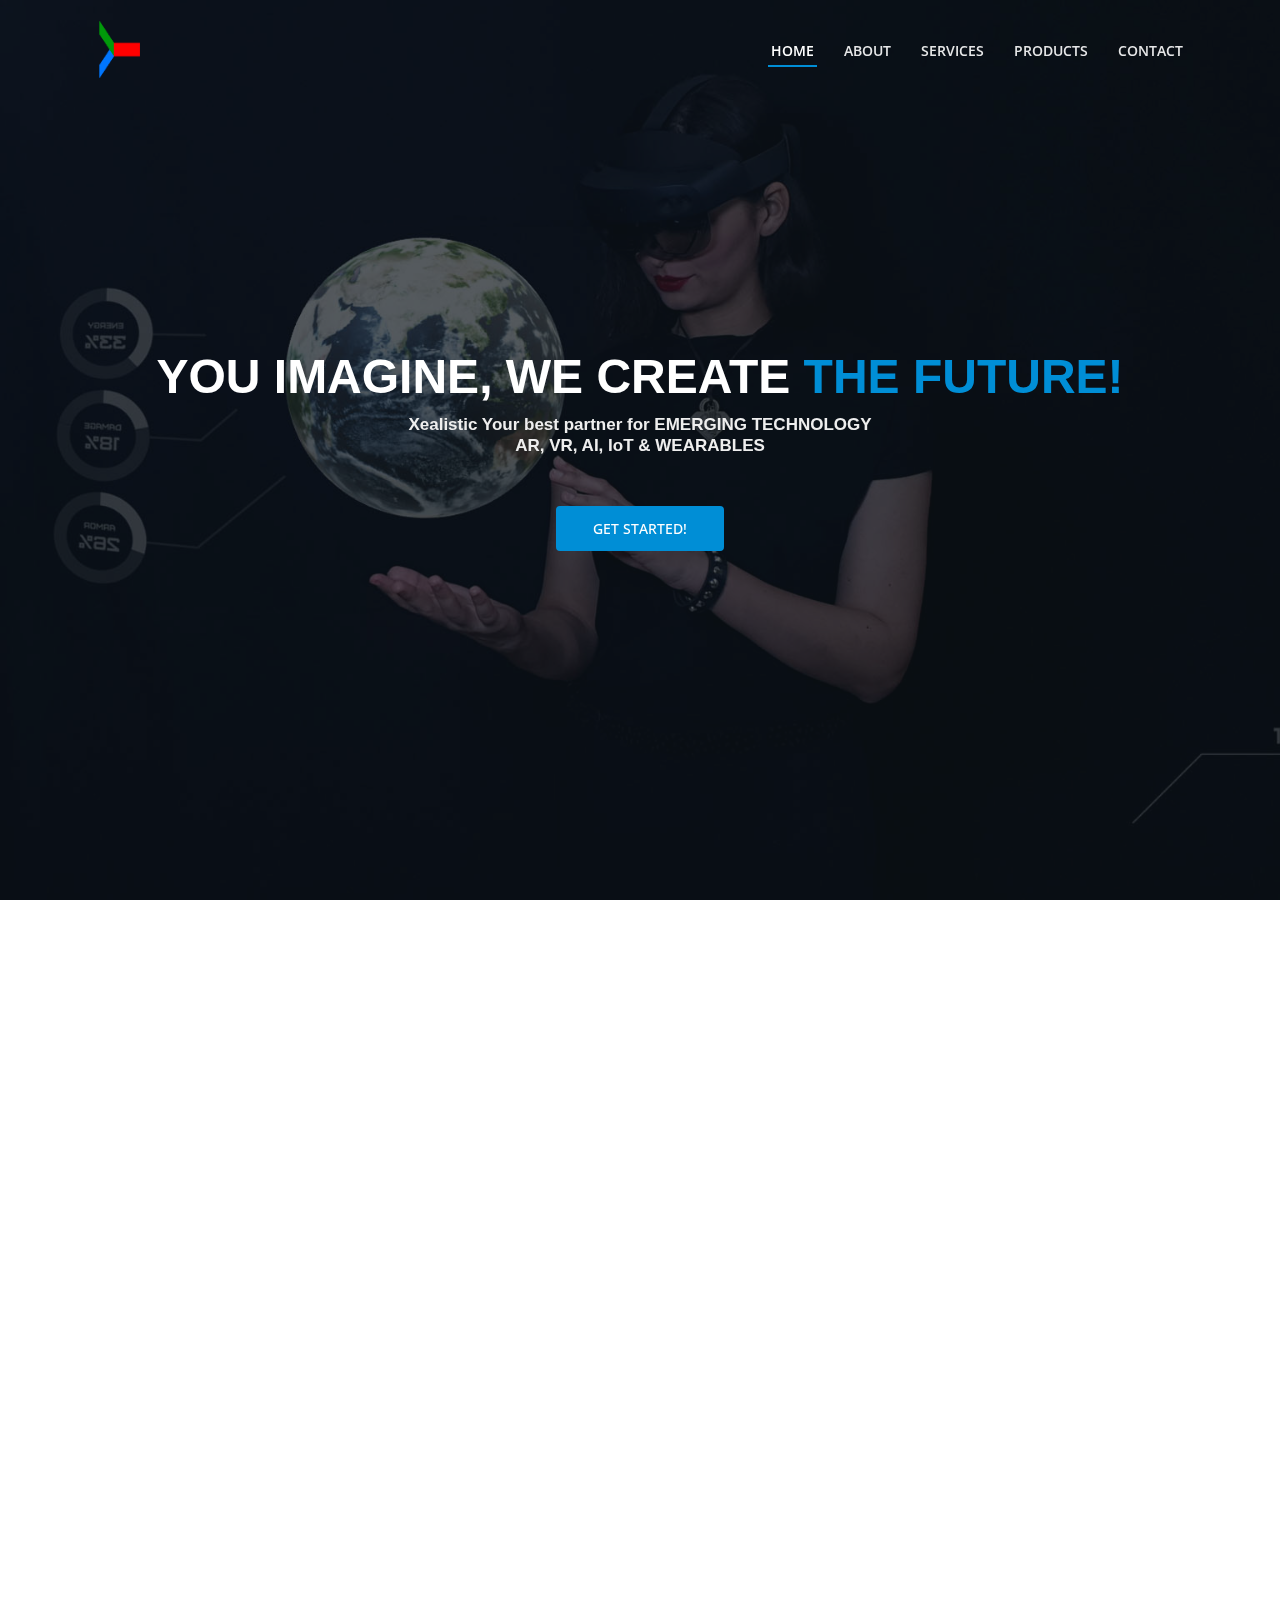
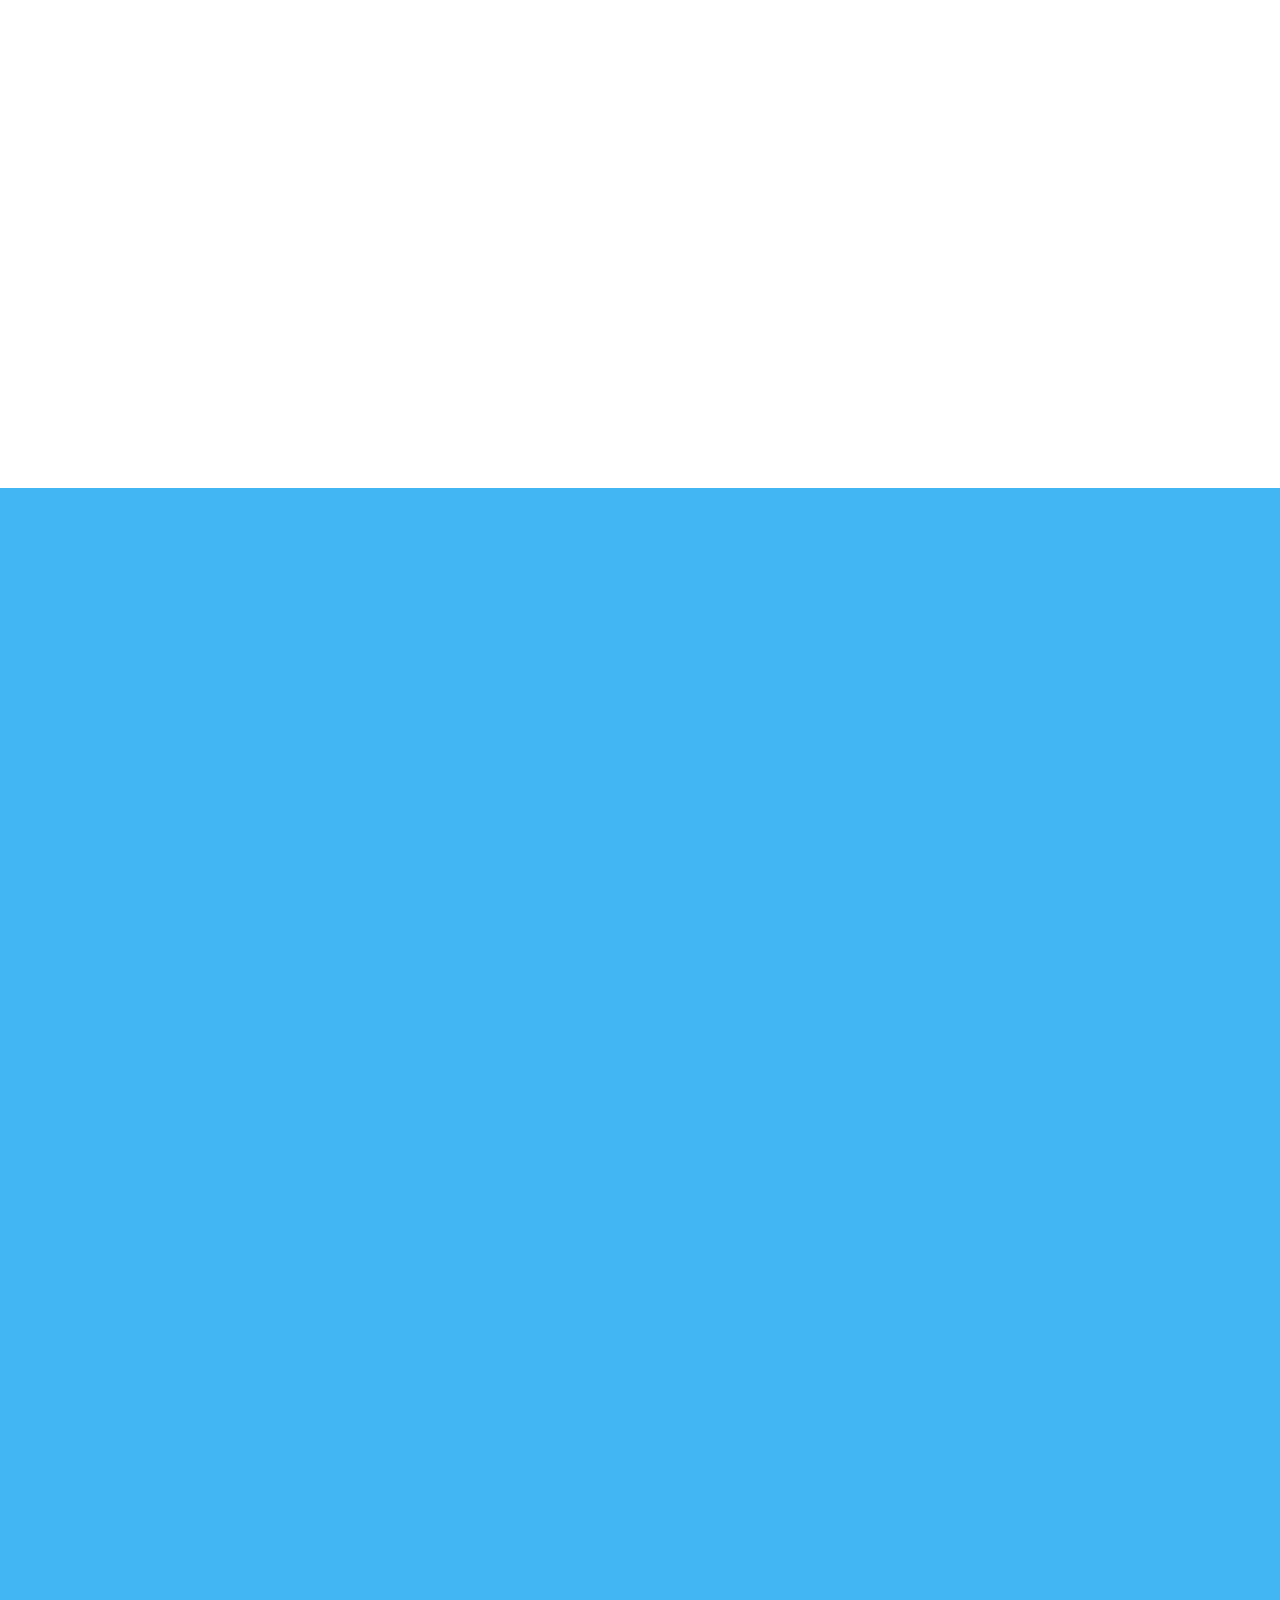
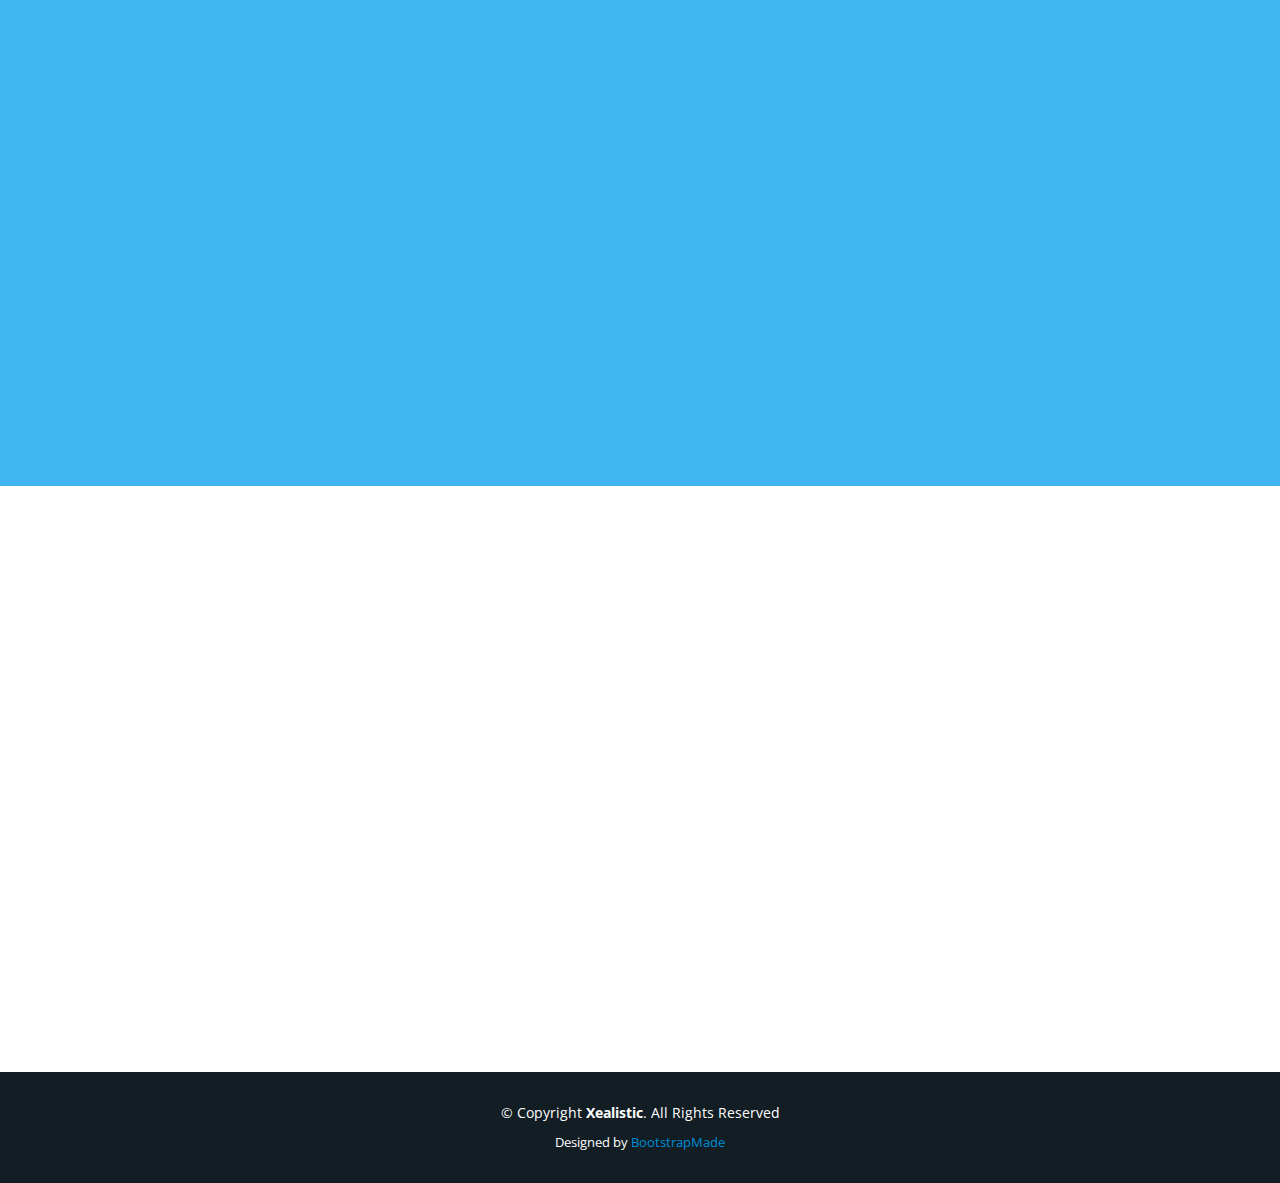
<file: index.html>
<!DOCTYPE html>
<html lang="en">

<head>
  <meta charset="utf-8">
  <meta content="width=device-width, initial-scale=1.0" name="viewport">

  <title>Xealistic | Motion Sensing, Gesture Control, Kinect Development, Augmented Reality, Virtual Trial Room, Kinect Applications, Gesture Controlled Web</title>
  <meta content="" name="description">
  <meta content="" name="keywords">

  <!-- Favicons -->
  <link href="assets/img/gricon.png" rel="icon">
  <link href="assets/img/gricon.png" rel="apple-touch-icon">

  <!-- Google Fonts -->
  <link href="https://fonts.googleapis.com/css?family=Open+Sans:300,300i,400,400i,600,600i,700,700i|Raleway:300,300i,400,400i,500,500i,600,600i,700,700i|Poppins:300,300i,400,400i,500,500i,600,600i,700,700i" rel="stylesheet">

  <!-- Vendor CSS Files -->
  <link href="assets/vendor/aos/aos.css" rel="stylesheet">
  <link href="assets/vendor/bootstrap/css/bootstrap.min.css" rel="stylesheet">
  <link href="assets/vendor/bootstrap-icons/bootstrap-icons.css" rel="stylesheet">
  <link href="assets/vendor/boxicons/css/boxicons.min.css" rel="stylesheet">
  <link href="assets/vendor/glightbox/css/glightbox.min.css" rel="stylesheet">
  <link href="assets/vendor/remixicon/remixicon.css" rel="stylesheet">
  <link href="assets/vendor/swiper/swiper-bundle.min.css" rel="stylesheet">

  <!-- Template Main CSS File -->
  <link href="assets/css/style.css" rel="stylesheet">

  <!-- =======================================================
  * Template Name: Dewi - v4.0.1
  * Template URL: https://bootstrapmade.com/dewi-free-multi-purpose-html-template/
  * Author: BootstrapMade.com
  * License: https://bootstrapmade.com/license/
  ======================================================== -->
</head>

<body>

  <!-- ======= Header ======= -->
  <header id="header" class="fixed-top ">
    <div class="container d-flex align-items-center justify-content-between">
      	  
      <h1 class="logo"> <a href="index.html"> <img src="assets/img/gesture_research_logo.svg" style="width:70px; height:70px" alt="">
	</a></h1>
      <!-- Uncomment below if you prefer to use an image logo -->
      <!-- <a href="index.html" class="logo"><img src="assets/img/logo.png" alt="" class="img-fluid"></a>-->

      <nav id="navbar" class="navbar">
        <ul>
          <li><a class="nav-link scrollto active" href="index.html">Home</a></li>
          <li><a class="nav-link scrollto" href="about.html">About</a></li>
          <li><a class="nav-link scrollto" href="services.html">Services</a></li>
          <li><a class="nav-link scrollto " href="products.html">Products</a></li>
          <li><a class="nav-link scrollto" href="contact.html">Contact</a></li>
         </ul>
        <i class="bi bi-list mobile-nav-toggle"></i>
      </nav><!-- .navbar -->

    </div>
  </header><!-- End Header -->

  <!-- ======= Hero Section ======= -->
  <section id="hero">
    <div class="hero-container" data-aos="fade-up" data-aos-delay="150">
   <h1>You Imagine, We Create <span style="color:#008ED6">The Future!</span></h1>
       <h2>Xealistic Your best partner for EMERGING TECHNOLOGY<br>AR, VR, AI, IoT &amp;  WEARABLES</h2>    
	  <div class="d-flex">
        <a href="contact.html" class="btn-get-started scrollto">Get Started!</a>
      <!--   <a href="https://www.youtube.com/watch?v=jDDaplaOz7Q" class="glightbox btn-watch-video"><i class="bi bi-play-circle"></i><span>Watch Video</span></a> -->
      </div>
	  
    </div>
  </section><!-- End Hero -->
	
  <main id="main">
   <!-- ======= Team Section ======= -->
    <section id="team" class="team section-bg-white" >
      <div class="container" data-aos="fade-up">

        <div class="section-title">
          <p>"Products And Solutions Engineered To Take You To The Next Level. <br/>And The One After That."</p>
        </div>

        <div class="row">

          <div class="col-lg-4 col-md-6">
            <div class="member" >
			<a href = "products.html#industry">
              <div class="pic"><img src="assets/img/Industry-40-1.jpg" class="img-fluid" alt=""></div>
              <div class="member-info">
                <h4>INDUSTRY 4.0</h4>
                <span>LEARN HOW IMMERSIVE VIRTUAL REALITY TRAININGS CAN UPGRADE EFFICIENCY & REDUCE HAZARDS FOR MANUFACTURING INDUSTRY</span>
               </div>
			 </a>
            </div>
          </div>

		  <div class="col-lg-4 col-md-6">
            <div class="member">
			<a href = "products.html#HEALTHCARE">
              <div class="pic"><img src="assets/img/Emerging-Tech-Surgery-Assistance-1.jpg" class="img-fluid" alt=""></div>
              <div class="member-info">
                <h4>HEALTHCARE</h4>
                <span>GESTURE INTERACTIVE & MIXED REALITY TOOLS, ASSISTING SURGEONS FOR BETTER SURGERY PLANNING & EXECUTION</span>
                           </div>
						   </a>
            </div>
          </div>
		  
		  <div class="col-lg-4 col-md-6">
            <div class="member">
			
				<a href = "products.html#EXPERIENTIALMARKETING">
              <div class="pic"><img src="assets/img/Experiential-Marketing.jpg" class="img-fluid" alt=""></div>
              <div class="member-info">
                <h4>EXPERIENTIAL MARKETING	</h4>
                <span>IMAGINE AND CREATE IMPACTFUL, MEMORABLE USER EXPERIENCES WITH EMERGING TECHNOLOGY FOR EXPERIENTIAL MARKETING</span>
                           </div>
						   </a>
            </div>
          </div>
		  
		  <div class="col-lg-4 col-md-6">
            <div class="member" >
				<a href = "products.html#SMARTCITIES">
              <div class="pic"><img src="assets/img/VR-Smart-City-Home-1.jpg" class="img-fluid" alt=""></div>
              <div class="member-info">
                <h4>SMART CITIES</h4>
                <span>ADDING DIGITAL REALITY TO COMMAND CENTERS OR USING IT FOR PLANNING. WE ARE SERVING MANY USE CASES FOR SMART CITIES</span>
                           </div>
						   </a>
            </div>
          </div>
		  
		  <div class="col-lg-4 col-md-6">
            <div class="member">
				<a href = "products.html#VIRTUALTRAINING">
              <div class="pic"><img src="assets/img/VR-Learning-And-Development-Home-1.jpg" class="img-fluid" alt=""></div>
              <div class="member-info">
                <h4>VIRTUAL TRAININGS</h4>
                <span>GET THE FIRST HAND LIKE EXPERIENCE WHILE DRIVING YOUR TRAINING WITH THE POWER OF DIGITAL REALITY IMMERSION</span>
                           </div>
						   </a>
            </div>
          </div>
		  
		  <div class="col-lg-4 col-md-6">
            <div class="member" >
				<a href = "products.html#IMMERSIVEEDUCATION">
              <div class="pic"><img src="assets/img/VR-Immersive-Education-Home-2.jpg" class="img-fluid" alt=""></div>
              <div class="member-info">
                <h4>IMMERSIVE EDUCATION</h4>
                <span>LEARNING THROUGH INTERACTIVE AND IMMERSIVE EXPERIENCES. SEE HOW WE ARE MAKING DIGITAL EDUCATION HEALTHY?</span>
                           </div>
						   </a>
            </div>
          </div>
		  
		 
      
        </div>

      </div>
    </section><!-- End Team Section -->

	 <!-- ======= Clients Section ======= -->
    <section id="clients" class="clients">
      <div class="container" data-aos="zoom-in">
 
        <div class="section-title">
          <p>"Trusted By"</p>
        </div>
        <div class="row">
		

          <div class="col-lg-2 col-md-4 col-6 d-flex align-items-center justify-content-center">
            <img src="assets/img/clients/client-1.png" alt="">
          </div>

          <div class="col-lg-2 col-md-4 col-6 d-flex align-items-center justify-content-center">
            <img src="assets/img/clients/client-2.png" class="img-fluid" alt="">
          </div>

          <div class="col-lg-2 col-md-4 col-6 d-flex align-items-center justify-content-center">
            <img src="assets/img/clients/client-3.png" class="img-fluid" alt="">
          </div>

          <div class="col-lg-2 col-md-4 col-6 d-flex align-items-center justify-content-center">
            <img src="assets/img/clients/client-4.png" class="img-fluid" alt="">
          </div>

          <div class="col-lg-2 col-md-4 col-6 d-flex align-items-center justify-content-center">
            <img src="assets/img/clients/client-5.png" class="img-fluid" alt="">
          </div>

          <div class="col-lg-2 col-md-4 col-6 d-flex align-items-center justify-content-center">
            <img src="assets/img/clients/client-6.png" class="img-fluid" alt="">
          </div>
		  
		   <div class="col-lg-2 col-md-4 col-6 d-flex align-items-center justify-content-center">
            <img src="assets/img/clients/client-7.png" class="img-fluid" alt="">
          </div>

          <div class="col-lg-2 col-md-4 col-6 d-flex align-items-center justify-content-center">
            <img src="assets/img/clients/client-8.png" class="img-fluid" alt="">
          </div>

          <div class="col-lg-2 col-md-4 col-6 d-flex align-items-center justify-content-center">
            <img src="assets/img/clients/client-9.png" class="img-fluid" alt="">
          </div>

          <div class="col-lg-2 col-md-4 col-6 d-flex align-items-center justify-content-center">
            <img src="assets/img/clients/client-10.png" class="img-fluid" alt="">
          </div>

          <div class="col-lg-2 col-md-4 col-6 d-flex align-items-center justify-content-center">
            <img src="assets/img/clients/client-11.png" class="img-fluid" alt="">
          </div>

          <div class="col-lg-2 col-md-4 col-6 d-flex align-items-center justify-content-center">
            <img src="assets/img/clients/National-Geographic.jpg" class="img-fluid" alt="">
          </div>

        </div>

      </div>
    </section><!-- End Clients Section -->
<!-- ======= Services Section ======= -->
    <section id="services" class="services section-bg">
      <div class="container" data-aos="fade-up">

        <div class="section-title">
          <p style="color:white">"Our Awesome Services"</p>
        </div>

        <div class="row" style="margin-left:5%; margin-right:5%" data-aos="fade-up" data-aos-delay="200">
          <div class="col-md-6">
		  
		   <img src="assets/img/Artificial-Intelligence-1.jpg" style="width:100%" alt="">
		   <br/><br/>
           <h4 class="servHead">ARTIFICIAL INTELLIGENCE APPLICATION DEVELOPMENT</h4>
           <p class="servDet">WITH OUR EXPERTISE IN ARTIFICIAL INTELLIGENCE YOU WILL HAVE A VERY SMOOTH TRANSITION TO AI BASED SYSTEMS. WE NOT ONLY BUILD, BUT EXPERTS ALSO HANDHOLD YOU DURING THE PROCESS TRANSFORMATION.</p>
          </div>
		  
		  <div class="col-md-6">
		  
		   <img src="assets/img/HoloLens-1.jpg" style="width:100%" alt="">
		   <br/><br/>
           <h4 class="servHead">VIRTUAL REALITY, MIXED REALITY, AUGMENTED REALITY APPS</h4>
           <p class="servDet">USING DEVICES LIKE HOLOLENS, OCULUS AND HTC VIVE WE ARE AMONGST THE FIST FEW COMPANIES WHO SUCCESSFULLY EXECUTED SOME OF THE MOST FAR THINKING INTERNATIONALLY RECOGNISED DIGITAL REALITY PROJECTS.</p>
          </div>
         
		   <div class="col-md-6">
		  
		   <img src="assets/img/Gesture-Control-1.jpg" style="width:100%" alt="">
		   <br/><br/>
           <h4 class="servHead">GESTURE INTERACTIVE EXPERIENCES</h4>
           <p class="servDet">PASSIVE VIDEO WALLS ARE NO MORE ENOUGH TO ATTRACT THE ATTENTION OF GEN-Y CUSTOMERS. OUR INTERACTIVE VIDEO WALLS/DISPLAYS SOLUTIONS CAN BRING LIFE TO THESE PASSIVE DISPLAYS</p>
          </div>
		  
		  <div class="col-md-6">
		  
		   <img src="assets/img/Touch-Table-1.jpg" style="width:100%" alt="">
		   <br/><br/>
           <h4 class="servHead">TANGIBLE MARKER/TOUCH TABLE APPS</h4>
           <p class="servDet">OUR EXPERT DESIGN AND DEVELOPMENT TEAM CAN MAKE EXTREMELY FLUID TANGIBLE TOUCHSCREEN OBJECT RECOGNITION / DETECTION FOR INTERACTIVE DISPLAYS, TABLES & INFORMATION KIOSKS WITH MULTI-TOUCH</p>
          </div>
		  
		  <div class="col-md-6">
		  
		   <img src="assets/img/3D-Scanning-and-VR-Walkthroughs-2.jpg" style="width:100%" alt="">
		   <br/><br/>
           <h4 class="servHead">MATTERPORT 3D SCANNING AND VIRTUAL WALKTHROUGHS</h4>
           <p class="servDet">CAPTURE, CREATE AND DISTRIBUTE BEAUTIFUL, INTERACTIVE 3D MODELS OF YOUR BUSINESS SITES/PROPERTIES EASY AND FAST WITH OUR 3D SCANNING AND MODELLING SERVICES</p>
          </div>
		  
		  <div class="col-md-6">
		  
		   <img src="assets/img/Digital-Events-2.jpg" style="width:100%" alt="">
		   <br/><br/>
           <h4 class="servHead">ONLINE/DIGITAL CORPORATE EVENT HOSTING SOLUTION</h4>
           <p class="servDet">MEASURE THE ROI, ENGAGEMENT, AND RETENTION TO GET THE BEST OUT OF YOUR EVENTS. EXECUTE YOUR PRODUCT LAUNCHES AND CONFERENCES WITH A DIGITAL TOOL FOR PRESENTING, ASSESSING AND REPORTING</p>
          </div>
		  
		  <div class="col-md-6">
		  
		   <img src="assets/img/Wearables-1.jpg" style="width:100%" alt="">
		   <br/><br/>
           <h4 class="servHead">WEARABLES & HARDWARE APPLICATION DEVELOPMENT</h4>
           <p class="servDet">WE DEVELOP CUSTOMIZED AND CUSTOMER-CENTRIC WEARABLE APPLICATIONS RUNNING FLAWLESSLY ON WEARABLE DEVICES COMPRISING OF BANDS, SMARTWATCHES, GLASSES & MORE.</p>
          </div>
		  
		  <div class="col-md-6">
		  
		   <img src="assets/img/AR-Gesture-Research-1.jpg" style="width:100%" alt="">
		   <br/><br/>
           <h4 class="servHead">LARGE SCREEN AUGMENTED REALITY SOLUTIONS</h4>
           <p class="servDet">LEARNING THROUGH INTERACTIVE AND IMMERSIVE EXPERIENCES. SEE HOW WE ARE MAKING DIGITAL EDUCATION HEALTHY?</p>
          </div>
		 
		 
          </div>
        </div>

      </div>
    </section><!-- End Services Section -->


    <!-- ======= Contact Section ======= -->
    <section id="contact" class="contact">
      <div class="container" data-aos="fade-up"">

    <div class=" section-title">
        <p>Contact Us</p>
		We are excited to hear our next technological challenge statement from you. From idea to implementation, Our experts will be happy to engage with you to elaborate, plan and firmly execute your thoughts to reality.
      </div>

      <div class="row">

        <div class="col-lg-6">

          <div class="row">
            <div class="col-md-12">
              <div class="info-box">
                <i class="bx bx-map"></i>
                <h3>Our Address</h3>
                <p>Plot No. 1, Udyog Vihar 1, Gurugram, India<br/>Pin: 122016</p>
              </div>
            </div>
            <div class="col-md-6">
              <div class="info-box mt-4">
                <i class="bx bx-envelope"></i>
                <h3>Email Us</h3>
                <p>info@xealistic.com<br>contact@xealistic.com</p>
              </div>
            </div>
            <div class="col-md-6">
              <div class="info-box mt-4">
                <i class="bx bx-phone-call"></i>
                <h3>Call Us</h3>
                <p>+91-844-706-9840</p>
              </div>
            </div>
          </div>

        </div>

        <div class="col-lg-6 mt-4 mt-lg-0">
        <img src="assets/img/contact-img.jpg" style="width:100%" alt="">
		  
   	    </div>

      </div>

      </div>
    </section><!-- End Contact Section -->

  </main><!-- End #main -->

  <!-- ======= Footer ======= -->
  <footer id="footer">
       <div class="container">
      <div class="copyright">
        &copy; Copyright <strong><span>Xealistic</span></strong>. All Rights Reserved
      </div>
      <div class="credits">
        <!-- All the links in the footer should remain intact. -->
        <!-- You can delete the links only if you purchased the pro version. -->
        <!-- Licensing information: https://bootstrapmade.com/license/ -->
        <!-- Purchase the pro version with working PHP/AJAX contact form: https://bootstrapmade.com/dewi-free-multi-purpose-html-template/ -->
        Designed by <a href="https://bootstrapmade.com/">BootstrapMade</a>
      </div>
    </div>
  </footer><!-- End Footer -->

  <div id="preloader"></div>
  <a href="#" class="back-to-top d-flex align-items-center justify-content-center"><i class="bi bi-arrow-up-short"></i></a>

  <!-- Vendor JS Files -->
  <script src="assets/vendor/aos/aos.js"></script>
  <script src="assets/vendor/bootstrap/js/bootstrap.bundle.min.js"></script>
  <script src="assets/vendor/glightbox/js/glightbox.min.js"></script>
  <script src="assets/vendor/isotope-layout/isotope.pkgd.min.js"></script>
  <script src="assets/vendor/php-email-form/validate.js"></script>
  <script src="assets/vendor/purecounter/purecounter.js"></script>
  <script src="assets/vendor/swiper/swiper-bundle.min.js"></script>

  <!-- Template Main JS File -->
  <script src="assets/js/main.js"></script>

</body>

</html>
</file>
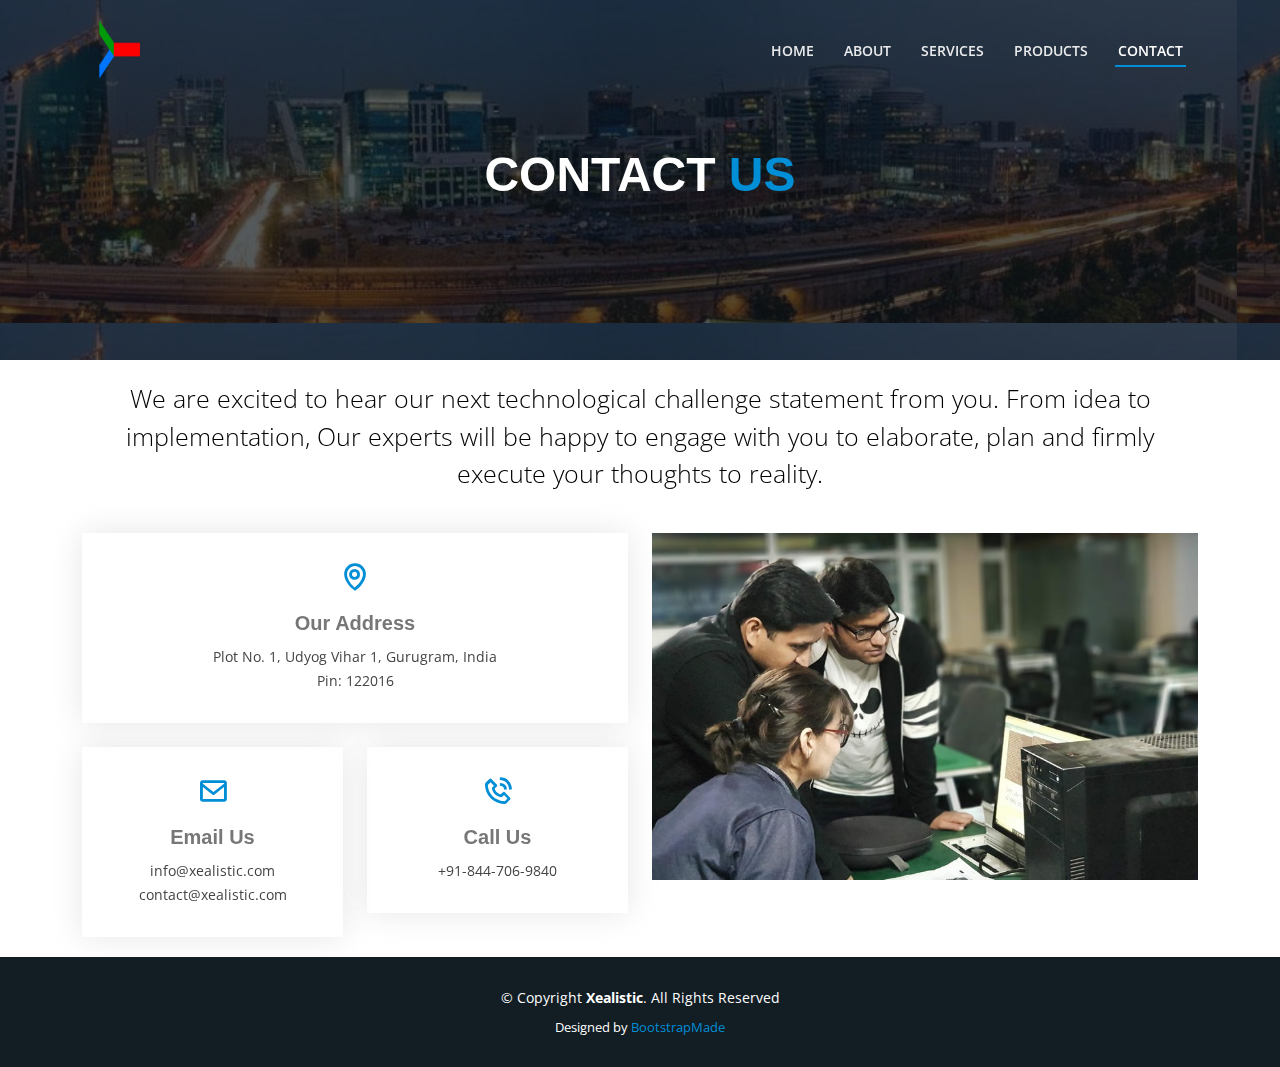
<file: contact.html>
<!DOCTYPE html>
<html lang="en">

<head>
  <meta charset="utf-8">
  <meta content="width=device-width, initial-scale=1.0" name="viewport">

  <title>Xealistic | Motion Sensing, Gesture Control, Kinect Development, Augmented Reality, Virtual Trial Room, Kinect Applications, Gesture Controlled Web</title>
  <meta content="" name="description">
  <meta content="" name="keywords">

  <!-- Favicons -->
  <link href="assets/img/gricon.png" rel="icon">
  <link href="assets/img/gricon.png" rel="apple-touch-icon">

  <!-- Google Fonts -->
  <link href="https://fonts.googleapis.com/css?family=Open+Sans:300,300i,400,400i,600,600i,700,700i|Raleway:300,300i,400,400i,500,500i,600,600i,700,700i|Poppins:300,300i,400,400i,500,500i,600,600i,700,700i" rel="stylesheet">

  <!-- Vendor CSS Files -->
  <link href="assets/vendor/aos/aos.css" rel="stylesheet">
  <link href="assets/vendor/bootstrap/css/bootstrap.min.css" rel="stylesheet">
  <link href="assets/vendor/bootstrap-icons/bootstrap-icons.css" rel="stylesheet">
  <link href="assets/vendor/boxicons/css/boxicons.min.css" rel="stylesheet">
  <link href="assets/vendor/glightbox/css/glightbox.min.css" rel="stylesheet">
  <link href="assets/vendor/remixicon/remixicon.css" rel="stylesheet">
  <link href="assets/vendor/swiper/swiper-bundle.min.css" rel="stylesheet">

  <!-- Template Main CSS File -->
  <link href="assets/css/style.css" rel="stylesheet">

  <!-- =======================================================
  * Template Name: Dewi - v4.0.1
  * Template URL: https://bootstrapmade.com/dewi-free-multi-purpose-html-template/
  * Author: BootstrapMade.com
  * License: https://bootstrapmade.com/license/
  ======================================================== -->
</head>

<body>

  <!-- ======= Header ======= -->
  <header id="header" class="fixed-top ">
    <div class="container d-flex align-items-center justify-content-between">
      	  
           <h1 class="logo"> <a href="index.html"> <img src="assets/img/gesture_research_logo.svg" style="width:70px; height:70px" alt="">
	</a></h1>
      <!-- Uncomment below if you prefer to use an image logo -->
      <!-- <a href="index.html" class="logo"><img src="assets/img/logo.png" alt="" class="img-fluid"></a>-->

      <nav id="navbar" class="navbar">
        <ul>
          <li><a class="nav-link scrollto" href="index.html">Home</a></li>
          <li><a class="nav-link scrollto" href="about.html">About</a></li>
          <li><a class="nav-link scrollto" href="services.html">Services</a></li>
          <li><a class="nav-link scrollto" href="products.html">Products</a></li>
          <li><a class="nav-link scrollto active" href="contact.html">Contact</a></li>
         </ul>
        <i class="bi bi-list mobile-nav-toggle"></i>
      </nav><!-- .navbar -->

    </div>
  </header><!-- End Header -->

  <!-- ======= Hero Section ======= -->
  <section id="hero" style="height: 40vh; background: url(assets/img/ContactBanner.jpg)">
    <div class="hero-container" data-aos="fade-up" data-aos-delay="150">
   <h1>Contact<span style="color:#008ED6"> Us</span></h1>
      
    </div>
  </section><!-- End Hero -->
	
  <main id="main">
  
  
    <!-- ======= Contact Section ======= -->
    <section id="contact" class="contact">
      <div class="container" data-aos="fade-up"">

    <div class=" section-title">
        <p style="font-size:25px">
		We are excited to hear our next technological challenge statement from you. From idea to implementation, Our experts will be happy to engage with you to elaborate, plan and firmly execute your thoughts to reality.
        </p>
	  </div>

      <div class="row">

        <div class="col-lg-6">

          <div class="row">
            <div class="col-md-12">
              <div class="info-box">
                <i class="bx bx-map"></i>
                <h3>Our Address</h3>
                <p>Plot No. 1, Udyog Vihar 1, Gurugram, India<br/>Pin: 122016</p>
              </div>
            </div>
            <div class="col-md-6">
              <div class="info-box mt-4">
                <i class="bx bx-envelope"></i>
                <h3>Email Us</h3>
                <p>info@xealistic.com<br>contact@xealistic.com</p>
              </div>
            </div>
            <div class="col-md-6">
              <div class="info-box mt-4">
                <i class="bx bx-phone-call"></i>
                <h3>Call Us</h3>
                <p>+91-844-706-9840</p>
              </div>
            </div>
          </div>

        </div>

        <div class="col-lg-6 mt-4 mt-lg-0">
        <img src="assets/img/contact-img.jpg" style="width:100%" alt="">
		  
   	    </div>

      </div>

      </div>
    </section><!-- End Contact Section -->

  </main><!-- End #main -->

  <!-- ======= Footer ======= -->
  <footer id="footer">
       <div class="container">
      <div class="copyright">
        &copy; Copyright <strong><span>Xealistic</span></strong>. All Rights Reserved
      </div>
      <div class="credits">
        <!-- All the links in the footer should remain intact. -->
        <!-- You can delete the links only if you purchased the pro version. -->
        <!-- Licensing information: https://bootstrapmade.com/license/ -->
        <!-- Purchase the pro version with working PHP/AJAX contact form: https://bootstrapmade.com/dewi-free-multi-purpose-html-template/ -->
        Designed by <a href="https://bootstrapmade.com/">BootstrapMade</a>
      </div>
    </div>
  </footer><!-- End Footer -->

  <div id="preloader"></div>
  <a href="#" class="back-to-top d-flex align-items-center justify-content-center"><i class="bi bi-arrow-up-short"></i></a>

  <!-- Vendor JS Files -->
  <script src="assets/vendor/aos/aos.js"></script>
  <script src="assets/vendor/bootstrap/js/bootstrap.bundle.min.js"></script>
  <script src="assets/vendor/glightbox/js/glightbox.min.js"></script>
  <script src="assets/vendor/isotope-layout/isotope.pkgd.min.js"></script>
  <script src="assets/vendor/php-email-form/validate.js"></script>
  <script src="assets/vendor/purecounter/purecounter.js"></script>
  <script src="assets/vendor/swiper/swiper-bundle.min.js"></script>

  <!-- Template Main JS File -->
  <script src="assets/js/main.js"></script>

</body>

</html>
</file>
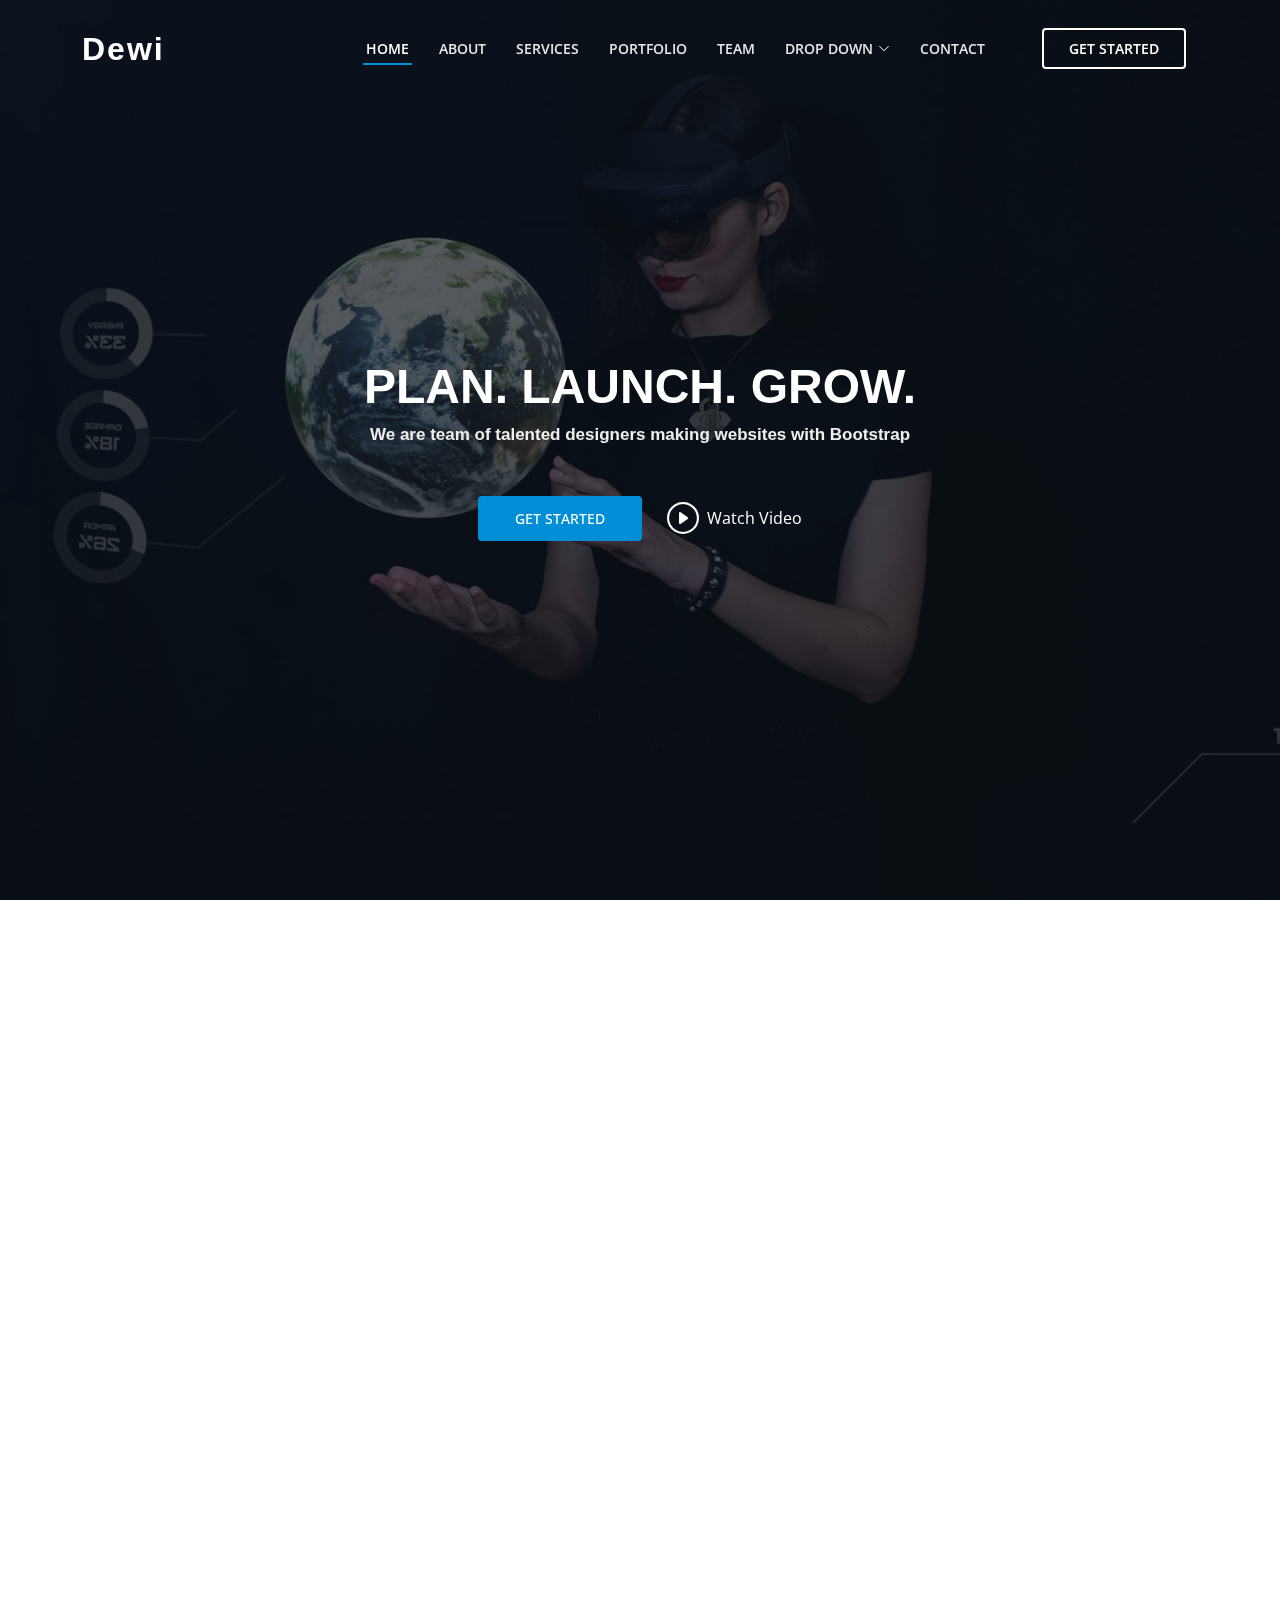
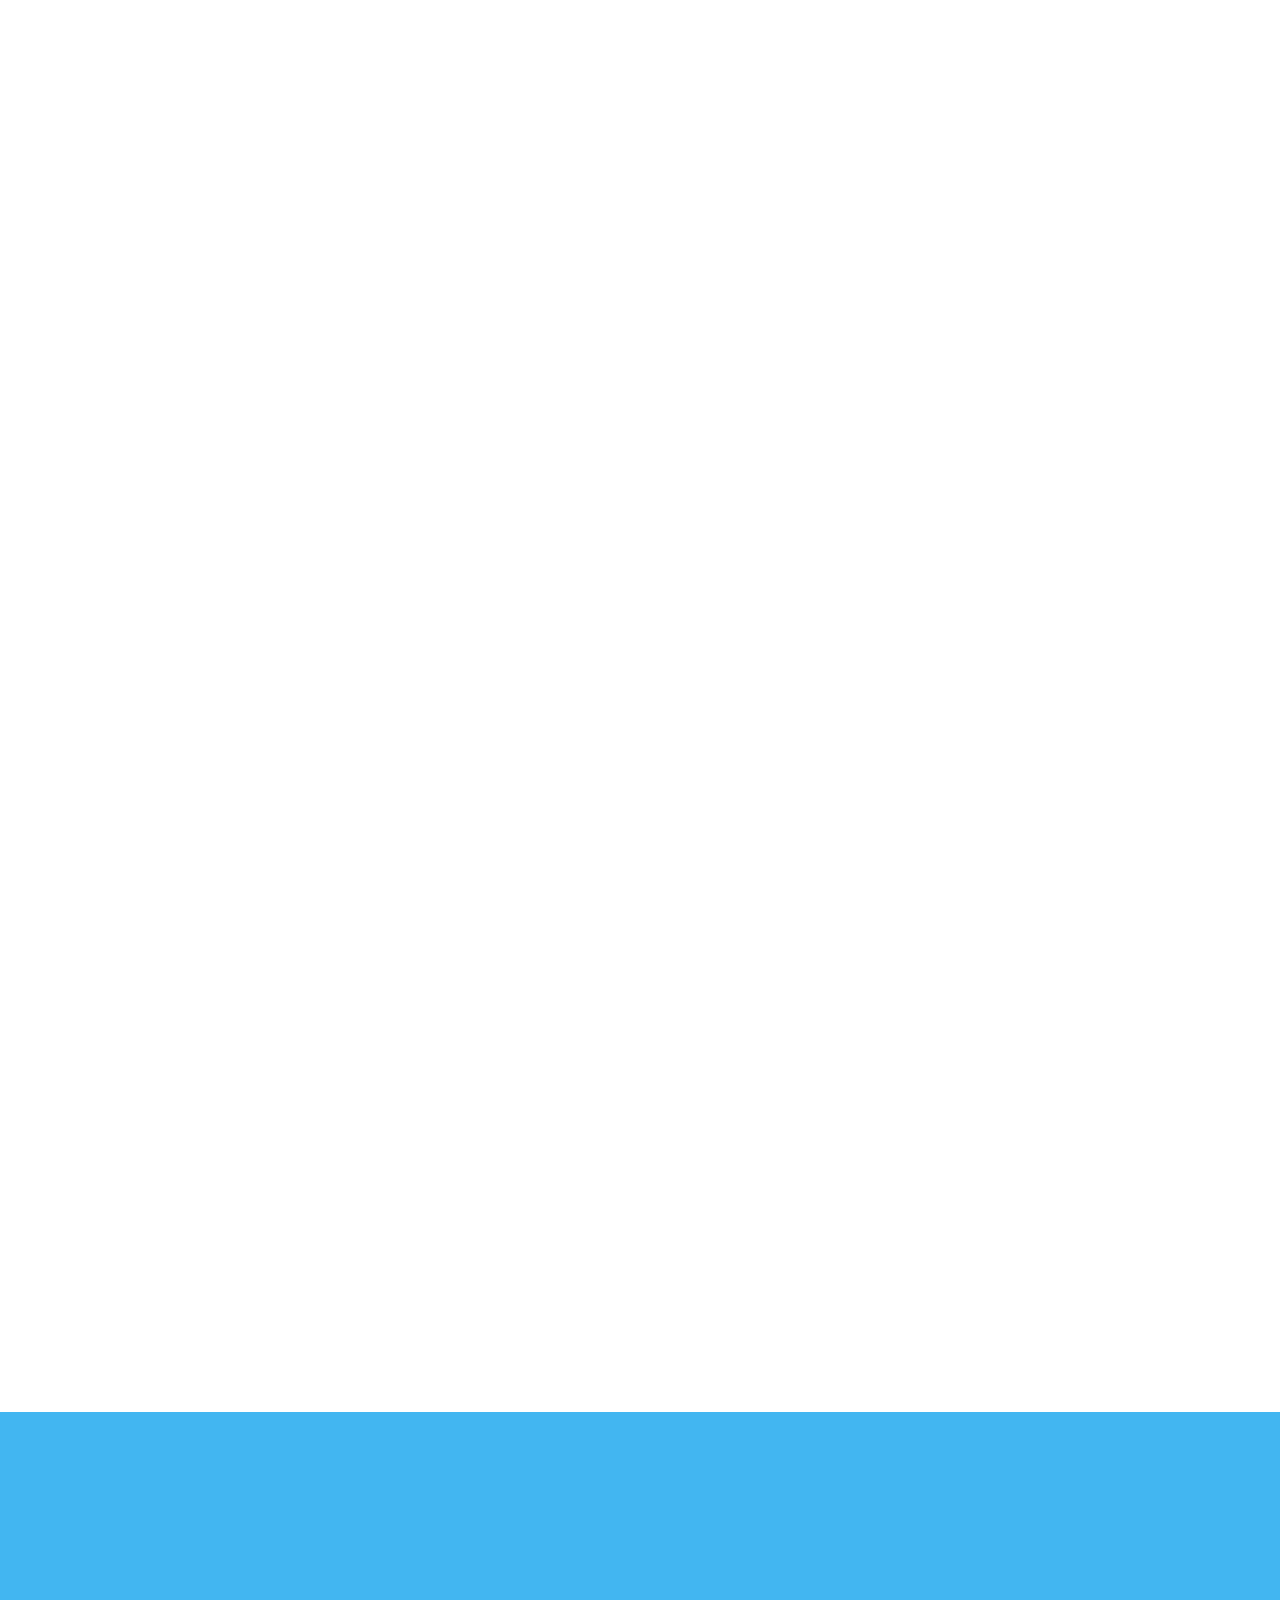
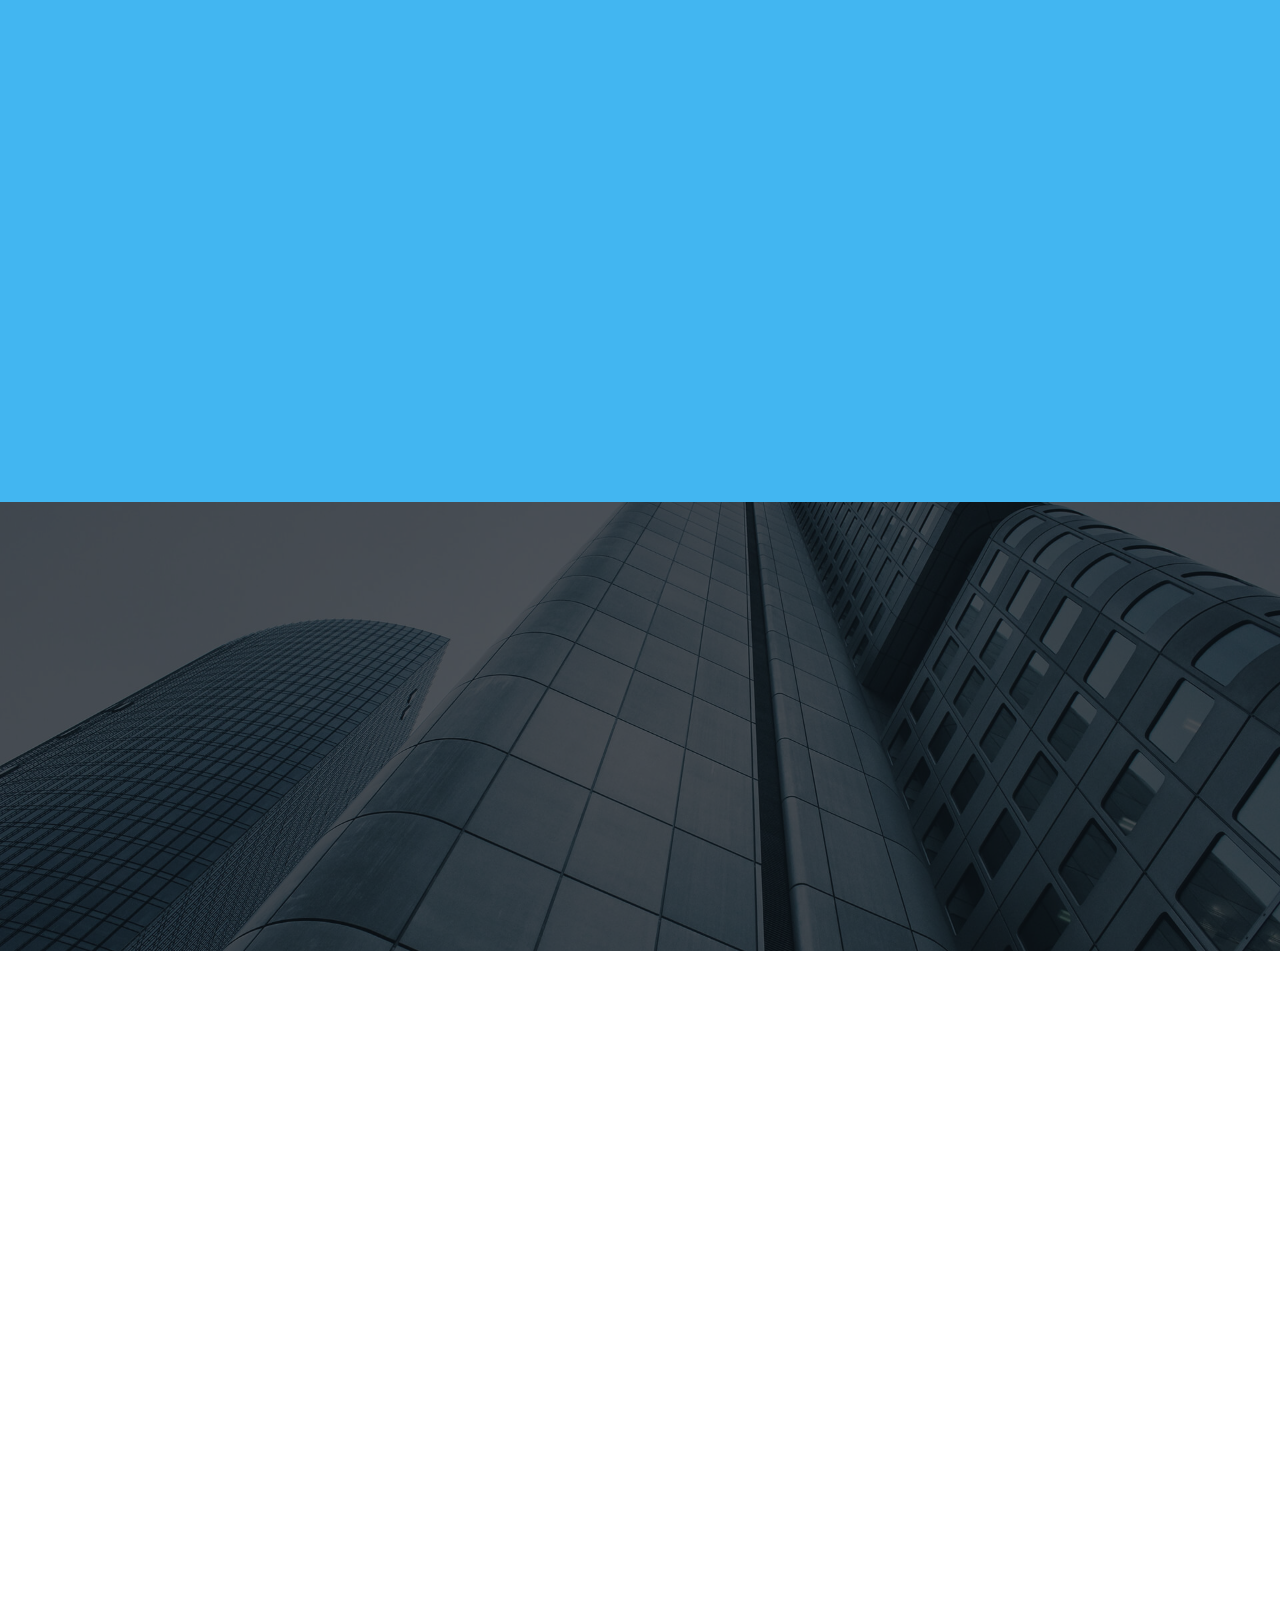
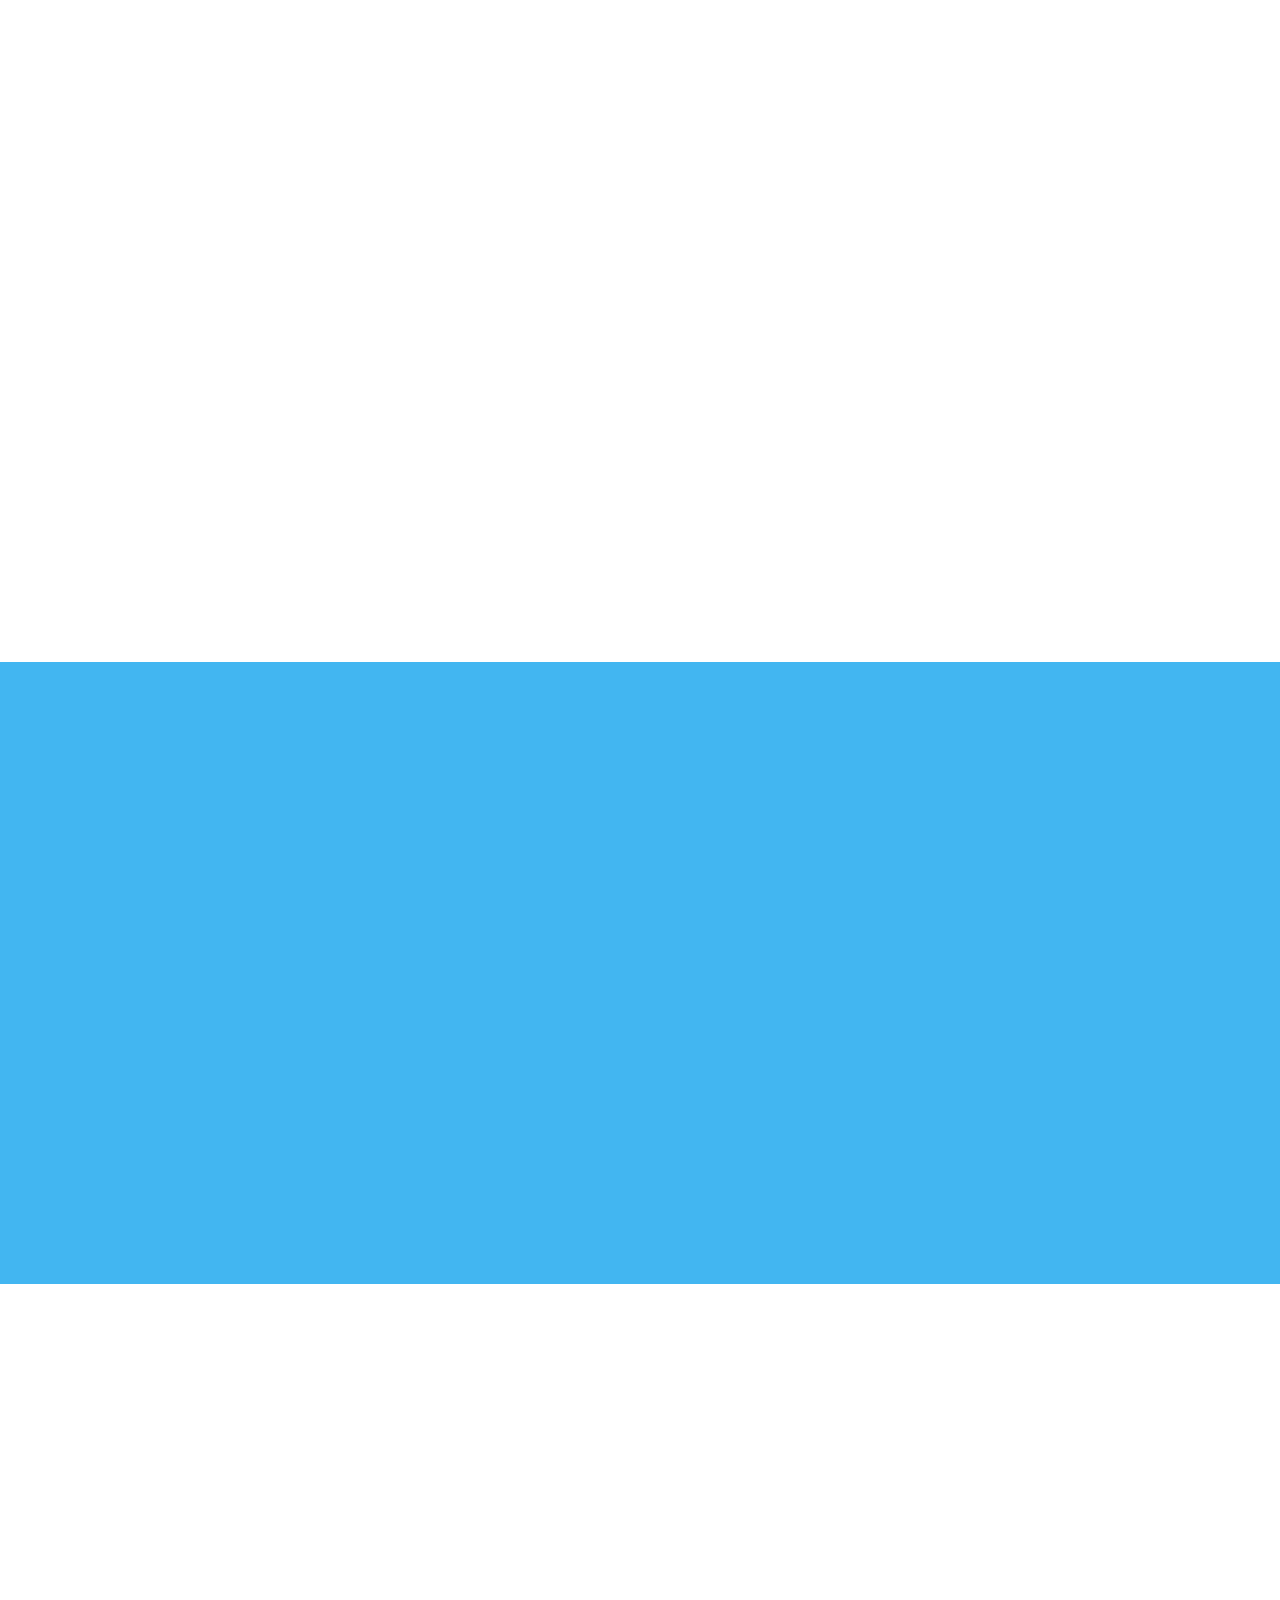
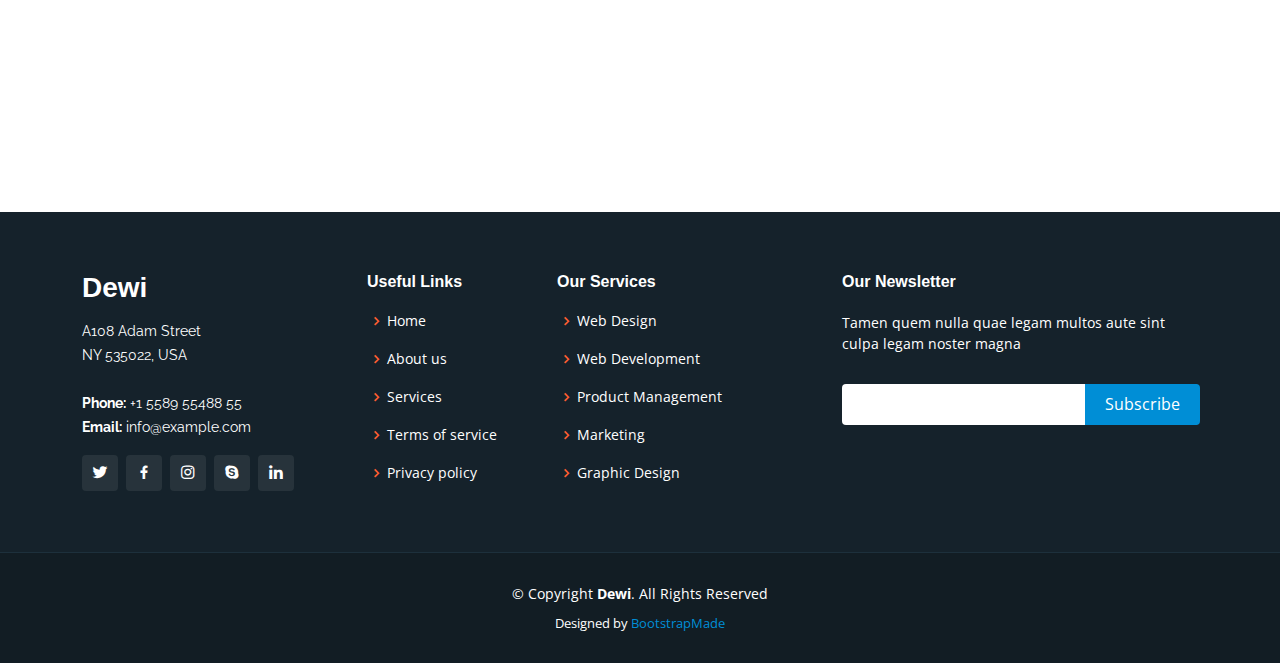
<file: indexORIG.html>
<!DOCTYPE html>
<html lang="en">

<head>
  <meta charset="utf-8">
  <meta content="width=device-width, initial-scale=1.0" name="viewport">

  <title>Dewi Bootstrap Template - Index</title>
  <meta content="" name="description">
  <meta content="" name="keywords">

  <!-- Favicons -->
  <link href="assets/img/favicon.png" rel="icon">
  <link href="assets/img/apple-touch-icon.png" rel="apple-touch-icon">

  <!-- Google Fonts -->
  <link href="https://fonts.googleapis.com/css?family=Open+Sans:300,300i,400,400i,600,600i,700,700i|Raleway:300,300i,400,400i,500,500i,600,600i,700,700i|Poppins:300,300i,400,400i,500,500i,600,600i,700,700i" rel="stylesheet">

  <!-- Vendor CSS Files -->
  <link href="assets/vendor/aos/aos.css" rel="stylesheet">
  <link href="assets/vendor/bootstrap/css/bootstrap.min.css" rel="stylesheet">
  <link href="assets/vendor/bootstrap-icons/bootstrap-icons.css" rel="stylesheet">
  <link href="assets/vendor/boxicons/css/boxicons.min.css" rel="stylesheet">
  <link href="assets/vendor/glightbox/css/glightbox.min.css" rel="stylesheet">
  <link href="assets/vendor/remixicon/remixicon.css" rel="stylesheet">
  <link href="assets/vendor/swiper/swiper-bundle.min.css" rel="stylesheet">

  <!-- Template Main CSS File -->
  <link href="assets/css/style.css" rel="stylesheet">

  <!-- =======================================================
  * Template Name: Dewi - v4.0.1
  * Template URL: https://bootstrapmade.com/dewi-free-multi-purpose-html-template/
  * Author: BootstrapMade.com
  * License: https://bootstrapmade.com/license/
  ======================================================== -->
</head>

<body>

  <!-- ======= Header ======= -->
  <header id="header" class="fixed-top ">
    <div class="container d-flex align-items-center justify-content-between">

      <h1 class="logo"><a href="index.html">Dewi</a></h1>
      <!-- Uncomment below if you prefer to use an image logo -->
      <!-- <a href="index.html" class="logo"><img src="assets/img/logo.png" alt="" class="img-fluid"></a>-->

      <nav id="navbar" class="navbar">
        <ul>
          <li><a class="nav-link scrollto active" href="#hero">Home</a></li>
          <li><a class="nav-link scrollto" href="#about">About</a></li>
          <li><a class="nav-link scrollto" href="#services">Services</a></li>
          <li><a class="nav-link scrollto " href="#portfolio">Portfolio</a></li>
          <li><a class="nav-link scrollto" href="#team">Team</a></li>
          <li class="dropdown"><a href="#"><span>Drop Down</span> <i class="bi bi-chevron-down"></i></a>
            <ul>
              <li><a href="#">Drop Down 1</a></li>
              <li class="dropdown"><a href="#"><span>Deep Drop Down</span> <i class="bi bi-chevron-right"></i></a>
                <ul>
                  <li><a href="#">Deep Drop Down 1</a></li>
                  <li><a href="#">Deep Drop Down 2</a></li>
                  <li><a href="#">Deep Drop Down 3</a></li>
                  <li><a href="#">Deep Drop Down 4</a></li>
                  <li><a href="#">Deep Drop Down 5</a></li>
                </ul>
              </li>
              <li><a href="#">Drop Down 2</a></li>
              <li><a href="#">Drop Down 3</a></li>
              <li><a href="#">Drop Down 4</a></li>
            </ul>
          </li>
          <li><a class="nav-link scrollto" href="#contact">Contact</a></li>
          <li><a class="getstarted scrollto" href="#about">Get Started</a></li>
        </ul>
        <i class="bi bi-list mobile-nav-toggle"></i>
      </nav><!-- .navbar -->

    </div>
  </header><!-- End Header -->

  <!-- ======= Hero Section ======= -->
  <section id="hero">
    <div class="hero-container" data-aos="fade-up" data-aos-delay="150">
      <h1>Plan. Launch. Grow.</h1>
      <h2>We are team of talented designers making websites with Bootstrap</h2>
      <div class="d-flex">
        <a href="#about" class="btn-get-started scrollto">Get Started</a>
        <a href="https://www.youtube.com/watch?v=jDDaplaOz7Q" class="glightbox btn-watch-video"><i class="bi bi-play-circle"></i><span>Watch Video</span></a>
      </div>
    </div>
  </section><!-- End Hero -->

  <main id="main">

    <!-- ======= About Section ======= -->
    <section id="about" class="about">
      <div class="container" data-aos="fade-up">

        <div class="row justify-content-end">
          <div class="col-lg-11">
            <div class="row justify-content-end">

              <div class="col-lg-3 col-md-5 col-6 d-md-flex align-items-md-stretch">
                <div class="count-box">
                  <i class="bi bi-emoji-smile"></i>
                  <span data-purecounter-start="0" data-purecounter-end="125" data-purecounter-duration="1" class="purecounter"></span>
                  <p>Happy Clients</p>
                </div>
              </div>

              <div class="col-lg-3 col-md-5 col-6 d-md-flex align-items-md-stretch">
                <div class="count-box">
                  <i class="bi bi-journal-richtext"></i>
                  <span data-purecounter-start="0" data-purecounter-end="85" data-purecounter-duration="1" class="purecounter"></span>
                  <p>Projects</p>
                </div>
              </div>

              <div class="col-lg-3 col-md-5 col-6 d-md-flex align-items-md-stretch">
                <div class="count-box">
                  <i class="bi bi-clock"></i>
                  <span data-purecounter-start="0" data-purecounter-end="35" data-purecounter-duration="1" class="purecounter"></span>
                  <p>Years of experience</p>
                </div>
              </div>

              <div class="col-lg-3 col-md-5 col-6 d-md-flex align-items-md-stretch">
                <div class="count-box">
                  <i class="bi bi-award"></i>
                  <span data-purecounter-start="0" data-purecounter-end="48" data-purecounter-duration="1" class="purecounter"></span>
                  <p>Awards</p>
                </div>
              </div>

            </div>
          </div>
        </div>

        <div class="row">

          <div class="col-lg-6 video-box align-self-baseline" data-aos="zoom-in" data-aos-delay="100">
            <img src="assets/img/about.jpg" class="img-fluid" alt="">
            <a href="https://www.youtube.com/watch?v=jDDaplaOz7Q" class="glightbox play-btn mb-4"></a>
          </div>

          <div class="col-lg-6 pt-3 pt-lg-0 content">
            <h3>Voluptatem dignissimos provident quasi corporis voluptates sit assumenda.</h3>
            <p class="font-italic">
              Lorem ipsum dolor sit amet, consectetur adipiscing elit, sed do eiusmod tempor incididunt ut labore et dolore
              magna aliqua.
            </p>
            <ul>
              <li><i class="bx bx-check-double"></i> Ullamco laboris nisi ut aliquip ex ea commodo consequat.</li>
              <li><i class="bx bx-check-double"></i> Duis aute irure dolor in reprehenderit in voluptate velit.</li>
              <li><i class="bx bx-check-double"></i> Voluptate repellendus pariatur reprehenderit corporis sint.</li>
              <li><i class="bx bx-check-double"></i> Ullamco laboris nisi ut aliquip ex ea commodo consequat. Duis aute irure dolor in reprehenderit in voluptate trideta storacalaperda mastiro dolore eu fugiat nulla pariatur.</li>
            </ul>
            <p>
              Ullamco laboris nisi ut aliquip ex ea commodo consequat. Duis aute irure dolor in reprehenderit in voluptate
              velit esse cillum dolore eu fugiat nulla pariatur. Excepteur sint occaecat cupidatat non proident, sunt in
              culpa qui officia deserunt mollit anim id est laborum
            </p>
          </div>

        </div>

      </div>
    </section><!-- End About Section -->

    <!-- ======= About Boxes Section ======= -->
    <section id="about-boxes" class="about-boxes">
      <div class="container" data-aos="fade-up">

        <div class="row">
          <div class="col-lg-4 col-md-6 d-flex align-items-stretch" data-aos="fade-up" data-aos-delay="100">
            <div class="card">
              <img src="assets/img/about-boxes-1.jpg" class="card-img-top" alt="...">
              <div class="card-icon">
                <i class="ri-brush-4-line"></i>
              </div>
              <div class="card-body">
                <h5 class="card-title"><a href="">Our Mission</a></h5>
                <p class="card-text">Lorem ipsum dolor sit amet, consectetur elit, sed do eiusmod tempor ut labore et dolore magna aliqua. Ut enim ad minim veniam, quis nostrud exercitation ullamco laboris nisi ut aliquip ex ea commodo consequat. </p>
              </div>
            </div>
          </div>
          <div class="col-lg-4 col-md-6 d-flex align-items-stretch" data-aos="fade-up" data-aos-delay="200">
            <div class="card">
              <img src="assets/img/about-boxes-2.jpg" class="card-img-top" alt="...">
              <div class="card-icon">
                <i class="ri-calendar-check-line"></i>
              </div>
              <div class="card-body">
                <h5 class="card-title"><a href="">Our Plan</a></h5>
                <p class="card-text">Sed ut perspiciatis unde omnis iste natus error sit voluptatem doloremque laudantium, totam rem aperiam, eaque ipsa quae ab illo inventore veritatis et quasi architecto beatae vitae dicta sunt explicabo. </p>
              </div>
            </div>
          </div>
          <div class="col-lg-4 col-md-6 d-flex align-items-stretch" data-aos="fade-up" data-aos-delay="300">
            <div class="card">
              <img src="assets/img/about-boxes-3.jpg" class="card-img-top" alt="...">
              <div class="card-icon">
                <i class="ri-movie-2-line"></i>
              </div>
              <div class="card-body">
                <h5 class="card-title"><a href="">Our Vision</a></h5>
                <p class="card-text">Nemo enim ipsam voluptatem quia voluptas sit aut odit aut fugit, sed quia magni dolores eos qui ratione voluptatem sequi nesciunt Neque porro quisquam est, qui dolorem ipsum quia dolor sit amet. </p>
              </div>
            </div>
          </div>
        </div>

      </div>
    </section><!-- End About Boxes Section -->

    <!-- ======= Clients Section ======= -->
    <section id="clients" class="clients">
      <div class="container" data-aos="zoom-in">

        <div class="row">

          <div class="col-lg-2 col-md-4 col-6 d-flex align-items-center justify-content-center">
            <img src="assets/img/clients/client-1.png" class="img-fluid" alt="">
          </div>

          <div class="col-lg-2 col-md-4 col-6 d-flex align-items-center justify-content-center">
            <img src="assets/img/clients/client-2.png" class="img-fluid" alt="">
          </div>

          <div class="col-lg-2 col-md-4 col-6 d-flex align-items-center justify-content-center">
            <img src="assets/img/clients/client-3.png" class="img-fluid" alt="">
          </div>

          <div class="col-lg-2 col-md-4 col-6 d-flex align-items-center justify-content-center">
            <img src="assets/img/clients/client-4.png" class="img-fluid" alt="">
          </div>

          <div class="col-lg-2 col-md-4 col-6 d-flex align-items-center justify-content-center">
            <img src="assets/img/clients/client-5.png" class="img-fluid" alt="">
          </div>

          <div class="col-lg-2 col-md-4 col-6 d-flex align-items-center justify-content-center">
            <img src="assets/img/clients/client-6.png" class="img-fluid" alt="">
          </div>

        </div>

      </div>
    </section><!-- End Clients Section -->

    <!-- ======= Features Section ======= -->
    <section id="features" class="features">
      <div class="container" data-aos="fade-up">

        <ul class="nav nav-tabs row d-flex">
          <li class="nav-item col-3">
            <a class="nav-link active show" data-bs-toggle="tab" href="#tab-1">
              <i class="ri-gps-line"></i>
              <h4 class="d-none d-lg-block">Modi sit est dela pireda nest</h4>
            </a>
          </li>
          <li class="nav-item col-3">
            <a class="nav-link" data-bs-toggle="tab" href="#tab-2">
              <i class="ri-body-scan-line"></i>
              <h4 class="d-none d-lg-block">Unde praesenti mara setra le</h4>
            </a>
          </li>
          <li class="nav-item col-3">
            <a class="nav-link" data-bs-toggle="tab" href="#tab-3">
              <i class="ri-sun-line"></i>
              <h4 class="d-none d-lg-block">Pariatur explica nitro dela</h4>
            </a>
          </li>
          <li class="nav-item col-3">
            <a class="nav-link" data-bs-toggle="tab" href="#tab-4">
              <i class="ri-store-line"></i>
              <h4 class="d-none d-lg-block">Nostrum qui dile node</h4>
            </a>
          </li>
        </ul>

        <div class="tab-content">
          <div class="tab-pane active show" id="tab-1">
            <div class="row">
              <div class="col-lg-6 order-2 order-lg-1 mt-3 mt-lg-0">
                <h3>Voluptatem dignissimos provident quasi corporis voluptates sit assumenda.</h3>
                <p class="font-italic">
                  Lorem ipsum dolor sit amet, consectetur adipiscing elit, sed do eiusmod tempor incididunt ut labore et dolore
                  magna aliqua.
                </p>
                <ul>
                  <li><i class="ri-check-double-line"></i> Ullamco laboris nisi ut aliquip ex ea commodo consequat.</li>
                  <li><i class="ri-check-double-line"></i> Duis aute irure dolor in reprehenderit in voluptate velit.</li>
                  <li><i class="ri-check-double-line"></i> Ullamco laboris nisi ut aliquip ex ea commodo consequat. Duis aute irure dolor in reprehenderit in voluptate trideta storacalaperda mastiro dolore eu fugiat nulla pariatur.</li>
                </ul>
                <p>
                  Ullamco laboris nisi ut aliquip ex ea commodo consequat. Duis aute irure dolor in reprehenderit in voluptate
                  velit esse cillum dolore eu fugiat nulla pariatur. Excepteur sint occaecat cupidatat non proident, sunt in
                  culpa qui officia deserunt mollit anim id est laborum
                </p>
              </div>
              <div class="col-lg-6 order-1 order-lg-2 text-center">
                <img src="assets/img/features-1.png" alt="" class="img-fluid">
              </div>
            </div>
          </div>
          <div class="tab-pane" id="tab-2">
            <div class="row">
              <div class="col-lg-6 order-2 order-lg-1 mt-3 mt-lg-0">
                <h3>Neque exercitationem debitis soluta quos debitis quo mollitia officia est</h3>
                <p>
                  Ullamco laboris nisi ut aliquip ex ea commodo consequat. Duis aute irure dolor in reprehenderit in voluptate
                  velit esse cillum dolore eu fugiat nulla pariatur. Excepteur sint occaecat cupidatat non proident, sunt in
                  culpa qui officia deserunt mollit anim id est laborum
                </p>
                <p class="font-italic">
                  Lorem ipsum dolor sit amet, consectetur adipiscing elit, sed do eiusmod tempor incididunt ut labore et dolore
                  magna aliqua.
                </p>
                <ul>
                  <li><i class="ri-check-double-line"></i> Ullamco laboris nisi ut aliquip ex ea commodo consequat.</li>
                  <li><i class="ri-check-double-line"></i> Duis aute irure dolor in reprehenderit in voluptate velit.</li>
                  <li><i class="ri-check-double-line"></i> Provident mollitia neque rerum asperiores dolores quos qui a. Ipsum neque dolor voluptate nisi sed.</li>
                  <li><i class="ri-check-double-line"></i> Ullamco laboris nisi ut aliquip ex ea commodo consequat. Duis aute irure dolor in reprehenderit in voluptate trideta storacalaperda mastiro dolore eu fugiat nulla pariatur.</li>
                </ul>
              </div>
              <div class="col-lg-6 order-1 order-lg-2 text-center">
                <img src="assets/img/features-2.png" alt="" class="img-fluid">
              </div>
            </div>
          </div>
          <div class="tab-pane" id="tab-3">
            <div class="row">
              <div class="col-lg-6 order-2 order-lg-1 mt-3 mt-lg-0">
                <h3>Voluptatibus commodi ut accusamus ea repudiandae ut autem dolor ut assumenda</h3>
                <p>
                  Ullamco laboris nisi ut aliquip ex ea commodo consequat. Duis aute irure dolor in reprehenderit in voluptate
                  velit esse cillum dolore eu fugiat nulla pariatur. Excepteur sint occaecat cupidatat non proident, sunt in
                  culpa qui officia deserunt mollit anim id est laborum
                </p>
                <ul>
                  <li><i class="ri-check-double-line"></i> Ullamco laboris nisi ut aliquip ex ea commodo consequat.</li>
                  <li><i class="ri-check-double-line"></i> Duis aute irure dolor in reprehenderit in voluptate velit.</li>
                  <li><i class="ri-check-double-line"></i> Provident mollitia neque rerum asperiores dolores quos qui a. Ipsum neque dolor voluptate nisi sed.</li>
                </ul>
                <p class="font-italic">
                  Lorem ipsum dolor sit amet, consectetur adipiscing elit, sed do eiusmod tempor incididunt ut labore et dolore
                  magna aliqua.
                </p>
              </div>
              <div class="col-lg-6 order-1 order-lg-2 text-center">
                <img src="assets/img/features-3.png" alt="" class="img-fluid">
              </div>
            </div>
          </div>
          <div class="tab-pane" id="tab-4">
            <div class="row">
              <div class="col-lg-6 order-2 order-lg-1 mt-3 mt-lg-0">
                <h3>Omnis fugiat ea explicabo sunt dolorum asperiores sequi inventore rerum</h3>
                <p>
                  Ullamco laboris nisi ut aliquip ex ea commodo consequat. Duis aute irure dolor in reprehenderit in voluptate
                  velit esse cillum dolore eu fugiat nulla pariatur. Excepteur sint occaecat cupidatat non proident, sunt in
                  culpa qui officia deserunt mollit anim id est laborum
                </p>
                <p class="font-italic">
                  Lorem ipsum dolor sit amet, consectetur adipiscing elit, sed do eiusmod tempor incididunt ut labore et dolore
                  magna aliqua.
                </p>
                <ul>
                  <li><i class="ri-check-double-line"></i> Ullamco laboris nisi ut aliquip ex ea commodo consequat.</li>
                  <li><i class="ri-check-double-line"></i> Duis aute irure dolor in reprehenderit in voluptate velit.</li>
                  <li><i class="ri-check-double-line"></i> Ullamco laboris nisi ut aliquip ex ea commodo consequat. Duis aute irure dolor in reprehenderit in voluptate trideta storacalaperda mastiro dolore eu fugiat nulla pariatur.</li>
                </ul>
              </div>
              <div class="col-lg-6 order-1 order-lg-2 text-center">
                <img src="assets/img/features-4.png" alt="" class="img-fluid">
              </div>
            </div>
          </div>
        </div>

      </div>
    </section><!-- End Features Section -->

    <!-- ======= Services Section ======= -->
    <section id="services" class="services section-bg">
      <div class="container" data-aos="fade-up">

        <div class="section-title">
          <h2>Services</h2>
          <p>Check our Services</p>
        </div>

        <div class="row" data-aos="fade-up" data-aos-delay="200">
          <div class="col-md-6">
            <div class="icon-box">
              <i class="bi bi-laptop"></i>
              <h4><a href="#">Lorem Ipsum</a></h4>
              <p>Voluptatum deleniti atque corrupti quos dolores et quas molestias excepturi sint occaecati cupiditate non provident</p>
            </div>
          </div>
          <div class="col-md-6 mt-4 mt-md-0">
            <div class="icon-box">
              <i class="bi bi-bar-chart"></i>
              <h4><a href="#">Dolor Sitema</a></h4>
              <p>Minim veniam, quis nostrud exercitation ullamco laboris nisi ut aliquip ex ea commodo consequat tarad limino ata</p>
            </div>
          </div>
          <div class="col-md-6 mt-4 mt-md-0">
            <div class="icon-box">
              <i class="bi bi-brightness-high"></i>
              <h4><a href="#">Sed ut perspiciatis</a></h4>
              <p>Duis aute irure dolor in reprehenderit in voluptate velit esse cillum dolore eu fugiat nulla pariatur</p>
            </div>
          </div>
          <div class="col-md-6 mt-4 mt-md-0">
            <div class="icon-box">
              <i class="bi bi-briefcase"></i>
              <h4><a href="#">Nemo Enim</a></h4>
              <p>Excepteur sint occaecat cupidatat non proident, sunt in culpa qui officia deserunt mollit anim id est laborum</p>
            </div>
          </div>
          <div class="col-md-6 mt-4 mt-md-0">
            <div class="icon-box">
              <i class="bi bi-card-checklist"></i>
              <h4><a href="#">Magni Dolore</a></h4>
              <p>At vero eos et accusamus et iusto odio dignissimos ducimus qui blanditiis praesentium voluptatum deleniti atque</p>
            </div>
          </div>
          <div class="col-md-6 mt-4 mt-md-0">
            <div class="icon-box">
              <i class="bi bi-clock"></i>
              <h4><a href="#">Eiusmod Tempor</a></h4>
              <p>Et harum quidem rerum facilis est et expedita distinctio. Nam libero tempore, cum soluta nobis est eligendi</p>
            </div>
          </div>
        </div>

      </div>
    </section><!-- End Services Section -->

    <!-- ======= Testimonials Section ======= -->
    <section id="testimonials" class="testimonials">
      <div class="container" data-aos="zoom-in">

        <div class="testimonials-slider swiper-container" data-aos="fade-up" data-aos-delay="100">
          <div class="swiper-wrapper">

            <div class="swiper-slide">
              <div class="testimonial-item">
                <img src="assets/img/testimonials/testimonials-1.jpg" class="testimonial-img" alt="">
                <h3>Saul Goodman</h3>
                <h4>Ceo &amp; Founder</h4>
                <p>
                  <i class="bx bxs-quote-alt-left quote-icon-left"></i>
                  Proin iaculis purus consequat sem cure digni ssim donec porttitora entum suscipit rhoncus. Accusantium quam, ultricies eget id, aliquam eget nibh et. Maecen aliquam, risus at semper.
                  <i class="bx bxs-quote-alt-right quote-icon-right"></i>
                </p>
              </div>
            </div><!-- End testimonial item -->

            <div class="swiper-slide">
              <div class="testimonial-item">
                <img src="assets/img/testimonials/testimonials-2.jpg" class="testimonial-img" alt="">
                <h3>Sara Wilsson</h3>
                <h4>Designer</h4>
                <p>
                  <i class="bx bxs-quote-alt-left quote-icon-left"></i>
                  Export tempor illum tamen malis malis eram quae irure esse labore quem cillum quid cillum eram malis quorum velit fore eram velit sunt aliqua noster fugiat irure amet legam anim culpa.
                  <i class="bx bxs-quote-alt-right quote-icon-right"></i>
                </p>
              </div>
            </div><!-- End testimonial item -->

            <div class="swiper-slide">
              <div class="testimonial-item">
                <img src="assets/img/testimonials/testimonials-3.jpg" class="testimonial-img" alt="">
                <h3>Jena Karlis</h3>
                <h4>Store Owner</h4>
                <p>
                  <i class="bx bxs-quote-alt-left quote-icon-left"></i>
                  Enim nisi quem export duis labore cillum quae magna enim sint quorum nulla quem veniam duis minim tempor labore quem eram duis noster aute amet eram fore quis sint minim.
                  <i class="bx bxs-quote-alt-right quote-icon-right"></i>
                </p>
              </div>
            </div><!-- End testimonial item -->

            <div class="swiper-slide">
              <div class="testimonial-item">
                <img src="assets/img/testimonials/testimonials-4.jpg" class="testimonial-img" alt="">
                <h3>Matt Brandon</h3>
                <h4>Freelancer</h4>
                <p>
                  <i class="bx bxs-quote-alt-left quote-icon-left"></i>
                  Fugiat enim eram quae cillum dolore dolor amet nulla culpa multos export minim fugiat minim velit minim dolor enim duis veniam ipsum anim magna sunt elit fore quem dolore labore illum veniam.
                  <i class="bx bxs-quote-alt-right quote-icon-right"></i>
                </p>
              </div>
            </div><!-- End testimonial item -->

            <div class="swiper-slide">
              <div class="testimonial-item">
                <img src="assets/img/testimonials/testimonials-5.jpg" class="testimonial-img" alt="">
                <h3>John Larson</h3>
                <h4>Entrepreneur</h4>
                <p>
                  <i class="bx bxs-quote-alt-left quote-icon-left"></i>
                  Quis quorum aliqua sint quem legam fore sunt eram irure aliqua veniam tempor noster veniam enim culpa labore duis sunt culpa nulla illum cillum fugiat legam esse veniam culpa fore nisi cillum quid.
                  <i class="bx bxs-quote-alt-right quote-icon-right"></i>
                </p>
              </div>
            </div><!-- End testimonial item -->

          </div>
          <div class="swiper-pagination"></div>
        </div>

      </div>
    </section><!-- End Testimonials Section -->

    <!-- ======= Portfolio Section ======= -->
    <section id="portfolio" class="portfolio">
      <div class="container" data-aos="fade-up">

        <div class="section-title">
          <h2>Portfolio</h2>
          <p>Check our Portfolio</p>
        </div>

        <div class="row" data-aos="fade-up" data-aos-delay="100">
          <div class="col-lg-12 d-flex justify-content-center">
            <ul id="portfolio-flters">
              <li data-filter="*" class="filter-active">All</li>
              <li data-filter=".filter-app">App</li>
              <li data-filter=".filter-card">Card</li>
              <li data-filter=".filter-web">Web</li>
            </ul>
          </div>
        </div>

        <div class="row portfolio-container" data-aos="fade-up" data-aos-delay="200">

          <div class="col-lg-4 col-md-6 portfolio-item filter-app">
            <img src="assets/img/portfolio/portfolio-1.jpg" class="img-fluid" alt="">
            <div class="portfolio-info">
              <h4>App 1</h4>
              <p>App</p>
              <a href="assets/img/portfolio/portfolio-1.jpg" data-gallery="portfolioGallery" class="portfolio-lightbox preview-link" title="App 1"><i class="bx bx-plus"></i></a>
              <a href="portfolio-details.html" class="details-link" title="More Details"><i class="bx bx-link"></i></a>
            </div>
          </div>

          <div class="col-lg-4 col-md-6 portfolio-item filter-web">
            <img src="assets/img/portfolio/portfolio-2.jpg" class="img-fluid" alt="">
            <div class="portfolio-info">
              <h4>Web 3</h4>
              <p>Web</p>
              <a href="assets/img/portfolio/portfolio-2.jpg" data-gallery="portfolioGallery" class="portfolio-lightbox preview-link" title="Web 3"><i class="bx bx-plus"></i></a>
              <a href="portfolio-details.html" class="details-link" title="More Details"><i class="bx bx-link"></i></a>
            </div>
          </div>

          <div class="col-lg-4 col-md-6 portfolio-item filter-app">
            <img src="assets/img/portfolio/portfolio-3.jpg" class="img-fluid" alt="">
            <div class="portfolio-info">
              <h4>App 2</h4>
              <p>App</p>
              <a href="assets/img/portfolio/portfolio-3.jpg" data-gallery="portfolioGallery" class="portfolio-lightbox preview-link" title="App 2"><i class="bx bx-plus"></i></a>
              <a href="portfolio-details.html" class="details-link" title="More Details"><i class="bx bx-link"></i></a>
            </div>
          </div>

          <div class="col-lg-4 col-md-6 portfolio-item filter-card">
            <img src="assets/img/portfolio/portfolio-4.jpg" class="img-fluid" alt="">
            <div class="portfolio-info">
              <h4>Card 2</h4>
              <p>Card</p>
              <a href="assets/img/portfolio/portfolio-4.jpg" data-gallery="portfolioGallery" class="portfolio-lightbox preview-link" title="Card 2"><i class="bx bx-plus"></i></a>
              <a href="portfolio-details.html" class="details-link" title="More Details"><i class="bx bx-link"></i></a>
            </div>
          </div>

          <div class="col-lg-4 col-md-6 portfolio-item filter-web">
            <img src="assets/img/portfolio/portfolio-5.jpg" class="img-fluid" alt="">
            <div class="portfolio-info">
              <h4>Web 2</h4>
              <p>Web</p>
              <a href="assets/img/portfolio/portfolio-5.jpg" data-gallery="portfolioGallery" class="portfolio-lightbox preview-link" title="Web 2"><i class="bx bx-plus"></i></a>
              <a href="portfolio-details.html" class="details-link" title="More Details"><i class="bx bx-link"></i></a>
            </div>
          </div>

          <div class="col-lg-4 col-md-6 portfolio-item filter-app">
            <img src="assets/img/portfolio/portfolio-6.jpg" class="img-fluid" alt="">
            <div class="portfolio-info">
              <h4>App 3</h4>
              <p>App</p>
              <a href="assets/img/portfolio/portfolio-6.jpg" data-gallery="portfolioGallery" class="portfolio-lightbox preview-link" title="App 3"><i class="bx bx-plus"></i></a>
              <a href="portfolio-details.html" class="details-link" title="More Details"><i class="bx bx-link"></i></a>
            </div>
          </div>

          <div class="col-lg-4 col-md-6 portfolio-item filter-card">
            <img src="assets/img/portfolio/portfolio-7.jpg" class="img-fluid" alt="">
            <div class="portfolio-info">
              <h4>Card 1</h4>
              <p>Card</p>
              <a href="assets/img/portfolio/portfolio-7.jpg" data-gallery="portfolioGallery" class="portfolio-lightbox preview-link" title="Card 1"><i class="bx bx-plus"></i></a>
              <a href="portfolio-details.html" class="details-link" title="More Details"><i class="bx bx-link"></i></a>
            </div>
          </div>

          <div class="col-lg-4 col-md-6 portfolio-item filter-card">
            <img src="assets/img/portfolio/portfolio-8.jpg" class="img-fluid" alt="">
            <div class="portfolio-info">
              <h4>Card 3</h4>
              <p>Card</p>
              <a href="assets/img/portfolio/portfolio-8.jpg" data-gallery="portfolioGallery" class="portfolio-lightbox preview-link" title="Card 3"><i class="bx bx-plus"></i></a>
              <a href="portfolio-details.html" class="details-link" title="More Details"><i class="bx bx-link"></i></a>
            </div>
          </div>

          <div class="col-lg-4 col-md-6 portfolio-item filter-web">
            <img src="assets/img/portfolio/portfolio-9.jpg" class="img-fluid" alt="">
            <div class="portfolio-info">
              <h4>Web 3</h4>
              <p>Web</p>
              <a href="assets/img/portfolio/portfolio-9.jpg" data-gallery="portfolioGallery" class="portfolio-lightbox preview-link" title="Web 3"><i class="bx bx-plus"></i></a>
              <a href="portfolio-details.html" class="details-link" title="More Details"><i class="bx bx-link"></i></a>
            </div>
          </div>

        </div>

      </div>
    </section><!-- End Portfolio Section -->

    <!-- ======= Team Section ======= -->
    <section id="team" class="team section-bg">
      <div class="container" data-aos="fade-up">

        <div class="section-title">
          <h2>Team</h2>
          <p>Check our Team</p>
        </div>

        <div class="row">

          <div class="col-lg-4 col-md-6">
            <div class="member" data-aos="fade-up" data-aos-delay="100">
              <div class="pic"><img src="assets/img/team/team-1.jpg" class="img-fluid" alt=""></div>
              <div class="member-info">
                <h4>Walter White</h4>
                <span>Chief Executive Officer</span>
                <div class="social">
                  <a href=""><i class="bi bi-twitter"></i></a>
                  <a href=""><i class="bi bi-facebook"></i></a>
                  <a href=""><i class="bi bi-instagram"></i></a>
                  <a href=""><i class="bi bi-linkedin"></i></a>
                </div>
              </div>
            </div>
          </div>

          <div class="col-lg-4 col-md-6" data-aos="fade-up" data-aos-delay="200">
            <div class="member">
              <div class="pic"><img src="assets/img/team/team-2.jpg" class="img-fluid" alt=""></div>
              <div class="member-info">
                <h4>Sarah Jhonson</h4>
                <span>Product Manager</span>
                <div class="social">
                  <a href=""><i class="bi bi-twitter"></i></a>
                  <a href=""><i class="bi bi-facebook"></i></a>
                  <a href=""><i class="bi bi-instagram"></i></a>
                  <a href=""><i class="bi bi-linkedin"></i></a>
                </div>
              </div>
            </div>
          </div>

          <div class="col-lg-4 col-md-6" data-aos="fade-up" data-aos-delay="300">
            <div class="member">
              <div class="pic"><img src="assets/img/team/team-3.jpg" class="img-fluid" alt=""></div>
              <div class="member-info">
                <h4>William Anderson</h4>
                <span>CTO</span>
                <div class="social">
                  <a href=""><i class="bi bi-twitter"></i></a>
                  <a href=""><i class="bi bi-facebook"></i></a>
                  <a href=""><i class="bi bi-instagram"></i></a>
                  <a href=""><i class="bi bi-linkedin"></i></a>
                </div>
              </div>
            </div>
          </div>

        </div>

      </div>
    </section><!-- End Team Section -->

    <!-- ======= Contact Section ======= -->
    <section id="contact" class="contact">
      <div class="container" data-aos="fade-up"">

    <div class=" section-title">
        <h2>Contact</h2>
        <p>Contact Us</p>
      </div>

      <div class="row">

        <div class="col-lg-6">

          <div class="row">
            <div class="col-md-12">
              <div class="info-box">
                <i class="bx bx-map"></i>
                <h3>Our Address</h3>
                <p>A108 Adam Street, New York, NY 535022</p>
              </div>
            </div>
            <div class="col-md-6">
              <div class="info-box mt-4">
                <i class="bx bx-envelope"></i>
                <h3>Email Us</h3>
                <p>info@example.com<br>contact@example.com</p>
              </div>
            </div>
            <div class="col-md-6">
              <div class="info-box mt-4">
                <i class="bx bx-phone-call"></i>
                <h3>Call Us</h3>
                <p>+1 5589 55488 55<br>+1 6678 254445 41</p>
              </div>
            </div>
          </div>

        </div>

        <div class="col-lg-6 mt-4 mt-lg-0">
          <form action="forms/contact.php" method="post" role="form" class="php-email-form">
            <div class="row">
              <div class="col-md-6 form-group">
                <input type="text" name="name" class="form-control" id="name" placeholder="Your Name" required>
              </div>
              <div class="col-md-6 form-group mt-3 mt-md-0">
                <input type="email" class="form-control" name="email" id="email" placeholder="Your Email" required>
              </div>
            </div>
            <div class="form-group mt-3">
              <input type="text" class="form-control" name="subject" id="subject" placeholder="Subject" required>
            </div>
            <div class="form-group mt-3">
              <textarea class="form-control" name="message" rows="5" placeholder="Message" required></textarea>
            </div>
            <div class="my-3">
              <div class="loading">Loading</div>
              <div class="error-message"></div>
              <div class="sent-message">Your message has been sent. Thank you!</div>
            </div>
            <div class="text-center"><button type="submit">Send Message</button></div>
          </form>
        </div>

      </div>

      </div>
    </section><!-- End Contact Section -->

  </main><!-- End #main -->

  <!-- ======= Footer ======= -->
  <footer id="footer">
    <div class="footer-top">
      <div class="container">
        <div class="row">

          <div class="col-lg-3 col-md-6">
            <div class="footer-info">
              <h3>Dewi</h3>
              <p>
                A108 Adam Street <br>
                NY 535022, USA<br><br>
                <strong>Phone:</strong> +1 5589 55488 55<br>
                <strong>Email:</strong> info@example.com<br>
              </p>
              <div class="social-links mt-3">
                <a href="#" class="twitter"><i class="bx bxl-twitter"></i></a>
                <a href="#" class="facebook"><i class="bx bxl-facebook"></i></a>
                <a href="#" class="instagram"><i class="bx bxl-instagram"></i></a>
                <a href="#" class="google-plus"><i class="bx bxl-skype"></i></a>
                <a href="#" class="linkedin"><i class="bx bxl-linkedin"></i></a>
              </div>
            </div>
          </div>

          <div class="col-lg-2 col-md-6 footer-links">
            <h4>Useful Links</h4>
            <ul>
              <li><i class="bx bx-chevron-right"></i> <a href="#">Home</a></li>
              <li><i class="bx bx-chevron-right"></i> <a href="#">About us</a></li>
              <li><i class="bx bx-chevron-right"></i> <a href="#">Services</a></li>
              <li><i class="bx bx-chevron-right"></i> <a href="#">Terms of service</a></li>
              <li><i class="bx bx-chevron-right"></i> <a href="#">Privacy policy</a></li>
            </ul>
          </div>

          <div class="col-lg-3 col-md-6 footer-links">
            <h4>Our Services</h4>
            <ul>
              <li><i class="bx bx-chevron-right"></i> <a href="#">Web Design</a></li>
              <li><i class="bx bx-chevron-right"></i> <a href="#">Web Development</a></li>
              <li><i class="bx bx-chevron-right"></i> <a href="#">Product Management</a></li>
              <li><i class="bx bx-chevron-right"></i> <a href="#">Marketing</a></li>
              <li><i class="bx bx-chevron-right"></i> <a href="#">Graphic Design</a></li>
            </ul>
          </div>

          <div class="col-lg-4 col-md-6 footer-newsletter">
            <h4>Our Newsletter</h4>
            <p>Tamen quem nulla quae legam multos aute sint culpa legam noster magna</p>
            <form action="" method="post">
              <input type="email" name="email"><input type="submit" value="Subscribe">
            </form>

          </div>

        </div>
      </div>
    </div>

    <div class="container">
      <div class="copyright">
        &copy; Copyright <strong><span>Dewi</span></strong>. All Rights Reserved
      </div>
      <div class="credits">
        <!-- All the links in the footer should remain intact. -->
        <!-- You can delete the links only if you purchased the pro version. -->
        <!-- Licensing information: https://bootstrapmade.com/license/ -->
        <!-- Purchase the pro version with working PHP/AJAX contact form: https://bootstrapmade.com/dewi-free-multi-purpose-html-template/ -->
        Designed by <a href="https://bootstrapmade.com/">BootstrapMade</a>
      </div>
    </div>
  </footer><!-- End Footer -->

  <div id="preloader"></div>
  <a href="#" class="back-to-top d-flex align-items-center justify-content-center"><i class="bi bi-arrow-up-short"></i></a>

  <!-- Vendor JS Files -->
  <script src="assets/vendor/aos/aos.js"></script>
  <script src="assets/vendor/bootstrap/js/bootstrap.bundle.min.js"></script>
  <script src="assets/vendor/glightbox/js/glightbox.min.js"></script>
  <script src="assets/vendor/isotope-layout/isotope.pkgd.min.js"></script>
  <script src="assets/vendor/php-email-form/validate.js"></script>
  <script src="assets/vendor/purecounter/purecounter.js"></script>
  <script src="assets/vendor/swiper/swiper-bundle.min.js"></script>

  <!-- Template Main JS File -->
  <script src="assets/js/main.js"></script>

</body>

</html>
</file>
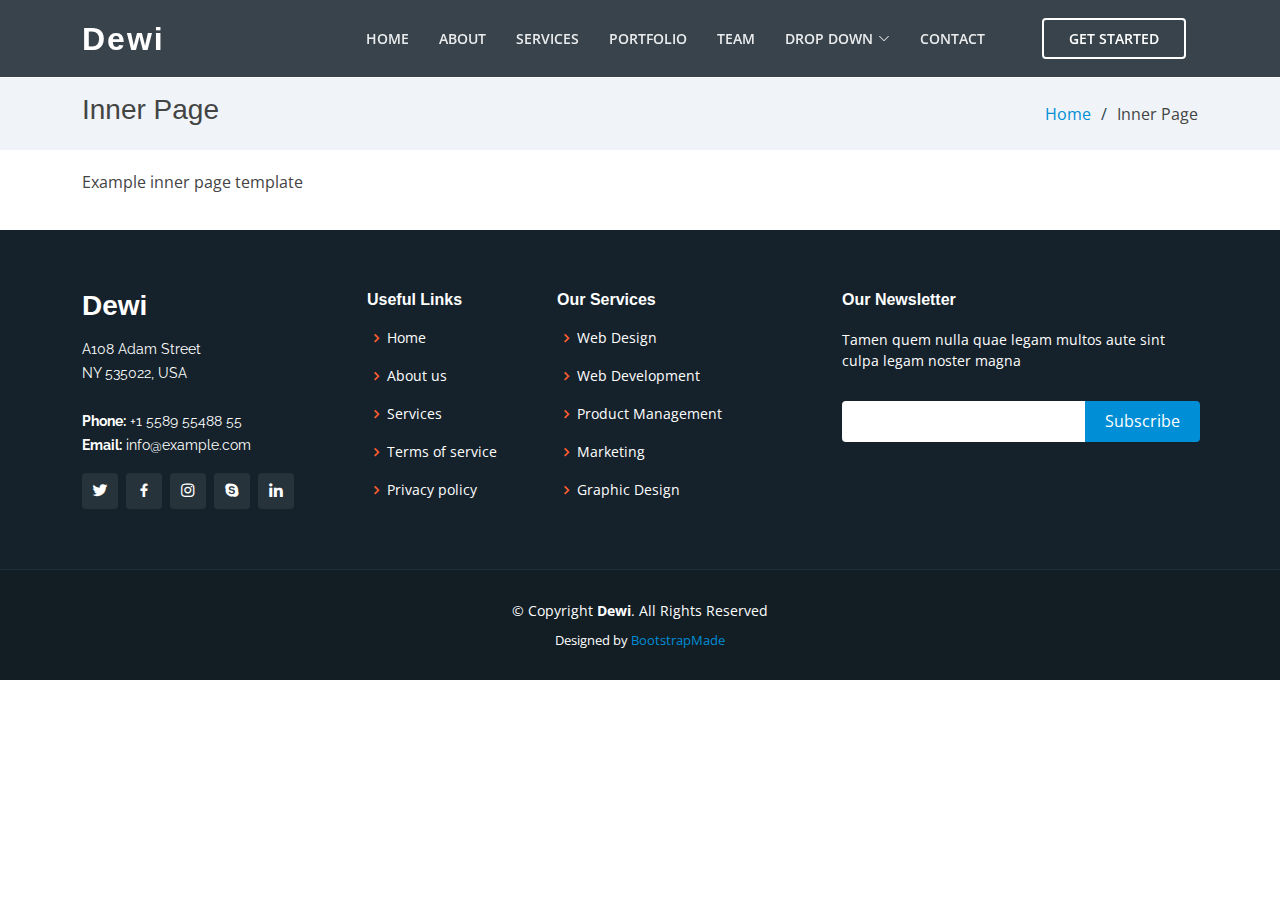
<file: inner-page.html>
<!DOCTYPE html>
<html lang="en">

<head>
  <meta charset="utf-8">
  <meta content="width=device-width, initial-scale=1.0" name="viewport">

  <title>Inner Page - Dewi Bootstrap Template</title>
  <meta content="" name="description">
  <meta content="" name="keywords">

  <!-- Favicons -->
  <link href="assets/img/favicon.png" rel="icon">
  <link href="assets/img/apple-touch-icon.png" rel="apple-touch-icon">

  <!-- Google Fonts -->
  <link href="https://fonts.googleapis.com/css?family=Open+Sans:300,300i,400,400i,600,600i,700,700i|Raleway:300,300i,400,400i,500,500i,600,600i,700,700i|Poppins:300,300i,400,400i,500,500i,600,600i,700,700i" rel="stylesheet">

  <!-- Vendor CSS Files -->
  <link href="assets/vendor/aos/aos.css" rel="stylesheet">
  <link href="assets/vendor/bootstrap/css/bootstrap.min.css" rel="stylesheet">
  <link href="assets/vendor/bootstrap-icons/bootstrap-icons.css" rel="stylesheet">
  <link href="assets/vendor/boxicons/css/boxicons.min.css" rel="stylesheet">
  <link href="assets/vendor/glightbox/css/glightbox.min.css" rel="stylesheet">
  <link href="assets/vendor/remixicon/remixicon.css" rel="stylesheet">
  <link href="assets/vendor/swiper/swiper-bundle.min.css" rel="stylesheet">

  <!-- Template Main CSS File -->
  <link href="assets/css/style.css" rel="stylesheet">

  <!-- =======================================================
  * Template Name: Dewi - v4.0.1
  * Template URL: https://bootstrapmade.com/dewi-free-multi-purpose-html-template/
  * Author: BootstrapMade.com
  * License: https://bootstrapmade.com/license/
  ======================================================== -->
</head>

<body>

  <!-- ======= Header ======= -->
  <header id="header" class="fixed-top header-inner-pages">
    <div class="container d-flex align-items-center justify-content-between">

      <h1 class="logo"><a href="index.html">Dewi</a></h1>
      <!-- Uncomment below if you prefer to use an image logo -->
      <!-- <a href="index.html" class="logo"><img src="assets/img/logo.png" alt="" class="img-fluid"></a>-->

      <nav id="navbar" class="navbar">
        <ul>
          <li><a class="nav-link scrollto " href="#hero">Home</a></li>
          <li><a class="nav-link scrollto" href="#about">About</a></li>
          <li><a class="nav-link scrollto" href="#services">Services</a></li>
          <li><a class="nav-link scrollto " href="#portfolio">Portfolio</a></li>
          <li><a class="nav-link scrollto" href="#team">Team</a></li>
          <li class="dropdown"><a href="#"><span>Drop Down</span> <i class="bi bi-chevron-down"></i></a>
            <ul>
              <li><a href="#">Drop Down 1</a></li>
              <li class="dropdown"><a href="#"><span>Deep Drop Down</span> <i class="bi bi-chevron-right"></i></a>
                <ul>
                  <li><a href="#">Deep Drop Down 1</a></li>
                  <li><a href="#">Deep Drop Down 2</a></li>
                  <li><a href="#">Deep Drop Down 3</a></li>
                  <li><a href="#">Deep Drop Down 4</a></li>
                  <li><a href="#">Deep Drop Down 5</a></li>
                </ul>
              </li>
              <li><a href="#">Drop Down 2</a></li>
              <li><a href="#">Drop Down 3</a></li>
              <li><a href="#">Drop Down 4</a></li>
            </ul>
          </li>
          <li><a class="nav-link scrollto" href="#contact">Contact</a></li>
          <li><a class="getstarted scrollto" href="#about">Get Started</a></li>
        </ul>
        <i class="bi bi-list mobile-nav-toggle"></i>
      </nav><!-- .navbar -->

    </div>
  </header><!-- End Header -->

  <main id="main">

    <!-- ======= Breadcrumbs ======= -->
    <section class="breadcrumbs">
      <div class="container">

        <div class="d-flex justify-content-between align-items-center">
          <h2>Inner Page</h2>
          <ol>
            <li><a href="index.html">Home</a></li>
            <li>Inner Page</li>
          </ol>
        </div>

      </div>
    </section><!-- End Breadcrumbs -->

    <section class="inner-page">
      <div class="container">
        <p>
          Example inner page template
        </p>
      </div>
    </section>

  </main><!-- End #main -->

  <!-- ======= Footer ======= -->
  <footer id="footer">
    <div class="footer-top">
      <div class="container">
        <div class="row">

          <div class="col-lg-3 col-md-6">
            <div class="footer-info">
              <h3>Dewi</h3>
              <p>
                A108 Adam Street <br>
                NY 535022, USA<br><br>
                <strong>Phone:</strong> +1 5589 55488 55<br>
                <strong>Email:</strong> info@example.com<br>
              </p>
              <div class="social-links mt-3">
                <a href="#" class="twitter"><i class="bx bxl-twitter"></i></a>
                <a href="#" class="facebook"><i class="bx bxl-facebook"></i></a>
                <a href="#" class="instagram"><i class="bx bxl-instagram"></i></a>
                <a href="#" class="google-plus"><i class="bx bxl-skype"></i></a>
                <a href="#" class="linkedin"><i class="bx bxl-linkedin"></i></a>
              </div>
            </div>
          </div>

          <div class="col-lg-2 col-md-6 footer-links">
            <h4>Useful Links</h4>
            <ul>
              <li><i class="bx bx-chevron-right"></i> <a href="#">Home</a></li>
              <li><i class="bx bx-chevron-right"></i> <a href="#">About us</a></li>
              <li><i class="bx bx-chevron-right"></i> <a href="#">Services</a></li>
              <li><i class="bx bx-chevron-right"></i> <a href="#">Terms of service</a></li>
              <li><i class="bx bx-chevron-right"></i> <a href="#">Privacy policy</a></li>
            </ul>
          </div>

          <div class="col-lg-3 col-md-6 footer-links">
            <h4>Our Services</h4>
            <ul>
              <li><i class="bx bx-chevron-right"></i> <a href="#">Web Design</a></li>
              <li><i class="bx bx-chevron-right"></i> <a href="#">Web Development</a></li>
              <li><i class="bx bx-chevron-right"></i> <a href="#">Product Management</a></li>
              <li><i class="bx bx-chevron-right"></i> <a href="#">Marketing</a></li>
              <li><i class="bx bx-chevron-right"></i> <a href="#">Graphic Design</a></li>
            </ul>
          </div>

          <div class="col-lg-4 col-md-6 footer-newsletter">
            <h4>Our Newsletter</h4>
            <p>Tamen quem nulla quae legam multos aute sint culpa legam noster magna</p>
            <form action="" method="post">
              <input type="email" name="email"><input type="submit" value="Subscribe">
            </form>

          </div>

        </div>
      </div>
    </div>

    <div class="container">
      <div class="copyright">
        &copy; Copyright <strong><span>Dewi</span></strong>. All Rights Reserved
      </div>
      <div class="credits">
        <!-- All the links in the footer should remain intact. -->
        <!-- You can delete the links only if you purchased the pro version. -->
        <!-- Licensing information: https://bootstrapmade.com/license/ -->
        <!-- Purchase the pro version with working PHP/AJAX contact form: https://bootstrapmade.com/dewi-free-multi-purpose-html-template/ -->
        Designed by <a href="https://bootstrapmade.com/">BootstrapMade</a>
      </div>
    </div>
  </footer><!-- End Footer -->

  <div id="preloader"></div>
  <a href="#" class="back-to-top d-flex align-items-center justify-content-center"><i class="bi bi-arrow-up-short"></i></a>

  <!-- Vendor JS Files -->
  <script src="assets/vendor/aos/aos.js"></script>
  <script src="assets/vendor/bootstrap/js/bootstrap.bundle.min.js"></script>
  <script src="assets/vendor/glightbox/js/glightbox.min.js"></script>
  <script src="assets/vendor/isotope-layout/isotope.pkgd.min.js"></script>
  <script src="assets/vendor/php-email-form/validate.js"></script>
  <script src="assets/vendor/purecounter/purecounter.js"></script>
  <script src="assets/vendor/swiper/swiper-bundle.min.js"></script>

  <!-- Template Main JS File -->
  <script src="assets/js/main.js"></script>

</body>

</html>
</file>
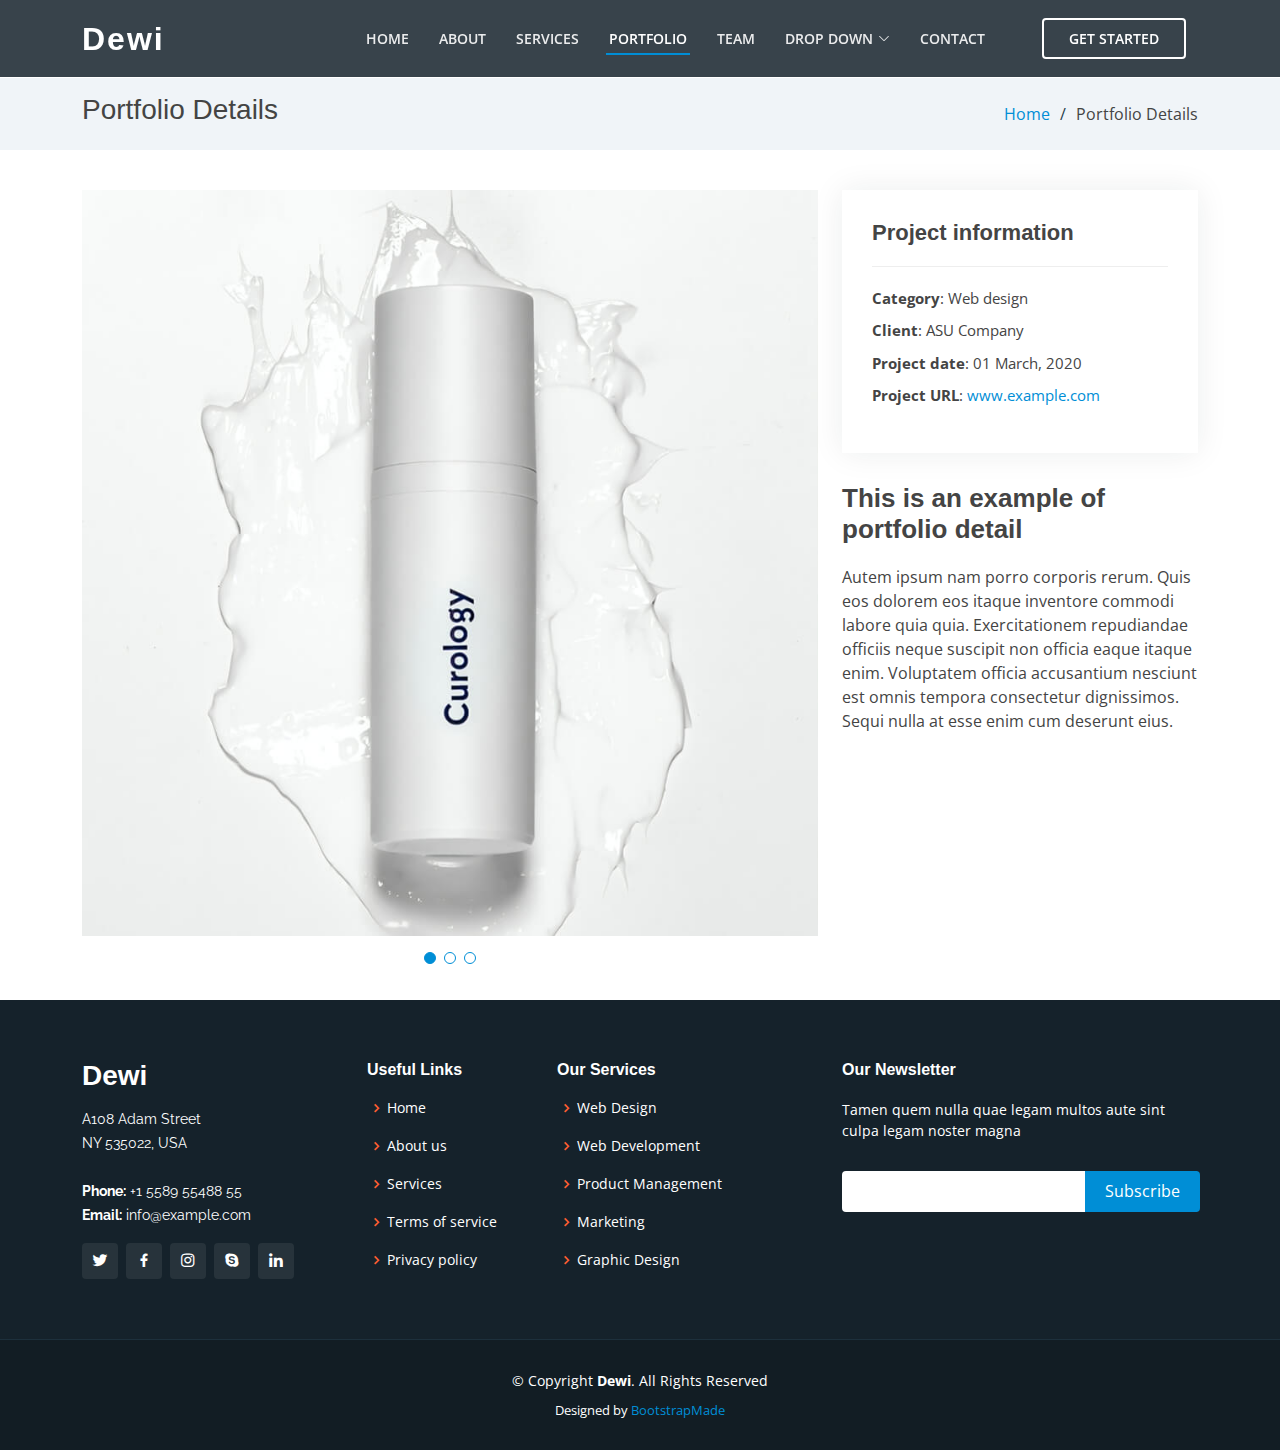
<file: portfolio-details.html>
<!DOCTYPE html>
<html lang="en">

<head>
  <meta charset="utf-8">
  <meta content="width=device-width, initial-scale=1.0" name="viewport">

  <title>Portfolio Details - Dewi Bootstrap Template</title>
  <meta content="" name="description">
  <meta content="" name="keywords">

  <!-- Favicons -->
  <link href="assets/img/favicon.png" rel="icon">
  <link href="assets/img/apple-touch-icon.png" rel="apple-touch-icon">

  <!-- Google Fonts -->
  <link href="https://fonts.googleapis.com/css?family=Open+Sans:300,300i,400,400i,600,600i,700,700i|Raleway:300,300i,400,400i,500,500i,600,600i,700,700i|Poppins:300,300i,400,400i,500,500i,600,600i,700,700i" rel="stylesheet">

  <!-- Vendor CSS Files -->
  <link href="assets/vendor/aos/aos.css" rel="stylesheet">
  <link href="assets/vendor/bootstrap/css/bootstrap.min.css" rel="stylesheet">
  <link href="assets/vendor/bootstrap-icons/bootstrap-icons.css" rel="stylesheet">
  <link href="assets/vendor/boxicons/css/boxicons.min.css" rel="stylesheet">
  <link href="assets/vendor/glightbox/css/glightbox.min.css" rel="stylesheet">
  <link href="assets/vendor/remixicon/remixicon.css" rel="stylesheet">
  <link href="assets/vendor/swiper/swiper-bundle.min.css" rel="stylesheet">

  <!-- Template Main CSS File -->
  <link href="assets/css/style.css" rel="stylesheet">

  <!-- =======================================================
  * Template Name: Dewi - v4.0.1
  * Template URL: https://bootstrapmade.com/dewi-free-multi-purpose-html-template/
  * Author: BootstrapMade.com
  * License: https://bootstrapmade.com/license/
  ======================================================== -->
</head>

<body>

  <!-- ======= Header ======= -->
  <header id="header" class="fixed-top header-inner-pages">
    <div class="container d-flex align-items-center justify-content-between">

      <h1 class="logo"><a href="index.html">Dewi</a></h1>
      <!-- Uncomment below if you prefer to use an image logo -->
      <!-- <a href="index.html" class="logo"><img src="assets/img/logo.png" alt="" class="img-fluid"></a>-->

      <nav id="navbar" class="navbar">
        <ul>
          <li><a class="nav-link scrollto " href="#hero">Home</a></li>
          <li><a class="nav-link scrollto" href="#about">About</a></li>
          <li><a class="nav-link scrollto" href="#services">Services</a></li>
          <li><a class="nav-link scrollto active " href="#portfolio">Portfolio</a></li>
          <li><a class="nav-link scrollto" href="#team">Team</a></li>
          <li class="dropdown"><a href="#"><span>Drop Down</span> <i class="bi bi-chevron-down"></i></a>
            <ul>
              <li><a href="#">Drop Down 1</a></li>
              <li class="dropdown"><a href="#"><span>Deep Drop Down</span> <i class="bi bi-chevron-right"></i></a>
                <ul>
                  <li><a href="#">Deep Drop Down 1</a></li>
                  <li><a href="#">Deep Drop Down 2</a></li>
                  <li><a href="#">Deep Drop Down 3</a></li>
                  <li><a href="#">Deep Drop Down 4</a></li>
                  <li><a href="#">Deep Drop Down 5</a></li>
                </ul>
              </li>
              <li><a href="#">Drop Down 2</a></li>
              <li><a href="#">Drop Down 3</a></li>
              <li><a href="#">Drop Down 4</a></li>
            </ul>
          </li>
          <li><a class="nav-link scrollto" href="#contact">Contact</a></li>
          <li><a class="getstarted scrollto" href="#about">Get Started</a></li>
        </ul>
        <i class="bi bi-list mobile-nav-toggle"></i>
      </nav><!-- .navbar -->

    </div>
  </header><!-- End Header -->

  <main id="main">

    <!-- ======= Breadcrumbs ======= -->
    <section id="breadcrumbs" class="breadcrumbs">
      <div class="container">

        <div class="d-flex justify-content-between align-items-center">
          <h2>Portfolio Details</h2>
          <ol>
            <li><a href="index.html">Home</a></li>
            <li>Portfolio Details</li>
          </ol>
        </div>

      </div>
    </section><!-- End Breadcrumbs -->

    <!-- ======= Portfolio Details Section ======= -->
    <section id="portfolio-details" class="portfolio-details">
      <div class="container">

        <div class="row gy-4">

          <div class="col-lg-8">
            <div class="portfolio-details-slider swiper-container">
              <div class="swiper-wrapper align-items-center">

                <div class="swiper-slide">
                  <img src="assets/img/portfolio/portfolio-1.jpg" alt="">
                </div>

                <div class="swiper-slide">
                  <img src="assets/img/portfolio/portfolio-2.jpg" alt="">
                </div>

                <div class="swiper-slide">
                  <img src="assets/img/portfolio/portfolio-3.jpg" alt="">
                </div>

              </div>
              <div class="swiper-pagination"></div>
            </div>
          </div>

          <div class="col-lg-4">
            <div class="portfolio-info">
              <h3>Project information</h3>
              <ul>
                <li><strong>Category</strong>: Web design</li>
                <li><strong>Client</strong>: ASU Company</li>
                <li><strong>Project date</strong>: 01 March, 2020</li>
                <li><strong>Project URL</strong>: <a href="#">www.example.com</a></li>
              </ul>
            </div>
            <div class="portfolio-description">
              <h2>This is an example of portfolio detail</h2>
              <p>
                Autem ipsum nam porro corporis rerum. Quis eos dolorem eos itaque inventore commodi labore quia quia. Exercitationem repudiandae officiis neque suscipit non officia eaque itaque enim. Voluptatem officia accusantium nesciunt est omnis tempora consectetur dignissimos. Sequi nulla at esse enim cum deserunt eius.
              </p>
            </div>
          </div>

        </div>

      </div>
    </section><!-- End Portfolio Details Section -->

  </main><!-- End #main -->

  <!-- ======= Footer ======= -->
  <footer id="footer">
    <div class="footer-top">
      <div class="container">
        <div class="row">

          <div class="col-lg-3 col-md-6">
            <div class="footer-info">
              <h3>Dewi</h3>
              <p>
                A108 Adam Street <br>
                NY 535022, USA<br><br>
                <strong>Phone:</strong> +1 5589 55488 55<br>
                <strong>Email:</strong> info@example.com<br>
              </p>
              <div class="social-links mt-3">
                <a href="#" class="twitter"><i class="bx bxl-twitter"></i></a>
                <a href="#" class="facebook"><i class="bx bxl-facebook"></i></a>
                <a href="#" class="instagram"><i class="bx bxl-instagram"></i></a>
                <a href="#" class="google-plus"><i class="bx bxl-skype"></i></a>
                <a href="#" class="linkedin"><i class="bx bxl-linkedin"></i></a>
              </div>
            </div>
          </div>

          <div class="col-lg-2 col-md-6 footer-links">
            <h4>Useful Links</h4>
            <ul>
              <li><i class="bx bx-chevron-right"></i> <a href="#">Home</a></li>
              <li><i class="bx bx-chevron-right"></i> <a href="#">About us</a></li>
              <li><i class="bx bx-chevron-right"></i> <a href="#">Services</a></li>
              <li><i class="bx bx-chevron-right"></i> <a href="#">Terms of service</a></li>
              <li><i class="bx bx-chevron-right"></i> <a href="#">Privacy policy</a></li>
            </ul>
          </div>

          <div class="col-lg-3 col-md-6 footer-links">
            <h4>Our Services</h4>
            <ul>
              <li><i class="bx bx-chevron-right"></i> <a href="#">Web Design</a></li>
              <li><i class="bx bx-chevron-right"></i> <a href="#">Web Development</a></li>
              <li><i class="bx bx-chevron-right"></i> <a href="#">Product Management</a></li>
              <li><i class="bx bx-chevron-right"></i> <a href="#">Marketing</a></li>
              <li><i class="bx bx-chevron-right"></i> <a href="#">Graphic Design</a></li>
            </ul>
          </div>

          <div class="col-lg-4 col-md-6 footer-newsletter">
            <h4>Our Newsletter</h4>
            <p>Tamen quem nulla quae legam multos aute sint culpa legam noster magna</p>
            <form action="" method="post">
              <input type="email" name="email"><input type="submit" value="Subscribe">
            </form>

          </div>

        </div>
      </div>
    </div>

    <div class="container">
      <div class="copyright">
        &copy; Copyright <strong><span>Dewi</span></strong>. All Rights Reserved
      </div>
      <div class="credits">
        <!-- All the links in the footer should remain intact. -->
        <!-- You can delete the links only if you purchased the pro version. -->
        <!-- Licensing information: https://bootstrapmade.com/license/ -->
        <!-- Purchase the pro version with working PHP/AJAX contact form: https://bootstrapmade.com/dewi-free-multi-purpose-html-template/ -->
        Designed by <a href="https://bootstrapmade.com/">BootstrapMade</a>
      </div>
    </div>
  </footer><!-- End Footer -->

  <div id="preloader"></div>
  <a href="#" class="back-to-top d-flex align-items-center justify-content-center"><i class="bi bi-arrow-up-short"></i></a>

  <!-- Vendor JS Files -->
  <script src="assets/vendor/aos/aos.js"></script>
  <script src="assets/vendor/bootstrap/js/bootstrap.bundle.min.js"></script>
  <script src="assets/vendor/glightbox/js/glightbox.min.js"></script>
  <script src="assets/vendor/isotope-layout/isotope.pkgd.min.js"></script>
  <script src="assets/vendor/php-email-form/validate.js"></script>
  <script src="assets/vendor/purecounter/purecounter.js"></script>
  <script src="assets/vendor/swiper/swiper-bundle.min.js"></script>

  <!-- Template Main JS File -->
  <script src="assets/js/main.js"></script>

</body>

</html>
</file>
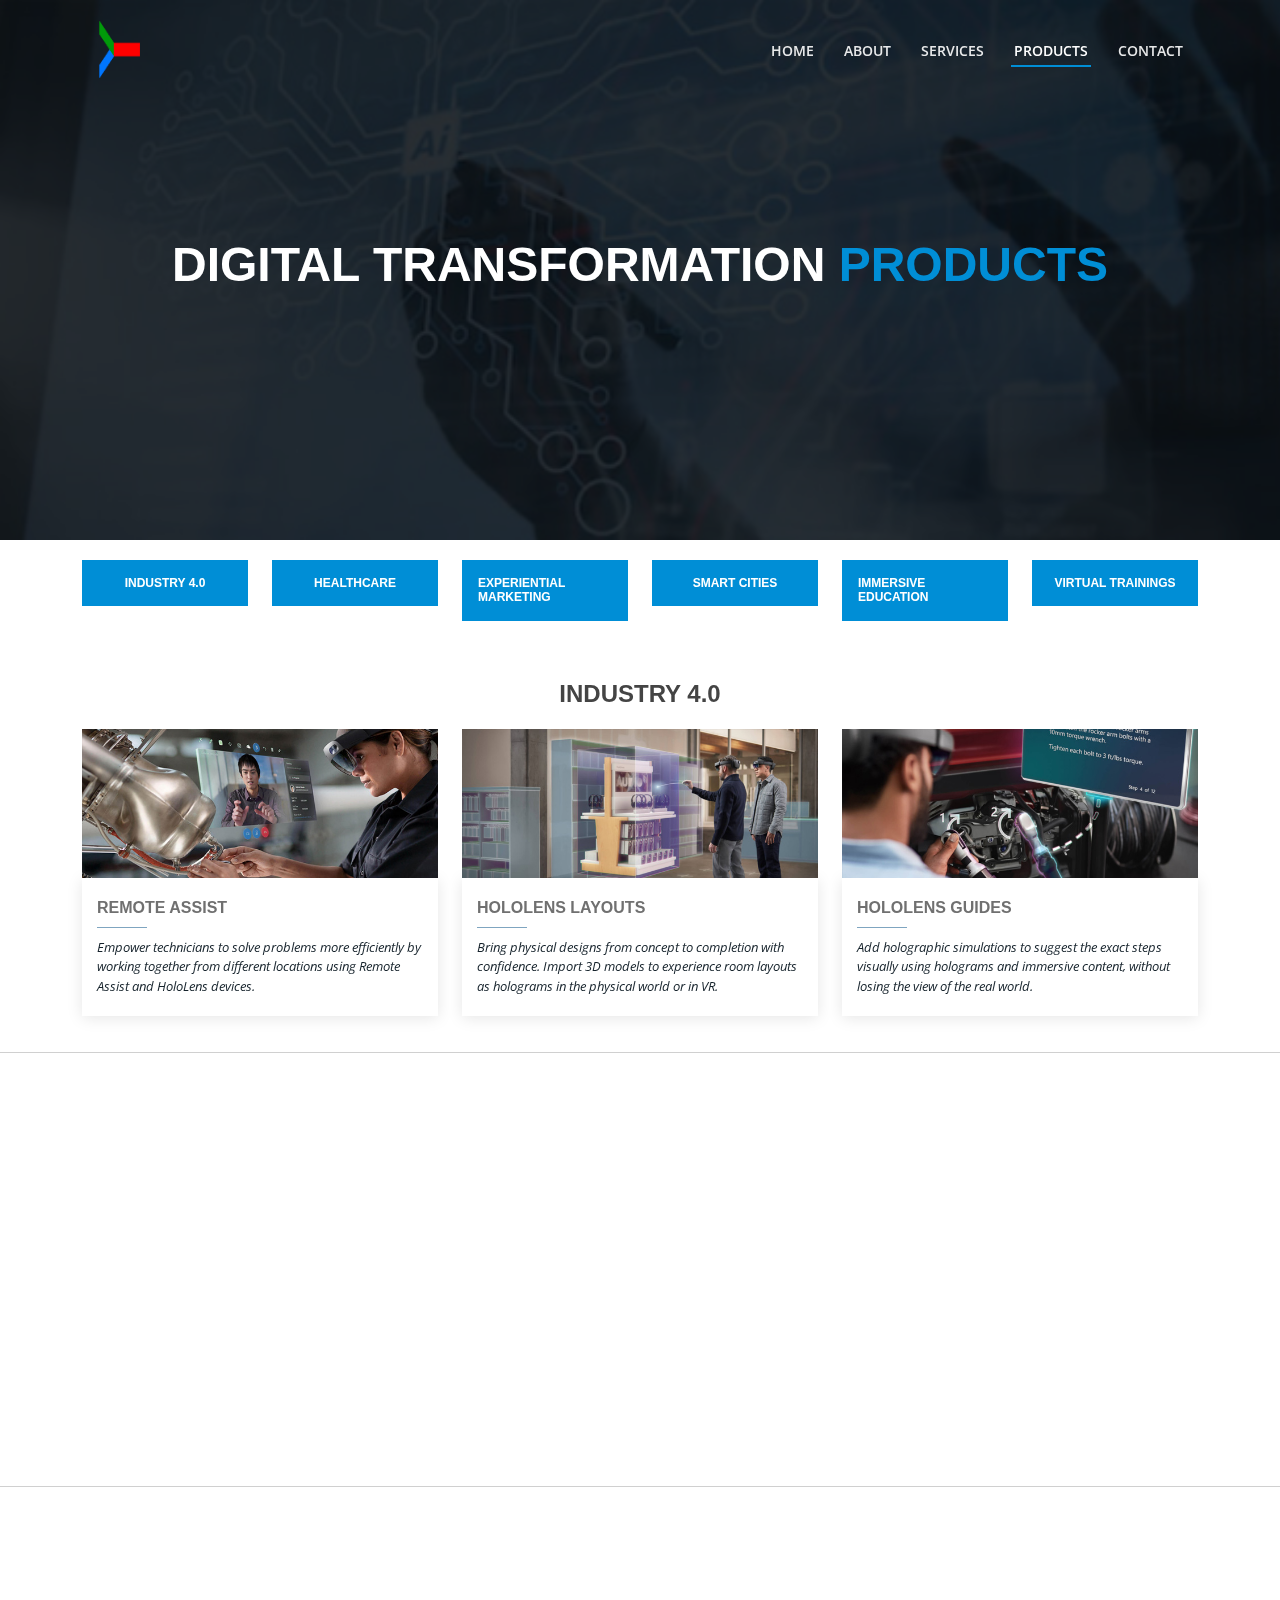
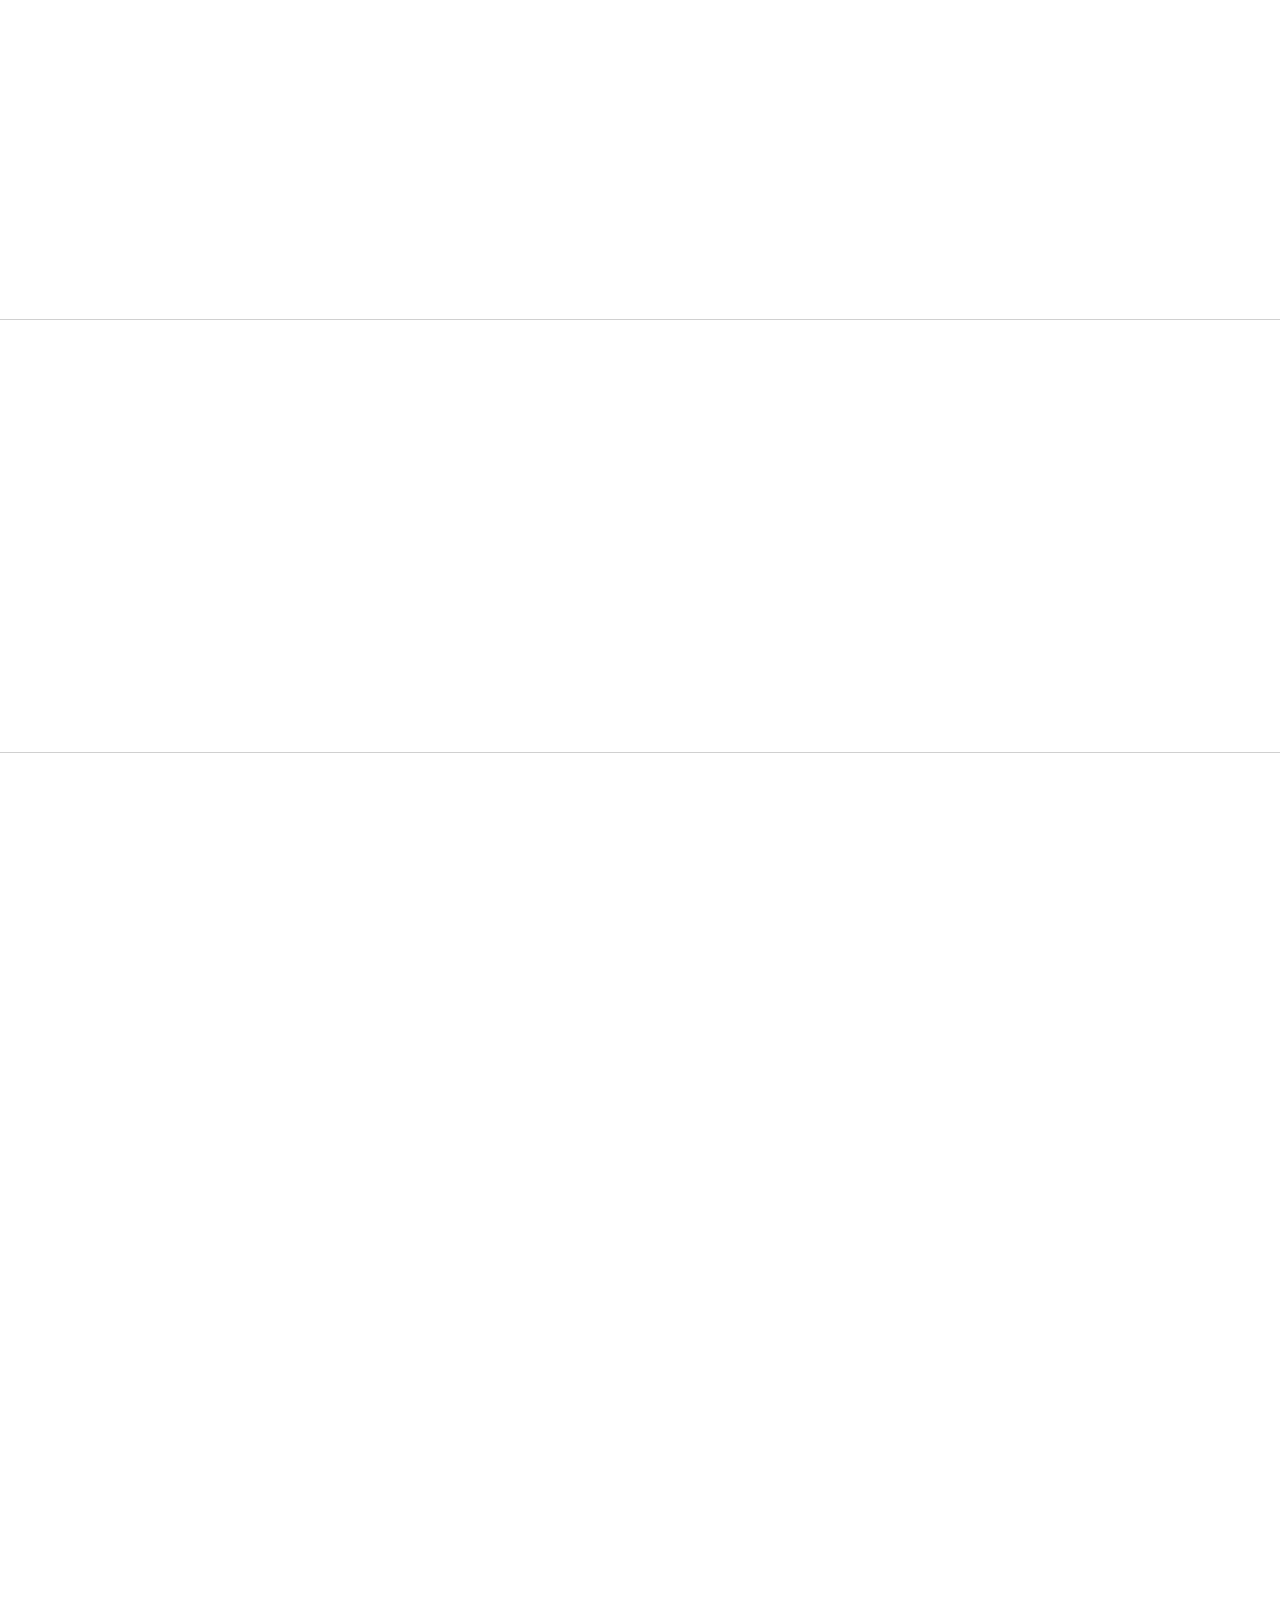
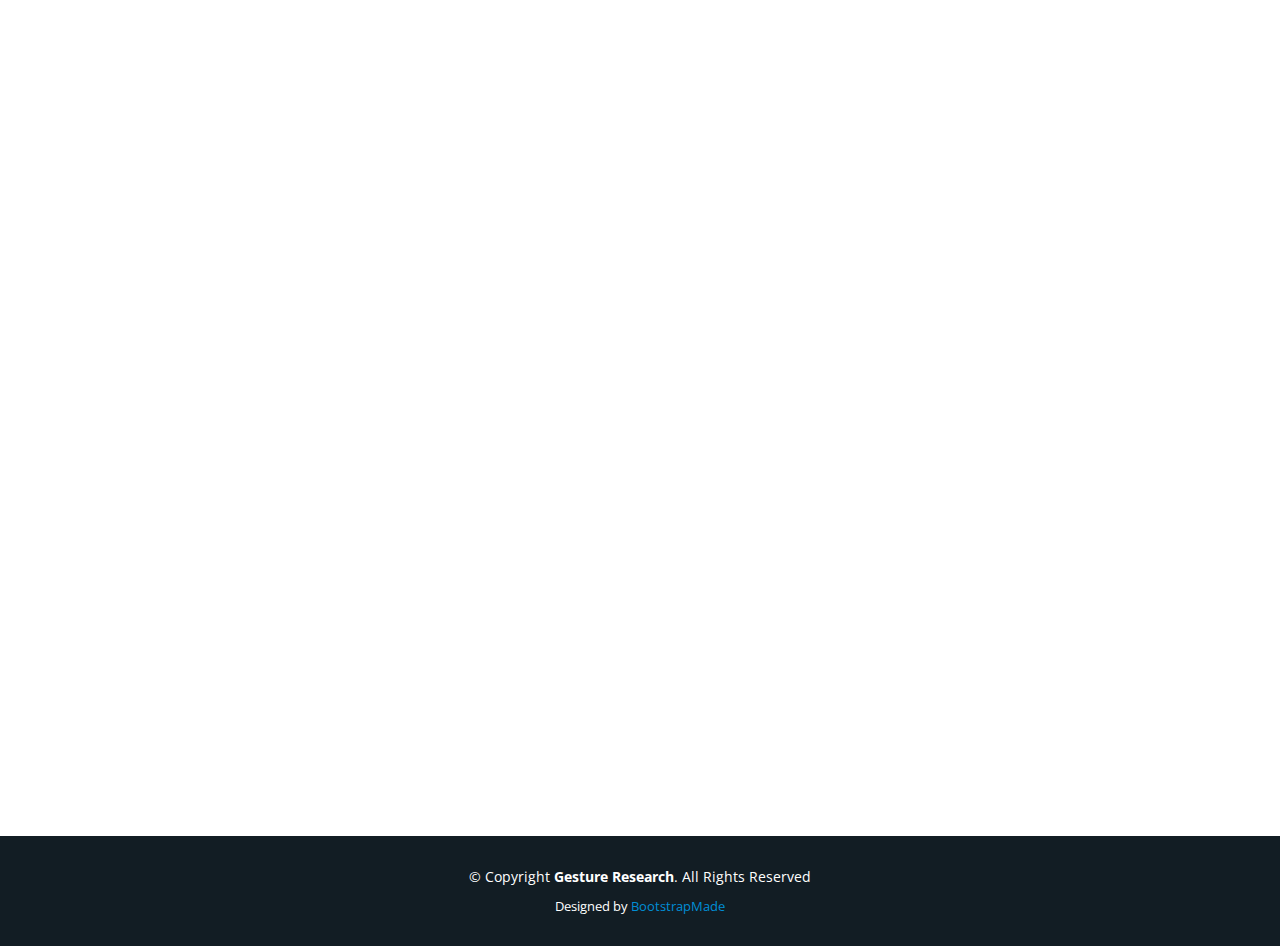
<file: products.html>
<!DOCTYPE html>
<html lang="en">

<head>
  <meta charset="utf-8">
  <meta content="width=device-width, initial-scale=1.0" name="viewport">

  <title>Gesture Research | Motion Sensing, Gesture Control, Kinect Development, Augmented Reality, Virtual Trial Room, Kinect Applications, Gesture Controlled Web</title>
  <meta content="" name="description">
  <meta content="" name="keywords">

  <!-- Favicons -->
  <link href="assets/img/gricon.png" rel="icon">
  <link href="assets/img/gricon.png" rel="apple-touch-icon">

  <!-- Google Fonts -->
  <link href="https://fonts.googleapis.com/css?family=Open+Sans:300,300i,400,400i,600,600i,700,700i|Raleway:300,300i,400,400i,500,500i,600,600i,700,700i|Poppins:300,300i,400,400i,500,500i,600,600i,700,700i" rel="stylesheet">

  <!-- Vendor CSS Files -->
  <link href="assets/vendor/aos/aos.css" rel="stylesheet">
  <link href="assets/vendor/bootstrap/css/bootstrap.min.css" rel="stylesheet">
  <link href="assets/vendor/bootstrap-icons/bootstrap-icons.css" rel="stylesheet">
  <link href="assets/vendor/boxicons/css/boxicons.min.css" rel="stylesheet">
  <link href="assets/vendor/glightbox/css/glightbox.min.css" rel="stylesheet">
  <link href="assets/vendor/remixicon/remixicon.css" rel="stylesheet">
  <link href="assets/vendor/swiper/swiper-bundle.min.css" rel="stylesheet">

  <!-- Template Main CSS File -->
  <link href="assets/css/style.css" rel="stylesheet">

  <!-- =======================================================
  * Template Name: Dewi - v4.0.1
  * Template URL: https://bootstrapmade.com/dewi-free-multi-purpose-html-template/
  * Author: BootstrapMade.com
  * License: https://bootstrapmade.com/license/
  ======================================================== -->
</head>

<body>

  <!-- ======= Header ======= -->
  <header id="header" class="fixed-top ">
    <div class="container d-flex align-items-center justify-content-between">
      	  
         <h1 class="logo"> <a href="index.html"> <img src="assets/img/gesture_research_logo.svg" style="width:70px; height:70px" alt="">
	</a></h1>
      <!-- Uncomment below if you prefer to use an image logo -->
      <!-- <a href="index.html" class="logo"><img src="assets/img/logo.png" alt="" class="img-fluid"></a>-->

      <nav id="navbar" class="navbar">
        <ul>
          <li><a class="nav-link scrollto" href="index.html">Home</a></li>
          <li><a class="nav-link scrollto" href="about.html">About</a></li>
          <li><a class="nav-link scrollto" href="services.html">Services</a></li>
          <li><a class="nav-link scrollto active" href="products.html">Products</a></li>
          <li><a class="nav-link scrollto" href="contact.html">Contact</a></li>
         </ul>
        <i class="bi bi-list mobile-nav-toggle"></i>
      </nav><!-- .navbar -->

    </div>
  </header><!-- End Header -->

  <!-- ======= Hero Section ======= -->
  <section id="hero" style="height: 60vh; background: url(assets/img/ProductsBG-1.jpg); background-size: cover;">
    <div class="hero-container" data-aos="fade-up" data-aos-delay="150">
   <h1>Digital Transformation <span style="color:#008ED6">Products</span></h1>
      
    </div>
  </section><!-- End Hero -->
	
  <main id="main">
  
  <!-- ======= Features Section ======= -->
    <section id="features" class="features">
      <div class="container" data-aos="fade-up">

        <ul class="nav nav-tabs row d-flex">
          <li class="nav-item col-2">
            <a class="nav-link active show"  href="#industry">
              <h4 class="d-none d-lg-block">INDUSTRY 4.0</h4>
            </a>
          </li>
          <li class="nav-item col-2">
            <a class="nav-link"  href="#HEALTHCARE">
               <h4 class="d-none d-lg-block">HEALTHCARE</h4>
            </a>
          </li>
          <li class="nav-item col-2">
            <a class="nav-link" href="#EXPERIENTIALMARKETING">
              <h4 class="d-none d-lg-block">EXPERIENTIAL MARKETING</h4>
            </a>
          </li>
          <li class="nav-item col-2">
            <a class="nav-link"  href="#SMARTCITIES">
              <h4 class="d-none d-lg-block">SMART CITIES</h4>
            </a>
          </li>
		  
		      <li class="nav-item col-2">
            <a class="nav-link"  href="#IMMERSIVEEDUCATION">
              <h4 class="d-none d-lg-block">IMMERSIVE EDUCATION</h4>
            </a>
          </li>
		   <li class="nav-item col-2">
            <a class="nav-link"  href="#VIRTUALTRAINING">
              <h4 class="d-none d-lg-block"> VIRTUAL TRAININGS</h4>
            </a>
          </li>
		 
        </ul>

     

      </div>
    </section><!-- End Features Section -->

  
  
   <!-- ======= Team Section ======= -->
    <section id="team" class="team section-bg-white" >
      <div class="container" id="industry" data-aos="fade-up">
	  
	  

        <h2 style="text-align:center; margin:20Px;">INDUSTRY 4.0</h2>   
        <div class="row">

          <div class="col-lg-4 col-md-6">
            <div class="member" >
              <div class="pic"><img src="assets/img/remote-assist-4.jpg" class="img-fluid" alt=""></div>
              <div class="member-info">
                <h4>REMOTE ASSIST</h4>
                <span>Empower technicians to solve problems more efficiently by working together from different locations using Remote Assist and HoloLens devices.</span>
                           </div>
            </div>
          </div>

		  <div class="col-lg-4 col-md-6">
            <div class="member">
              <div class="pic"><img src="assets/img/layout-1.jpg" class="img-fluid" alt=""></div>
              <div class="member-info">
                <h4>HOLOLENS LAYOUTS</h4>
                <span>Bring physical designs from concept to completion with confidence. Import 3D models to experience room layouts as holograms in the physical world or in VR.</span>
                           </div>
            </div>
          </div>
		  
		  <div class="col-lg-4 col-md-6">
            <div class="member">
              <div class="pic"><img src="assets/img/Guides-1.jpg" class="img-fluid" alt=""></div>
              <div class="member-info">
                <h4>HOLOLENS GUIDES</h4>
                <span>Add holographic simulations to suggest the exact steps visually using holograms and immersive content, without losing the view of the real world.</span>
                           </div>
            </div>
          </div>
      
        </div>

      </div>
   <hr/><br/>
 

      <div class="container" id="HEALTHCARE" data-aos="fade-up">
	  
	  

        <h2 style="text-align:center; margin:20Px;">HEALTHCARE</h2>   
        <div class="row">

          <div class="col-lg-4 col-md-6">
            <div class="member" >
              <div class="pic"><img src="assets/img/g-emr-Thumb-1.jpg" class="img-fluid" alt=""></div>
              <div class="member-info">
                <h4>GESTURE CONTROLLED PACS</h4>
                <span>Our system allows doctors to scan through patients’ medical records during mid of the surgery using simple hand gestures without moving out of the sterile zone.</span>
                           </div>
            </div>
          </div>

		  <div class="col-lg-4 col-md-6">
            <div class="member">
              <div class="pic"><img src="assets/img/HoloEyes-Thumb-1.jpg" class="img-fluid" alt=""></div>
              <div class="member-info">
                <h4>HOLOLEYES</h4>
                <span>Make neuro navigation more effective by visualizing 3D medical images in real 3D using Hololens instead of getting different views on flat screens.</span>
                           </div>
            </div>
          </div>
		  
		  <div class="col-lg-4 col-md-6">
            <div class="member">
              <div class="pic"><img src="assets/img/HandWash-Tracking-Thumb-1.jpg" class="img-fluid" alt=""></div>
              <div class="member-info">
                <h4>AUTO HANDWASH TRACKING</h4>
                <span>Our technology enables the monitoring solutions for hand hygiene, providing automated means to capture compliance and noncompliance events of handwashing.</span>
                           </div>
            </div>
          </div>
      
        </div>

      </div>
    
 
<hr/><br/>

 <div class="container" id="EXPERIENTIALMARKETING" data-aos="fade-up">
	  
	  

        <h2 style="text-align:center; margin:20Px;">EXPERIENTIAL MARKETING</h2>   
        <div class="row">

          <div class="col-lg-4 col-md-6">
            <div class="member" >
              <div class="pic"><img src="assets/img/FACE-MORPHING-1.png" class="img-fluid" alt=""></div>
              <div class="member-info">
                <h4>FACE MORPHING APPS</h4>
                <span>Impress and engage customers with your own version of snapchat like face filters, which can represent your event, brand or message with an option for quick social sharing.</span>
                           </div>
            </div>
          </div>

		  <div class="col-lg-4 col-md-6">
            <div class="member">
              <div class="pic"><img src="assets/img/Digital-Avatar-1.jpg" class="img-fluid" alt=""></div>
              <div class="member-info">
                <h4>INTELLIGENT AVATAR</h4>
                <span>Digital avatar with ability to start intelligent conversations with the people standing around. The avatar will be aware of the surroundings and will talk in context.</span>
                           </div>
            </div>
          </div>
		  
		  <div class="col-lg-4 col-md-6">
            <div class="member">
              <div class="pic"><img src="assets/img/AR-Treasure-Hunt.jpg" class="img-fluid" alt=""></div>
              <div class="member-info">
                <h4>AR TREASURE HUNT</h4>
                <span>Make treasure hunt interesting with augmented reality, you can have your own version of PokemonGo at your site. Engage and reward customers with technology.</span>
                           </div>
            </div>
          </div>
      
        </div>

      </div>
    
<hr/><br/>

 <div class="container" id="SMARTCITIES" data-aos="fade-up">
	  
	  

        <h2 style="text-align:center; margin:20Px;">SMART CITIES</h2>   
        <div class="row">

          <div class="col-lg-4 col-md-6">
            <div class="member" >
              <div class="pic"><img src="assets/img/VR-Smart-City-Home-1.jpg" class="img-fluid" alt=""></div>
              <div class="member-info">
                <h4>HOLOLENS PLANNING TABLE</h4>
                <span>Take City Planning/Monitoring to the next level with the help of Holographic planning table. Data/Visualizations mapped on 3D maps from Bing/Custom sources.</span>
                           </div>
            </div>
          </div>

		  <div class="col-lg-4 col-md-6">
            <div class="member">
              <div class="pic"><img src="assets/img/VR-ICCCC-2.jpg" class="img-fluid" alt=""></div>
              <div class="member-info">
                <h4>VIRTUAL COMMAND CENTER</h4>
                <span>Command and Control Centers no more require a physical space. With VR command and control center, you can have your command control center anywhere.</span>
                           </div>
            </div>
          </div>
		  
		  <div class="col-lg-4 col-md-6">
            <div class="member">
              <div class="pic"><img src="assets/img/CHATBOT-1.jpg" class="img-fluid" alt=""></div>
              <div class="member-info">
                <h4>ARTIFICIAL INTELLIGENCE BOTS</h4>
                <span>Our AI chatbots help for public service delivery, by providing a quick, easy to use and engaging interface for the citizens through already existing social channels.</span>
                           </div>
            </div>
          </div>
      
        </div>

      </div>
    
<hr/><br/>

 <div class="container" id="IMMERSIVEEDUCATION" data-aos="fade-up">
	  
	  

        <h2 style="text-align:center; margin:20Px;">IMMERSIVE EDUCATION</h2>   
        <div class="row">

          <div class="col-lg-4 col-md-6">
            <div class="member" >
              <div class="pic"><img src="assets/img/Kinect-Education-1.jpg" class="img-fluid" alt=""></div>
              <div class="member-info">
                <h4>KINECT BASED LEARNING</h4>
                <span>We provide a breakthrough system for movement-based interactive learning games, Transforming education by bringing movement learning to academic learning.</span>
                           </div>
            </div>
          </div>

		  <div class="col-lg-4 col-md-6">
            <div class="member">
              <div class="pic"><img src="assets/img/Mixed-Reality-Education-Thumb.jpg" class="img-fluid" alt=""></div>
              <div class="member-info">
                <h4>MIXED REALITY EDUCATION</h4>
                <span>We are bringing complicated educational concepts to life using holograms so that students can visually experience what the teacher is explaining like a sci-fi movie.</span>
                           </div>
            </div>
          </div>
		  
		  <div class="col-lg-4 col-md-6">
            <div class="member">
              <div class="pic"><img src="assets/img/VR-Education-1.jpg" class="img-fluid" alt=""></div>
              <div class="member-info">
                <h4>VR BASED EDUCATION</h4>
                <span>Space station, Underwater life, Structure of Heart, Theory of Relatively or light reflection, now it is easy to understand all the topics using VR.</span>
                           </div>
            </div>
          </div>
      
        </div>

      </div>
    
<div class="container" id="VIRTUALTRAINING" data-aos="fade-up">
	  
	  

        <h2 style="text-align:center; margin:20Px;">VIRTUAL TRAINING</h2>   
        <div class="row">

          <div class="col-lg-4 col-md-6">
            <div class="member" >
              <div class="pic"><img src="assets/img/VR-Learning-And-Development-Home-1.jpg" class="img-fluid" alt=""></div>
              <div class="member-info">
                <h4>CUSTOM VIRTUAL TRAINING</h4>
                <span>From HealthCare, Manufacturing to SoftSkills, Our team is expert to build virtual training content with ready-made content management & feedback system.</span>
                           </div>
            </div>
          </div>

		 
      
        </div>

      </div>
  
	
	</section><!-- End Team Section -->

	
	 <!-- ======= Clients Section ======= -->
    <section id="clients" class="clients">
      <div class="container" data-aos="zoom-in">
 
        <div class="section-title">
          <p>"Trusted By"</p>
        </div>
        <div class="row">
		

          <div class="col-lg-2 col-md-4 col-6 d-flex align-items-center justify-content-center">
            <img src="assets/img/clients/client-1.png" alt="">
          </div>

          <div class="col-lg-2 col-md-4 col-6 d-flex align-items-center justify-content-center">
            <img src="assets/img/clients/client-2.png" class="img-fluid" alt="">
          </div>

          <div class="col-lg-2 col-md-4 col-6 d-flex align-items-center justify-content-center">
            <img src="assets/img/clients/client-3.png" class="img-fluid" alt="">
          </div>

          <div class="col-lg-2 col-md-4 col-6 d-flex align-items-center justify-content-center">
            <img src="assets/img/clients/client-4.png" class="img-fluid" alt="">
          </div>

          <div class="col-lg-2 col-md-4 col-6 d-flex align-items-center justify-content-center">
            <img src="assets/img/clients/client-5.png" class="img-fluid" alt="">
          </div>

          <div class="col-lg-2 col-md-4 col-6 d-flex align-items-center justify-content-center">
            <img src="assets/img/clients/client-6.png" class="img-fluid" alt="">
          </div>
		  
		   <div class="col-lg-2 col-md-4 col-6 d-flex align-items-center justify-content-center">
            <img src="assets/img/clients/client-7.png" class="img-fluid" alt="">
          </div>

          <div class="col-lg-2 col-md-4 col-6 d-flex align-items-center justify-content-center">
            <img src="assets/img/clients/client-8.png" class="img-fluid" alt="">
          </div>

          <div class="col-lg-2 col-md-4 col-6 d-flex align-items-center justify-content-center">
            <img src="assets/img/clients/client-9.png" class="img-fluid" alt="">
          </div>

          <div class="col-lg-2 col-md-4 col-6 d-flex align-items-center justify-content-center">
            <img src="assets/img/clients/client-10.png" class="img-fluid" alt="">
          </div>

          <div class="col-lg-2 col-md-4 col-6 d-flex align-items-center justify-content-center">
            <img src="assets/img/clients/client-11.png" class="img-fluid" alt="">
          </div>

          <div class="col-lg-2 col-md-4 col-6 d-flex align-items-center justify-content-center">
            <img src="assets/img/clients/National-Geographic.jpg" class="img-fluid" alt="">
          </div>

        </div>

      </div>
    </section><!-- End Clients Section -->

    <!-- ======= Contact Section ======= -->
    <section id="contact" class="contact">
      <div class="container" data-aos="fade-up"">

    <div class=" section-title">
        <p>Contact Us</p>
		We are excited to hear our next technological challenge statement from you. From idea to implementation, Our experts will be happy to engage with you to elaborate, plan and firmly execute your thoughts to reality.
      </div>

      <div class="row">

        <div class="col-lg-6">

          <div class="row">
            <div class="col-md-12">
              <div class="info-box">
                <i class="bx bx-map"></i>
                <h3>Our Address</h3>
                <p>Plot No. 1, Udyog Vihar 1, Gurugram, India<br/>Pin: 122016</p>
              </div>
            </div>
            <div class="col-md-6">
              <div class="info-box mt-4">
                <i class="bx bx-envelope"></i>
                <h3>Email Us</h3>
                <p>info@xealistic.com<br>contact@xealistic.com</p>
              </div>
            </div>
            <div class="col-md-6">
              <div class="info-box mt-4">
                <i class="bx bx-phone-call"></i>
                <h3>Call Us</h3>
                <p>+91-844-706-9840</p>
              </div>
            </div>
          </div>

        </div>

        <div class="col-lg-6 mt-4 mt-lg-0">
        <img src="assets/img/contact-img.jpg" style="width:100%" alt="">
		  
   	    </div>

      </div>

      </div>
    </section><!-- End Contact Section -->

  </main><!-- End #main -->

  <!-- ======= Footer ======= -->
  <footer id="footer">
       <div class="container">
      <div class="copyright">
        &copy; Copyright <strong><span>Gesture Research</span></strong>. All Rights Reserved
      </div>
      <div class="credits">
        <!-- All the links in the footer should remain intact. -->
        <!-- You can delete the links only if you purchased the pro version. -->
        <!-- Licensing information: https://bootstrapmade.com/license/ -->
        <!-- Purchase the pro version with working PHP/AJAX contact form: https://bootstrapmade.com/dewi-free-multi-purpose-html-template/ -->
        Designed by <a href="https://bootstrapmade.com/">BootstrapMade</a>
      </div>
    </div>
  </footer><!-- End Footer -->

  <div id="preloader"></div>
  <a href="#" class="back-to-top d-flex align-items-center justify-content-center"><i class="bi bi-arrow-up-short"></i></a>

  <!-- Vendor JS Files -->
  <script src="assets/vendor/aos/aos.js"></script>
  <script src="assets/vendor/bootstrap/js/bootstrap.bundle.min.js"></script>
  <script src="assets/vendor/glightbox/js/glightbox.min.js"></script>
  <script src="assets/vendor/isotope-layout/isotope.pkgd.min.js"></script>
  <script src="assets/vendor/php-email-form/validate.js"></script>
  <script src="assets/vendor/purecounter/purecounter.js"></script>
  <script src="assets/vendor/swiper/swiper-bundle.min.js"></script>

  <!-- Template Main JS File -->
  <script src="assets/js/main.js"></script>

</body>

</html>
</file>
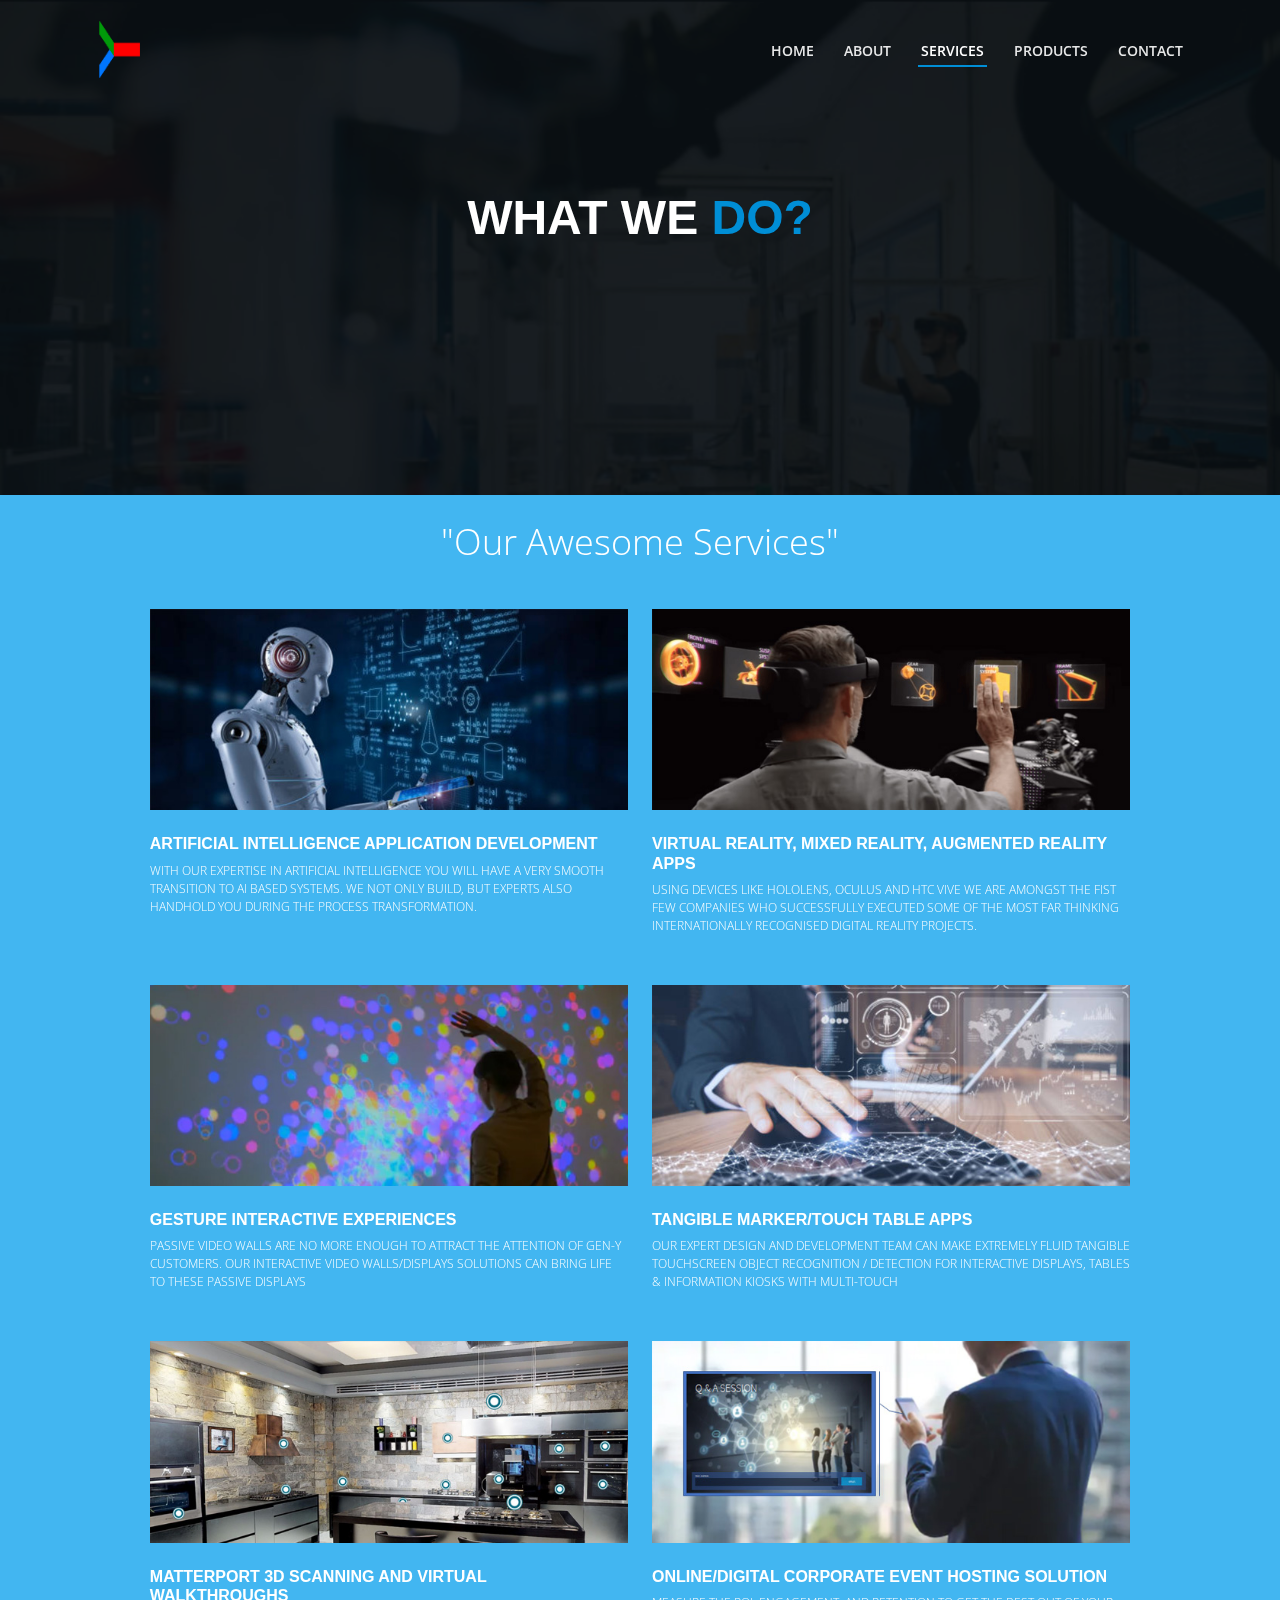
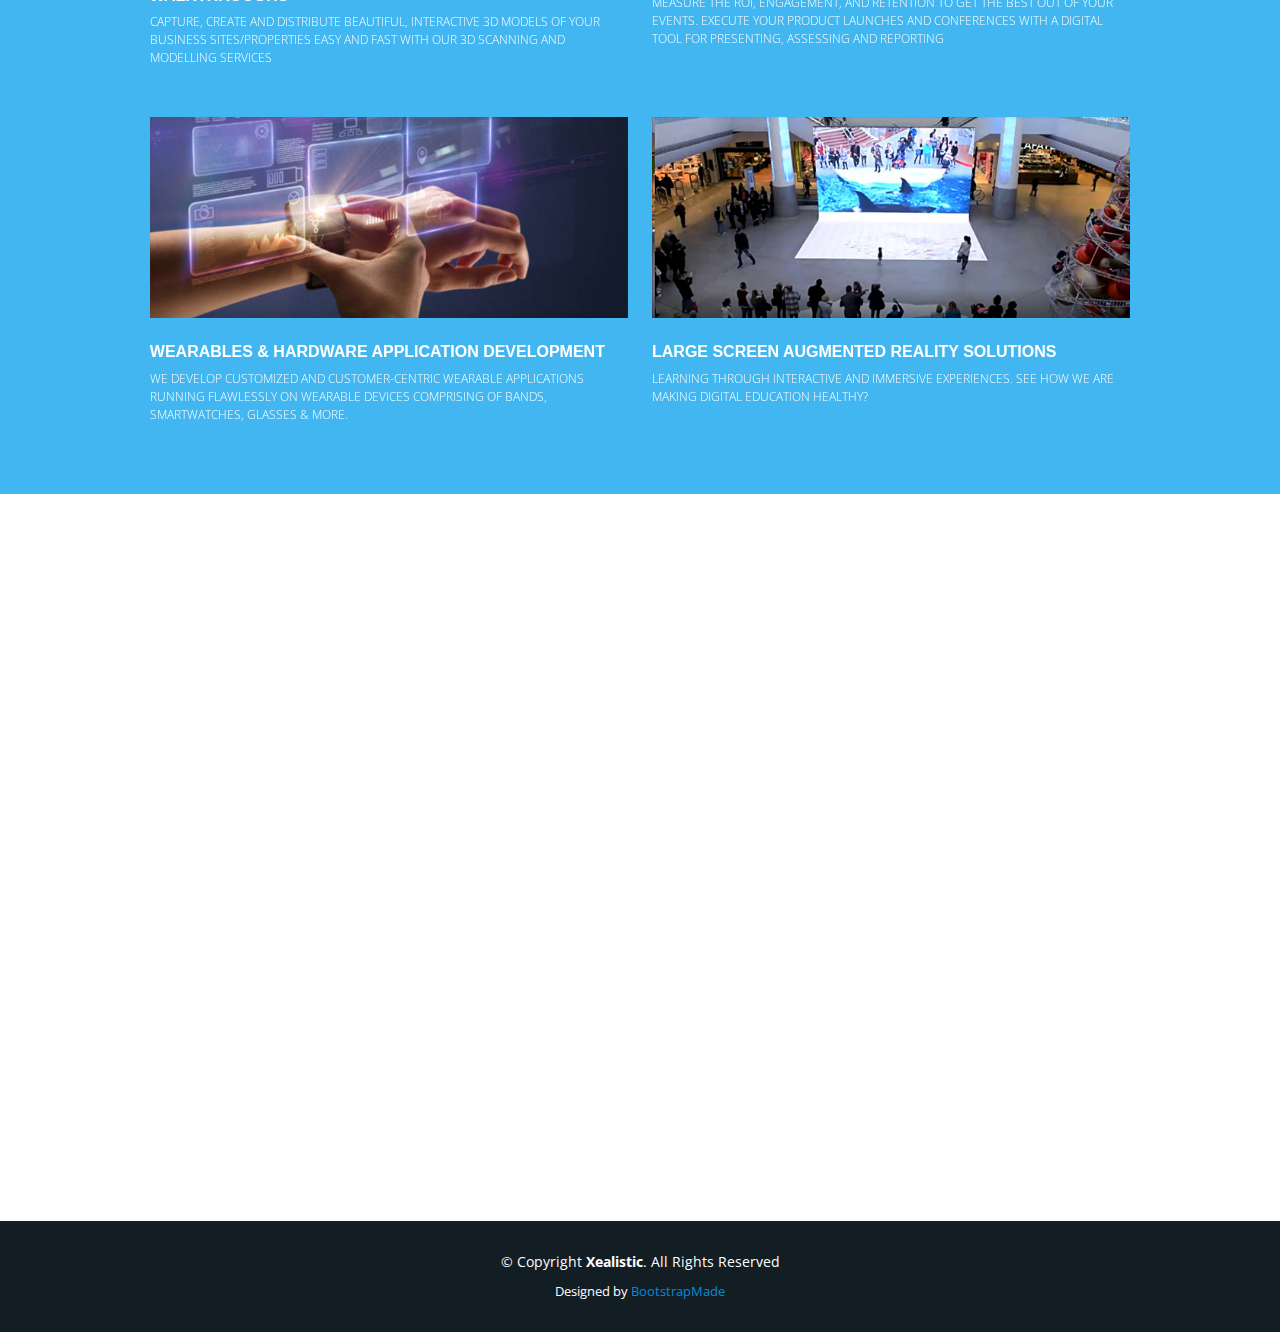
<file: services.html>
<!DOCTYPE html>
<html lang="en">

<head>
  <meta charset="utf-8">
  <meta content="width=device-width, initial-scale=1.0" name="viewport">

  <title>Xealistic | Motion Sensing, Gesture Control, Kinect Development, Augmented Reality, Virtual Trial Room, Kinect Applications, Gesture Controlled Web</title>
  <meta content="" name="description">
  <meta content="" name="keywords">

  <!-- Favicons -->
  <link href="assets/img/gricon.png" rel="icon">
  <link href="assets/img/gricon.png" rel="apple-touch-icon">

  <!-- Google Fonts -->
  <link href="https://fonts.googleapis.com/css?family=Open+Sans:300,300i,400,400i,600,600i,700,700i|Raleway:300,300i,400,400i,500,500i,600,600i,700,700i|Poppins:300,300i,400,400i,500,500i,600,600i,700,700i" rel="stylesheet">

  <!-- Vendor CSS Files -->
  <link href="assets/vendor/aos/aos.css" rel="stylesheet">
  <link href="assets/vendor/bootstrap/css/bootstrap.min.css" rel="stylesheet">
  <link href="assets/vendor/bootstrap-icons/bootstrap-icons.css" rel="stylesheet">
  <link href="assets/vendor/boxicons/css/boxicons.min.css" rel="stylesheet">
  <link href="assets/vendor/glightbox/css/glightbox.min.css" rel="stylesheet">
  <link href="assets/vendor/remixicon/remixicon.css" rel="stylesheet">
  <link href="assets/vendor/swiper/swiper-bundle.min.css" rel="stylesheet">

  <!-- Template Main CSS File -->
  <link href="assets/css/style.css" rel="stylesheet">

  <!-- =======================================================
  * Template Name: Dewi - v4.0.1
  * Template URL: https://bootstrapmade.com/dewi-free-multi-purpose-html-template/
  * Author: BootstrapMade.com
  * License: https://bootstrapmade.com/license/
  ======================================================== -->
</head>

<body>

  <!-- ======= Header ======= -->
  <header id="header" class="fixed-top ">
    <div class="container d-flex align-items-center justify-content-between">
      	  
           <h1 class="logo"> <a href="index.html"> <img src="assets/img/gesture_research_logo.svg" style="width:70px; height:70px" alt="">
	</a></h1>
      <!-- Uncomment below if you prefer to use an image logo -->
      <!-- <a href="index.html" class="logo"><img src="assets/img/logo.png" alt="" class="img-fluid"></a>-->

      <nav id="navbar" class="navbar">
        <ul>
          <li><a class="nav-link scrollto" href="index.html">Home</a></li>
          <li><a class="nav-link scrollto" href="about.html">About</a></li>
          <li><a class="nav-link scrollto  active" href="services.html">Services</a></li>
          <li><a class="nav-link scrollto" href="products.html">Products</a></li>
          <li><a class="nav-link scrollto" href="contact.html">Contact</a></li>
         </ul>
        <i class="bi bi-list mobile-nav-toggle"></i>
      </nav><!-- .navbar -->

    </div>
  </header><!-- End Header -->

  <!-- ======= Hero Section ======= -->
  <section id="hero" style="height: 55vh; background: url(assets/img/Services-BG.jpg); background-size: cover;">
    <div class="hero-container" data-aos="fade-up" data-aos-delay="150">
   <h1>What we <span style="color:#008ED6">Do?</span></h1>
          <h2>  </h2>    
	
    </div>
  </section><!-- End Hero -->
	
  <main id="main">
  

 <section id="services" class="services section-bg" style="margin-top:0px;">
      <div class="container" data-aos="fade-up">

        <div class="section-title">
          <p style="color:white">"Our Awesome Services"</p>
        </div>

        <div class="row" style="margin-left:5%; margin-right:5%" data-aos="fade-up" data-aos-delay="200">
          <div class="col-md-6">
		  
		   <img src="assets/img/Artificial-Intelligence-1.jpg" style="width:100%" alt="">
		   <br/><br/>
           <h4 class="servHead">ARTIFICIAL INTELLIGENCE APPLICATION DEVELOPMENT</h4>
           <p class="servDet">WITH OUR EXPERTISE IN ARTIFICIAL INTELLIGENCE YOU WILL HAVE A VERY SMOOTH TRANSITION TO AI BASED SYSTEMS. WE NOT ONLY BUILD, BUT EXPERTS ALSO HANDHOLD YOU DURING THE PROCESS TRANSFORMATION.</p>
          </div>
		  
		  <div class="col-md-6">
		  
		   <img src="assets/img/HoloLens-1.jpg" style="width:100%" alt="">
		   <br/><br/>
           <h4 class="servHead">VIRTUAL REALITY, MIXED REALITY, AUGMENTED REALITY APPS</h4>
           <p class="servDet">USING DEVICES LIKE HOLOLENS, OCULUS AND HTC VIVE WE ARE AMONGST THE FIST FEW COMPANIES WHO SUCCESSFULLY EXECUTED SOME OF THE MOST FAR THINKING INTERNATIONALLY RECOGNISED DIGITAL REALITY PROJECTS.</p>
          </div>
         
		   <div class="col-md-6">
		  
		   <img src="assets/img/Gesture-Control-1.jpg" style="width:100%" alt="">
		   <br/><br/>
           <h4 class="servHead">GESTURE INTERACTIVE EXPERIENCES</h4>
           <p class="servDet">PASSIVE VIDEO WALLS ARE NO MORE ENOUGH TO ATTRACT THE ATTENTION OF GEN-Y CUSTOMERS. OUR INTERACTIVE VIDEO WALLS/DISPLAYS SOLUTIONS CAN BRING LIFE TO THESE PASSIVE DISPLAYS</p>
          </div>
		  
		  <div class="col-md-6">
		  
		   <img src="assets/img/Touch-Table-1.jpg" style="width:100%" alt="">
		   <br/><br/>
           <h4 class="servHead">TANGIBLE MARKER/TOUCH TABLE APPS</h4>
           <p class="servDet">OUR EXPERT DESIGN AND DEVELOPMENT TEAM CAN MAKE EXTREMELY FLUID TANGIBLE TOUCHSCREEN OBJECT RECOGNITION / DETECTION FOR INTERACTIVE DISPLAYS, TABLES & INFORMATION KIOSKS WITH MULTI-TOUCH</p>
          </div>
		  
		  <div class="col-md-6">
		  
		   <img src="assets/img/3D-Scanning-and-VR-Walkthroughs-2.jpg" style="width:100%" alt="">
		   <br/><br/>
           <h4 class="servHead">MATTERPORT 3D SCANNING AND VIRTUAL WALKTHROUGHS</h4>
           <p class="servDet">CAPTURE, CREATE AND DISTRIBUTE BEAUTIFUL, INTERACTIVE 3D MODELS OF YOUR BUSINESS SITES/PROPERTIES EASY AND FAST WITH OUR 3D SCANNING AND MODELLING SERVICES</p>
          </div>
		  
		  <div class="col-md-6">
		  
		   <img src="assets/img/Digital-Events-2.jpg" style="width:100%" alt="">
		   <br/><br/>
           <h4 class="servHead">ONLINE/DIGITAL CORPORATE EVENT HOSTING SOLUTION</h4>
           <p class="servDet">MEASURE THE ROI, ENGAGEMENT, AND RETENTION TO GET THE BEST OUT OF YOUR EVENTS. EXECUTE YOUR PRODUCT LAUNCHES AND CONFERENCES WITH A DIGITAL TOOL FOR PRESENTING, ASSESSING AND REPORTING</p>
          </div>
		  
		  <div class="col-md-6">
		  
		   <img src="assets/img/Wearables-1.jpg" style="width:100%" alt="">
		   <br/><br/>
           <h4 class="servHead">WEARABLES & HARDWARE APPLICATION DEVELOPMENT</h4>
           <p class="servDet">WE DEVELOP CUSTOMIZED AND CUSTOMER-CENTRIC WEARABLE APPLICATIONS RUNNING FLAWLESSLY ON WEARABLE DEVICES COMPRISING OF BANDS, SMARTWATCHES, GLASSES & MORE.</p>
          </div>
		  
		  <div class="col-md-6">
		  
		   <img src="assets/img/AR-Gesture-Research-1.jpg" style="width:100%" alt="">
		   <br/><br/>
           <h4 class="servHead">LARGE SCREEN AUGMENTED REALITY SOLUTIONS</h4>
           <p class="servDet">LEARNING THROUGH INTERACTIVE AND IMMERSIVE EXPERIENCES. SEE HOW WE ARE MAKING DIGITAL EDUCATION HEALTHY?</p>
          </div>
		 
		 
          </div>
        </div>

      </div>
    </section><!-- End Services Section -->

  
 
	 <!-- ======= Clients Section ======= -->
    <section id="clients" class="clients">
      <div class="container" data-aos="zoom-in">
 
        <div class="section-title">
          <p>"Trusted By"</p>
        </div>
        <div class="row">
		

          <div class="col-lg-2 col-md-4 col-6 d-flex align-items-center justify-content-center">
            <img src="assets/img/clients/client-1.png" alt="">
          </div>

          <div class="col-lg-2 col-md-4 col-6 d-flex align-items-center justify-content-center">
            <img src="assets/img/clients/client-2.png" class="img-fluid" alt="">
          </div>

          <div class="col-lg-2 col-md-4 col-6 d-flex align-items-center justify-content-center">
            <img src="assets/img/clients/client-3.png" class="img-fluid" alt="">
          </div>

          <div class="col-lg-2 col-md-4 col-6 d-flex align-items-center justify-content-center">
            <img src="assets/img/clients/client-4.png" class="img-fluid" alt="">
          </div>

          <div class="col-lg-2 col-md-4 col-6 d-flex align-items-center justify-content-center">
            <img src="assets/img/clients/client-5.png" class="img-fluid" alt="">
          </div>

          <div class="col-lg-2 col-md-4 col-6 d-flex align-items-center justify-content-center">
            <img src="assets/img/clients/client-6.png" class="img-fluid" alt="">
          </div>
		  
		   <div class="col-lg-2 col-md-4 col-6 d-flex align-items-center justify-content-center">
            <img src="assets/img/clients/client-7.png" class="img-fluid" alt="">
          </div>

          <div class="col-lg-2 col-md-4 col-6 d-flex align-items-center justify-content-center">
            <img src="assets/img/clients/client-8.png" class="img-fluid" alt="">
          </div>

          <div class="col-lg-2 col-md-4 col-6 d-flex align-items-center justify-content-center">
            <img src="assets/img/clients/client-9.png" class="img-fluid" alt="">
          </div>

          <div class="col-lg-2 col-md-4 col-6 d-flex align-items-center justify-content-center">
            <img src="assets/img/clients/client-10.png" class="img-fluid" alt="">
          </div>

          <div class="col-lg-2 col-md-4 col-6 d-flex align-items-center justify-content-center">
            <img src="assets/img/clients/client-11.png" class="img-fluid" alt="">
          </div>

          <div class="col-lg-2 col-md-4 col-6 d-flex align-items-center justify-content-center">
            <img src="assets/img/clients/National-Geographic.jpg" class="img-fluid" alt="">
          </div>

        </div>

      </div>
    </section><!-- End Clients Section -->
<!-- ======= Services Section ======= -->
    <!-- ======= Contact Section ======= -->
    <section id="contact" class="contact">
      <div class="container" data-aos="fade-up"">

   

      <div class="row">

        <div class="col-lg-6">

          <div class="row">
            <div class="col-md-12">
              <div class="info-box">
                <i class="bx bx-map"></i>
                <h3>Our Address</h3>
                <p>Plot No. 1, Udyog Vihar 1, Gurugram, India<br/>Pin: 122016</p>
              </div>
            </div>
            <div class="col-md-6">
              <div class="info-box mt-4">
                <i class="bx bx-envelope"></i>
                <h3>Email Us</h3>
                <p>info@xealistic.com<br>contact@xealistic.com</p>
              </div>
            </div>
            <div class="col-md-6">
              <div class="info-box mt-4">
                <i class="bx bx-phone-call"></i>
                <h3>Call Us</h3>
                <p>+91-844-706-9840</p>
              </div>
            </div>
          </div>

        </div>

        <div class="col-lg-6 mt-4 mt-lg-0">
        <img src="assets/img/contact-img.jpg" style="width:100%" alt="">
		  
   	    </div>

      </div>

      </div>
    </section><!-- End Contact Section -->

  </main><!-- End #main -->

  <!-- ======= Footer ======= -->
  <footer id="footer">
       <div class="container">
      <div class="copyright">
        &copy; Copyright <strong><span>Xealistic</span></strong>. All Rights Reserved
      </div>
      <div class="credits">
        <!-- All the links in the footer should remain intact. -->
        <!-- You can delete the links only if you purchased the pro version. -->
        <!-- Licensing information: https://bootstrapmade.com/license/ -->
        <!-- Purchase the pro version with working PHP/AJAX contact form: https://bootstrapmade.com/dewi-free-multi-purpose-html-template/ -->
        Designed by <a href="https://bootstrapmade.com/">BootstrapMade</a>
      </div>
    </div>
  </footer><!-- End Footer -->

  <div id="preloader"></div>
  <a href="#" class="back-to-top d-flex align-items-center justify-content-center"><i class="bi bi-arrow-up-short"></i></a>

  <!-- Vendor JS Files -->
  <script src="assets/vendor/aos/aos.js"></script>
  <script src="assets/vendor/bootstrap/js/bootstrap.bundle.min.js"></script>
  <script src="assets/vendor/glightbox/js/glightbox.min.js"></script>
  <script src="assets/vendor/isotope-layout/isotope.pkgd.min.js"></script>
  <script src="assets/vendor/php-email-form/validate.js"></script>
  <script src="assets/vendor/purecounter/purecounter.js"></script>
  <script src="assets/vendor/swiper/swiper-bundle.min.js"></script>

  <!-- Template Main JS File -->
  <script src="assets/js/main.js"></script>

</body>

</html>
</file>
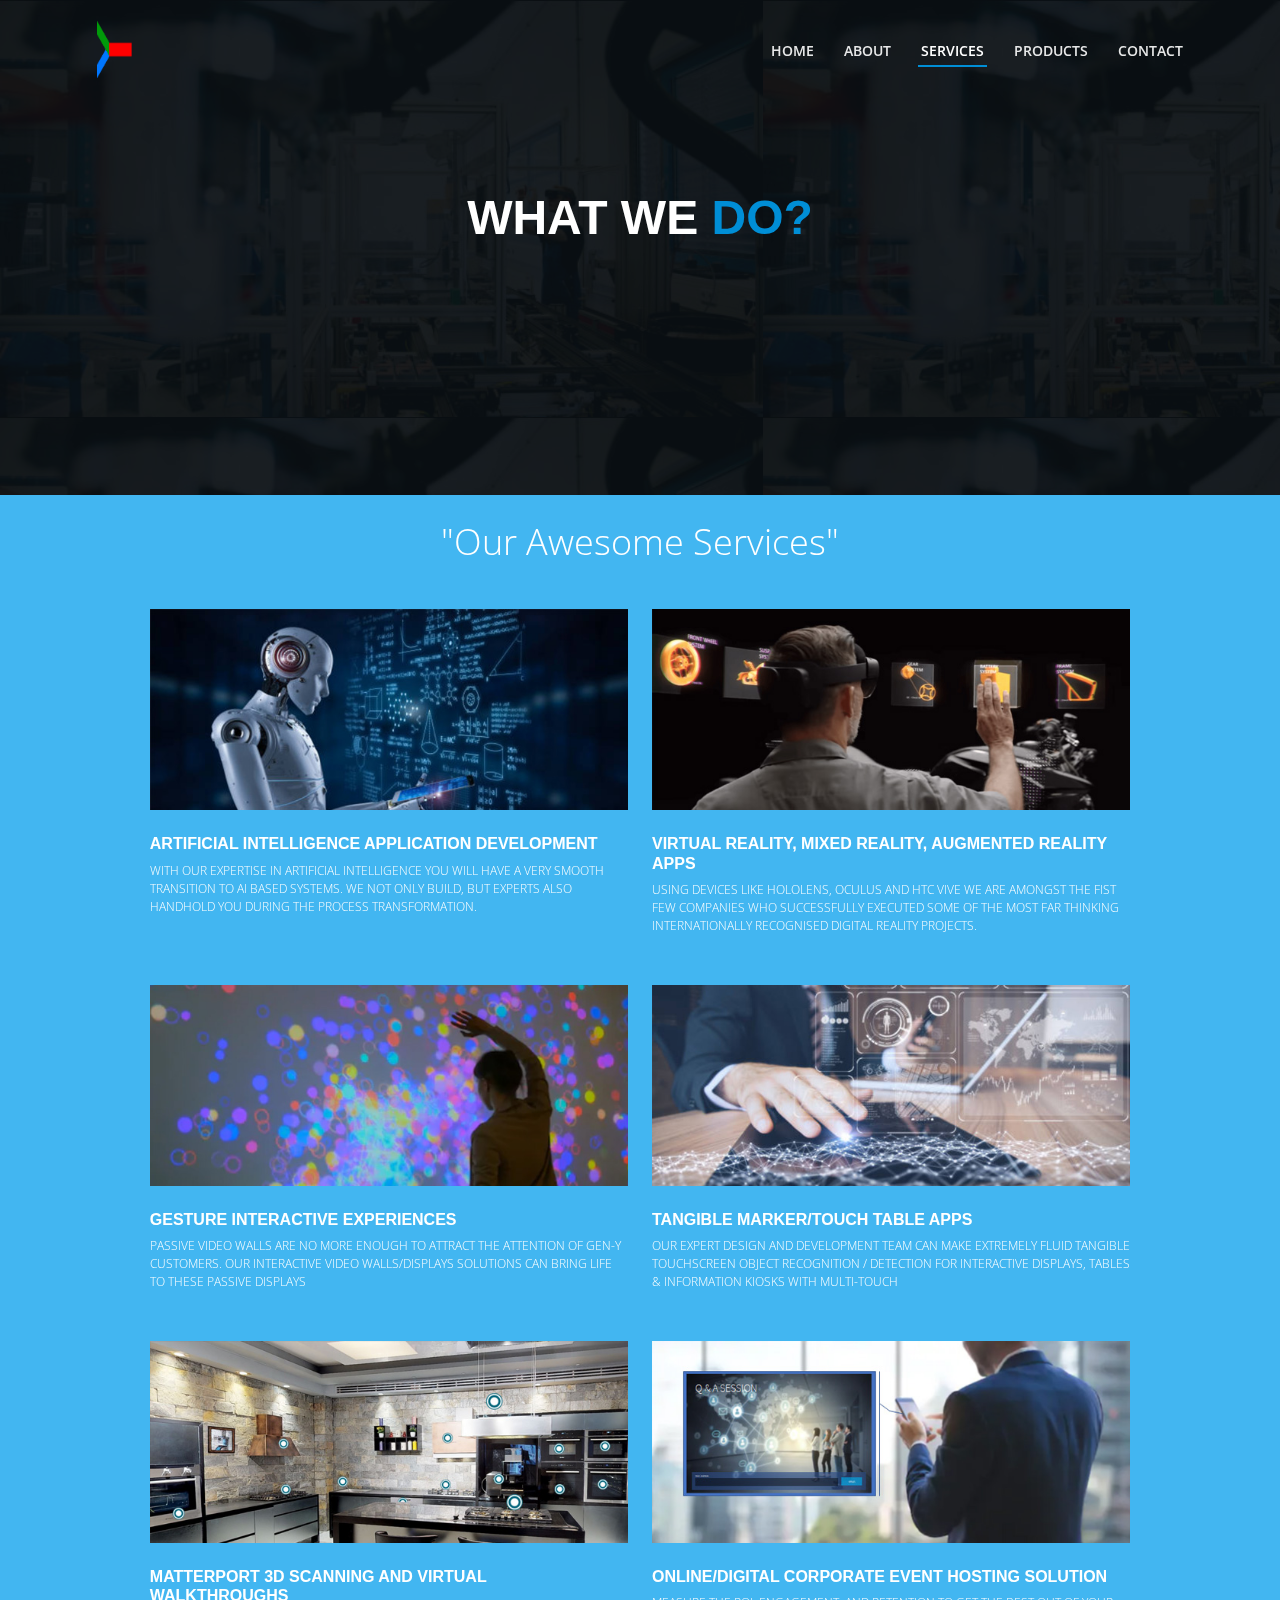
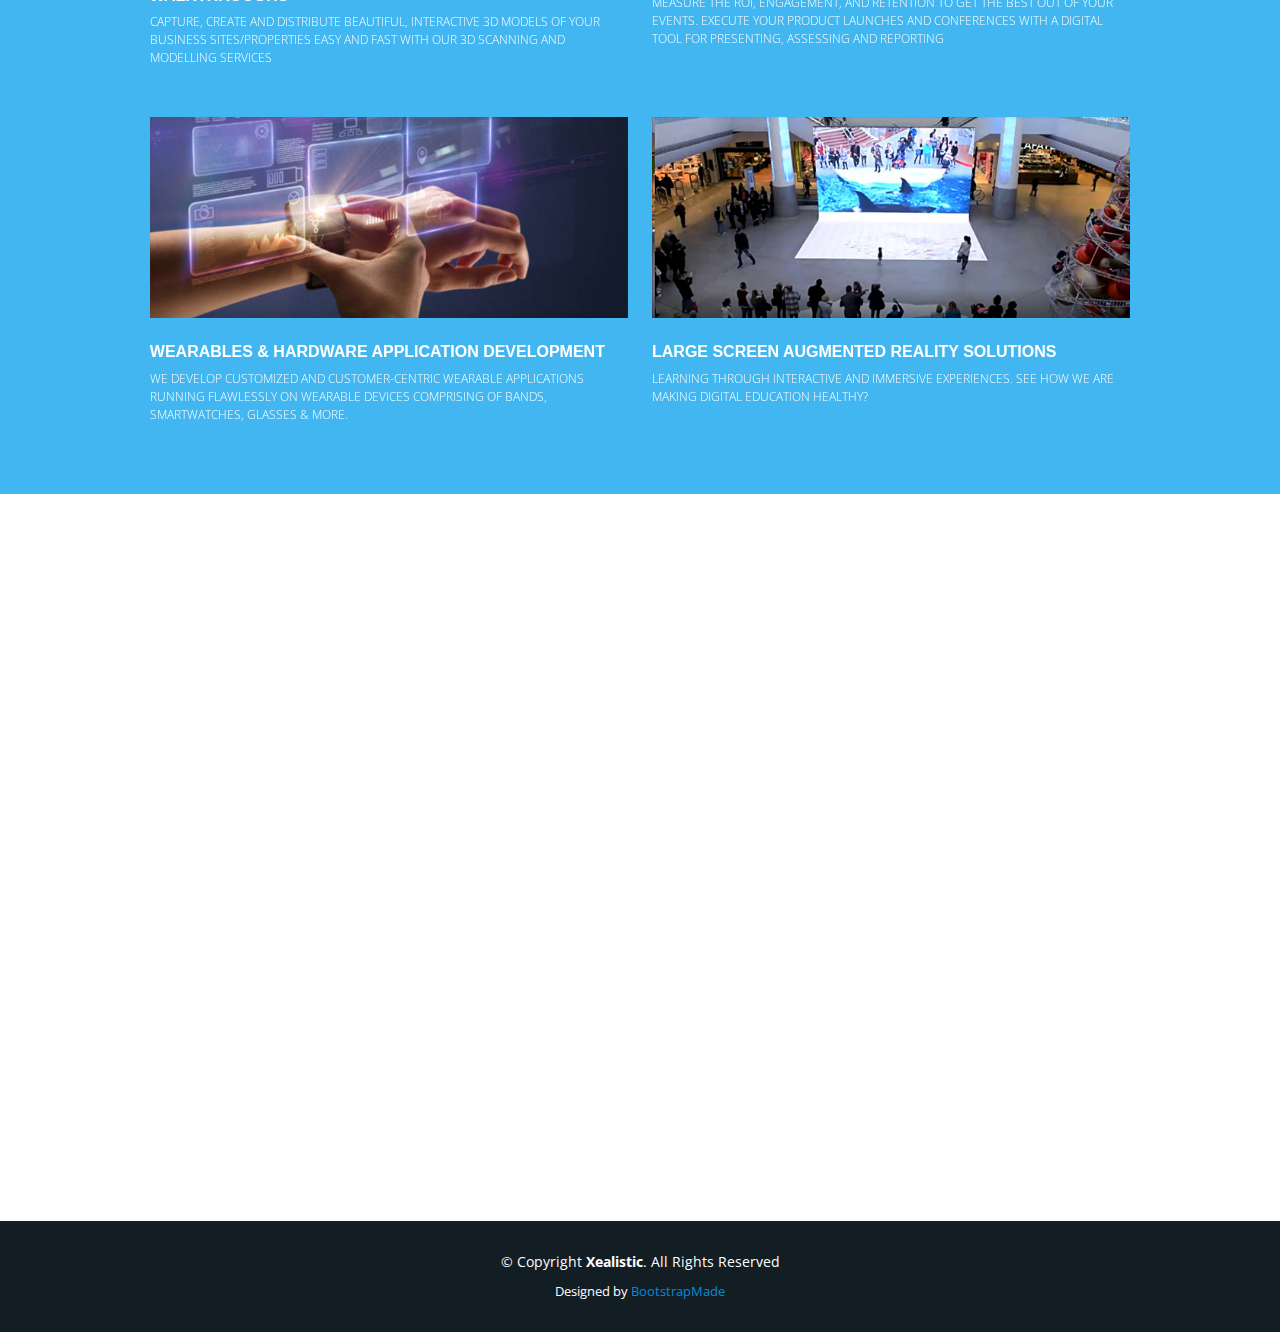
<file: services1.html>
<!DOCTYPE html>
<html lang="en">

<head>
  <meta charset="utf-8">
  <meta content="width=device-width, initial-scale=1.0" name="viewport">

  <title>Xealistic | Motion Sensing, Gesture Control, Kinect Development, Augmented Reality, Virtual Trial Room, Kinect Applications, Gesture Controlled Web</title>
  <meta content="" name="description">
  <meta content="" name="keywords">

  <!-- Favicons -->
  <link href="assets/img/gricon.png" rel="icon">
  <link href="assets/img/gricon.png" rel="apple-touch-icon">

  <!-- Google Fonts -->
  <link href="https://fonts.googleapis.com/css?family=Open+Sans:300,300i,400,400i,600,600i,700,700i|Raleway:300,300i,400,400i,500,500i,600,600i,700,700i|Poppins:300,300i,400,400i,500,500i,600,600i,700,700i" rel="stylesheet">

  <!-- Vendor CSS Files -->
  <link href="assets/vendor/aos/aos.css" rel="stylesheet">
  <link href="assets/vendor/bootstrap/css/bootstrap.min.css" rel="stylesheet">
  <link href="assets/vendor/bootstrap-icons/bootstrap-icons.css" rel="stylesheet">
  <link href="assets/vendor/boxicons/css/boxicons.min.css" rel="stylesheet">
  <link href="assets/vendor/glightbox/css/glightbox.min.css" rel="stylesheet">
  <link href="assets/vendor/remixicon/remixicon.css" rel="stylesheet">
  <link href="assets/vendor/swiper/swiper-bundle.min.css" rel="stylesheet">

  <!-- Template Main CSS File -->
  <link href="assets/css/style.css" rel="stylesheet">

  <!-- =======================================================
  * Template Name: Dewi - v4.0.1
  * Template URL: https://bootstrapmade.com/dewi-free-multi-purpose-html-template/
  * Author: BootstrapMade.com
  * License: https://bootstrapmade.com/license/
  ======================================================== -->
</head>

<body>

  <!-- ======= Header ======= -->
  <header id="header" class="fixed-top ">
    <div class="container d-flex align-items-center justify-content-between">
      	  
      <h1 class="logo"> <img src="assets/img/gesture_research_logo.svg" style="width:60px; height:60px" alt="">
	<a href="index.html"></a></h1>
      <!-- Uncomment below if you prefer to use an image logo -->
      <!-- <a href="index.html" class="logo"><img src="assets/img/logo.png" alt="" class="img-fluid"></a>-->

      <nav id="navbar" class="navbar">
        <ul>
          <li><a class="nav-link scrollto" href="index.html">Home</a></li>
          <li><a class="nav-link scrollto" href="about.html">About</a></li>
          <li><a class="nav-link scrollto  active" href="services.html">Services</a></li>
          <li><a class="nav-link scrollto" href="products.html">Products</a></li>
          <li><a class="nav-link scrollto" href="contact.html">Contact</a></li>
         </ul>
        <i class="bi bi-list mobile-nav-toggle"></i>
      </nav><!-- .navbar -->

    </div>
  </header><!-- End Header -->

  <!-- ======= Hero Section ======= -->
  <section id="hero" style="height: 55vh; background: url(assets/img/Services-BG.jpg)">
    <div class="hero-container" data-aos="fade-up" data-aos-delay="150">
   <h1>What we <span style="color:#008ED6">Do?</span></h1>
          <h2>  </h2>    
	
    </div>
  </section><!-- End Hero -->
	
  <main id="main">
  

 <section id="services" class="services section-bg" style="margin-top:0px;">
      <div class="container" data-aos="fade-up">

        <div class="section-title">
          <p style="color:white">"Our Awesome Services"</p>
        </div>

        <div class="row" style="margin-left:5%; margin-right:5%" data-aos="fade-up" data-aos-delay="200">
          <div class="col-md-6">
		  
		   <img src="assets/img/Artificial-Intelligence-1.jpg" style="width:100%" alt="">
		   <br/><br/>
           <h4 class="servHead">ARTIFICIAL INTELLIGENCE APPLICATION DEVELOPMENT</h4>
           <p class="servDet">WITH OUR EXPERTISE IN ARTIFICIAL INTELLIGENCE YOU WILL HAVE A VERY SMOOTH TRANSITION TO AI BASED SYSTEMS. WE NOT ONLY BUILD, BUT EXPERTS ALSO HANDHOLD YOU DURING THE PROCESS TRANSFORMATION.</p>
          </div>
		  
		  <div class="col-md-6">
		  
		   <img src="assets/img/HoloLens-1.jpg" style="width:100%" alt="">
		   <br/><br/>
           <h4 class="servHead">VIRTUAL REALITY, MIXED REALITY, AUGMENTED REALITY APPS</h4>
           <p class="servDet">USING DEVICES LIKE HOLOLENS, OCULUS AND HTC VIVE WE ARE AMONGST THE FIST FEW COMPANIES WHO SUCCESSFULLY EXECUTED SOME OF THE MOST FAR THINKING INTERNATIONALLY RECOGNISED DIGITAL REALITY PROJECTS.</p>
          </div>
         
		   <div class="col-md-6">
		  
		   <img src="assets/img/Gesture-Control-1.jpg" style="width:100%" alt="">
		   <br/><br/>
           <h4 class="servHead">GESTURE INTERACTIVE EXPERIENCES</h4>
           <p class="servDet">PASSIVE VIDEO WALLS ARE NO MORE ENOUGH TO ATTRACT THE ATTENTION OF GEN-Y CUSTOMERS. OUR INTERACTIVE VIDEO WALLS/DISPLAYS SOLUTIONS CAN BRING LIFE TO THESE PASSIVE DISPLAYS</p>
          </div>
		  
		  <div class="col-md-6">
		  
		   <img src="assets/img/Touch-Table-1.jpg" style="width:100%" alt="">
		   <br/><br/>
           <h4 class="servHead">TANGIBLE MARKER/TOUCH TABLE APPS</h4>
           <p class="servDet">OUR EXPERT DESIGN AND DEVELOPMENT TEAM CAN MAKE EXTREMELY FLUID TANGIBLE TOUCHSCREEN OBJECT RECOGNITION / DETECTION FOR INTERACTIVE DISPLAYS, TABLES & INFORMATION KIOSKS WITH MULTI-TOUCH</p>
          </div>
		  
		  <div class="col-md-6">
		  
		   <img src="assets/img/3D-Scanning-and-VR-Walkthroughs-2.jpg" style="width:100%" alt="">
		   <br/><br/>
           <h4 class="servHead">MATTERPORT 3D SCANNING AND VIRTUAL WALKTHROUGHS</h4>
           <p class="servDet">CAPTURE, CREATE AND DISTRIBUTE BEAUTIFUL, INTERACTIVE 3D MODELS OF YOUR BUSINESS SITES/PROPERTIES EASY AND FAST WITH OUR 3D SCANNING AND MODELLING SERVICES</p>
          </div>
		  
		  <div class="col-md-6">
		  
		   <img src="assets/img/Digital-Events-2.jpg" style="width:100%" alt="">
		   <br/><br/>
           <h4 class="servHead">ONLINE/DIGITAL CORPORATE EVENT HOSTING SOLUTION</h4>
           <p class="servDet">MEASURE THE ROI, ENGAGEMENT, AND RETENTION TO GET THE BEST OUT OF YOUR EVENTS. EXECUTE YOUR PRODUCT LAUNCHES AND CONFERENCES WITH A DIGITAL TOOL FOR PRESENTING, ASSESSING AND REPORTING</p>
          </div>
		  
		  <div class="col-md-6">
		  
		   <img src="assets/img/Wearables-1.jpg" style="width:100%" alt="">
		   <br/><br/>
           <h4 class="servHead">WEARABLES & HARDWARE APPLICATION DEVELOPMENT</h4>
           <p class="servDet">WE DEVELOP CUSTOMIZED AND CUSTOMER-CENTRIC WEARABLE APPLICATIONS RUNNING FLAWLESSLY ON WEARABLE DEVICES COMPRISING OF BANDS, SMARTWATCHES, GLASSES & MORE.</p>
          </div>
		  
		  <div class="col-md-6">
		  
		   <img src="assets/img/AR-Gesture-Research-1.jpg" style="width:100%" alt="">
		   <br/><br/>
           <h4 class="servHead">LARGE SCREEN AUGMENTED REALITY SOLUTIONS</h4>
           <p class="servDet">LEARNING THROUGH INTERACTIVE AND IMMERSIVE EXPERIENCES. SEE HOW WE ARE MAKING DIGITAL EDUCATION HEALTHY?</p>
          </div>
		 
		 
          </div>
        </div>

      </div>
    </section><!-- End Services Section -->

  
 
	 <!-- ======= Clients Section ======= -->
    <section id="clients" class="clients">
      <div class="container" data-aos="zoom-in">
 
        <div class="section-title">
          <p>"Trusted By"</p>
        </div>
        <div class="row">
		

          <div class="col-lg-2 col-md-4 col-6 d-flex align-items-center justify-content-center">
            <img src="assets/img/clients/client-1.png" alt="">
          </div>

          <div class="col-lg-2 col-md-4 col-6 d-flex align-items-center justify-content-center">
            <img src="assets/img/clients/client-2.png" class="img-fluid" alt="">
          </div>

          <div class="col-lg-2 col-md-4 col-6 d-flex align-items-center justify-content-center">
            <img src="assets/img/clients/client-3.png" class="img-fluid" alt="">
          </div>

          <div class="col-lg-2 col-md-4 col-6 d-flex align-items-center justify-content-center">
            <img src="assets/img/clients/client-4.png" class="img-fluid" alt="">
          </div>

          <div class="col-lg-2 col-md-4 col-6 d-flex align-items-center justify-content-center">
            <img src="assets/img/clients/client-5.png" class="img-fluid" alt="">
          </div>

          <div class="col-lg-2 col-md-4 col-6 d-flex align-items-center justify-content-center">
            <img src="assets/img/clients/client-6.png" class="img-fluid" alt="">
          </div>
		  
		   <div class="col-lg-2 col-md-4 col-6 d-flex align-items-center justify-content-center">
            <img src="assets/img/clients/client-7.png" class="img-fluid" alt="">
          </div>

          <div class="col-lg-2 col-md-4 col-6 d-flex align-items-center justify-content-center">
            <img src="assets/img/clients/client-8.png" class="img-fluid" alt="">
          </div>

          <div class="col-lg-2 col-md-4 col-6 d-flex align-items-center justify-content-center">
            <img src="assets/img/clients/client-9.png" class="img-fluid" alt="">
          </div>

          <div class="col-lg-2 col-md-4 col-6 d-flex align-items-center justify-content-center">
            <img src="assets/img/clients/client-10.png" class="img-fluid" alt="">
          </div>

          <div class="col-lg-2 col-md-4 col-6 d-flex align-items-center justify-content-center">
            <img src="assets/img/clients/client-11.png" class="img-fluid" alt="">
          </div>

          <div class="col-lg-2 col-md-4 col-6 d-flex align-items-center justify-content-center">
            <img src="assets/img/clients/National-Geographic.jpg" class="img-fluid" alt="">
          </div>

        </div>

      </div>
    </section><!-- End Clients Section -->
<!-- ======= Services Section ======= -->
    <!-- ======= Contact Section ======= -->
    <section id="contact" class="contact">
      <div class="container" data-aos="fade-up"">

   

      <div class="row">

        <div class="col-lg-6">

          <div class="row">
            <div class="col-md-12">
              <div class="info-box">
                <i class="bx bx-map"></i>
                <h3>Our Address</h3>
                <p>Plot No. 1, Udyog Vihar 1, Gurugram, India<br/>Pin: 122016</p>
              </div>
            </div>
            <div class="col-md-6">
              <div class="info-box mt-4">
                <i class="bx bx-envelope"></i>
                <h3>Email Us</h3>
                <p>info@gestureresearch.com<br>contact@gestureresearch.com</p>
              </div>
            </div>
            <div class="col-md-6">
              <div class="info-box mt-4">
                <i class="bx bx-phone-call"></i>
                <h3>Call Us</h3>
                <p>+91-999-032-2337<br/>+91-991-114-4338</p>
              </div>
            </div>
          </div>

        </div>

        <div class="col-lg-6 mt-4 mt-lg-0">
        <img src="assets/img/contact-img.jpg" style="width:100%" alt="">
		  
   	    </div>

      </div>

      </div>
    </section><!-- End Contact Section -->

  </main><!-- End #main -->

  <!-- ======= Footer ======= -->
  <footer id="footer">
       <div class="container">
      <div class="copyright">
        &copy; Copyright <strong><span>Xealistic</span></strong>. All Rights Reserved
      </div>
      <div class="credits">
        <!-- All the links in the footer should remain intact. -->
        <!-- You can delete the links only if you purchased the pro version. -->
        <!-- Licensing information: https://bootstrapmade.com/license/ -->
        <!-- Purchase the pro version with working PHP/AJAX contact form: https://bootstrapmade.com/dewi-free-multi-purpose-html-template/ -->
        Designed by <a href="https://bootstrapmade.com/">BootstrapMade</a>
      </div>
    </div>
  </footer><!-- End Footer -->

  <div id="preloader"></div>
  <a href="#" class="back-to-top d-flex align-items-center justify-content-center"><i class="bi bi-arrow-up-short"></i></a>

  <!-- Vendor JS Files -->
  <script src="assets/vendor/aos/aos.js"></script>
  <script src="assets/vendor/bootstrap/js/bootstrap.bundle.min.js"></script>
  <script src="assets/vendor/glightbox/js/glightbox.min.js"></script>
  <script src="assets/vendor/isotope-layout/isotope.pkgd.min.js"></script>
  <script src="assets/vendor/php-email-form/validate.js"></script>
  <script src="assets/vendor/purecounter/purecounter.js"></script>
  <script src="assets/vendor/swiper/swiper-bundle.min.js"></script>

  <!-- Template Main JS File -->
  <script src="assets/js/main.js"></script>

</body>

</html>
</file>
<file: assets/css/style.css>
/**
* Template Name: Dewi - v4.0.1
* Template URL: https://bootstrapmade.com/dewi-free-multi-purpose-html-template/
* Author: BootstrapMade.com
* License: https://bootstrapmade.com/license/
*/

/*--------------------------------------------------------------
# General
--------------------------------------------------------------*/
body {
  font-family: "Open Sans", sans-serif;
  color: #444444;
}

a {
  color: #008ED6;
  text-decoration: none;
}

a:hover {
  color: #ff724a;
  text-decoration: none;
}

h1, h2, h3, h4, h5, h6 {
  font-family: "Roboto", sans-serif;
}

h2
{
	font-size: 1.5rem;
    font-weight: 600;
}

#services
{
	margin-top:100px;
}
.servHead
{
	color: white;
    font-size: 16px;
    text-align: left;
    font-weight: 550;
    font-style: normal;
}

.servDet
{
    color: white;
    font-size: 12px;
    text-align: left;
    font-weight: 300;
    font-style: normal;
	margin-bottom:50px;
}
/*--------------------------------------------------------------
# Back to top button
--------------------------------------------------------------*/
.back-to-top {
  position: fixed;
  visibility: hidden;
  opacity: 0;
  right: 15px;
  bottom: 15px;
  z-index: 996;
  background: #008ED6;
  width: 40px;
  height: 40px;
  border-radius: 4px;
  transition: all 0.4s;
}

.back-to-top i {
  font-size: 24px;
  color: #fff;
  line-height: 0;
}

.back-to-top:hover {
  background: #ff6a40;
  color: #fff;
}

.back-to-top.active {
  visibility: visible;
  opacity: 1;
}

/*--------------------------------------------------------------
# Preloader
--------------------------------------------------------------*/
#preloader {
  position: fixed;
  top: 0;
  left: 0;
  right: 0;
  bottom: 0;
  z-index: 9999;
  overflow: hidden;
  background: #fff;
}

#preloader:before {
  content: "";
  position: fixed;
  top: calc(50% - 30px);
  left: calc(50% - 30px);
  border: 6px solid #008ED6;
  border-top-color: #ffe9e3;
  border-radius: 50%;
  width: 60px;
  height: 60px;
  -webkit-animation: animate-preloader 1s linear infinite;
  animation: animate-preloader 1s linear infinite;
}

@-webkit-keyframes animate-preloader {
  0% {
    transform: rotate(0deg);
  }
  100% {
    transform: rotate(360deg);
  }
}

@keyframes animate-preloader {
  0% {
    transform: rotate(0deg);
  }
  100% {
    transform: rotate(360deg);
  }
}

/*--------------------------------------------------------------
# Disable aos animation delay on mobile devices
--------------------------------------------------------------*/
@media screen and (max-width: 768px) {
  [data-aos-delay] {
    transition-delay: 0 !important;
  }
}

/*--------------------------------------------------------------
# Header
--------------------------------------------------------------*/
#header {
  transition: all 0.5s;
  z-index: 997;
  padding: 20px 0;
}

#header.header-scrolled, #header.header-inner-pages {
  background: rgba(21, 34, 43, 0.85);
  padding: 10px 0;
}

#header .logo {
  font-size: 32px;
  margin: 0;
  padding: 0;
  line-height: 1;
  font-weight: 700;
  letter-spacing: 2px;
}

#header .logo a {
  color: #fff;
}

#header .logo img {
  max-height: 60px;
}

/*--------------------------------------------------------------
# Navigation Menu
--------------------------------------------------------------*/
/**
* Desktop Navigation 
*/
.navbar {
  padding: 0;
}

.navbar ul {
  margin: 0;
  padding: 0;
  display: flex;
  list-style: none;
  align-items: center;
}

.navbar li {
  position: relative;
}

.navbar > ul > li {
  white-space: nowrap;
  padding: 8px 12px;
}

.navbar a {
  display: flex;
  align-items: center;
  position: relative;
  justify-content: space-between;
  padding: 0 3px;
  font-size: 14px;
  text-transform: uppercase;
  font-weight: 600;
  color: rgba(255, 255, 255, 0.9);
  white-space: nowrap;
  transition: 0.3s;
}

.navbar a i {
  font-size: 12px;
  line-height: 0;
  margin-left: 5px;
}

.navbar > ul > li > a:before {
  content: "";
  position: absolute;
  width: 100%;
  height: 2px;
  bottom: -6px;
  left: 0;
  background-color: #008ED6;
  visibility: hidden;
  width: 0px;
  transition: all 0.3s ease-in-out 0s;
}

.navbar a:hover:before, .navbar li:hover > a:before, .navbar .active:before {
  visibility: visible;
  width: 100%;
}

.navbar a:hover, .navbar .active, .navbar li:hover > a {
  color: #fff;
}

.navbar .getstarted {
  padding: 8px 25px;
  margin-left: 30px;
  border-radius: 4px;
  color: #fff;
  border: 2px solid #fff;
}

.navbar .getstarted:hover {
  color: #fff;
  background: #fd3800;
  border-color: #008ED6;
}

.navbar > ul > li > .getstarted:before {
  visibility: hidden;
}

.navbar .dropdown ul {
  display: block;
  position: absolute;
  left: 14px;
  top: calc(100% + 30px);
  margin: 0;
  padding: 10px 0;
  z-index: 99;
  opacity: 0;
  visibility: hidden;
  background: #fff;
  box-shadow: 0px 0px 30px rgba(127, 137, 161, 0.25);
  transition: 0.3s;
  border-radius: 4px;
}

.navbar .dropdown ul li {
  min-width: 200px;
}

.navbar .dropdown ul a {
  padding: 10px 20px;
  font-size: 14px;
  text-transform: none;
  color: #15222b;
  font-weight: 400;
}

.navbar .dropdown ul a i {
  font-size: 12px;
}

.navbar .dropdown ul a:hover, .navbar .dropdown ul .active:hover, .navbar .dropdown ul li:hover > a {
  color: #008ED6;
}

.navbar .dropdown:hover > ul {
  opacity: 1;
  top: 100%;
  visibility: visible;
}

.navbar .dropdown .dropdown ul {
  top: 0;
  left: calc(100% - 30px);
  visibility: hidden;
}

.navbar .dropdown .dropdown:hover > ul {
  opacity: 1;
  top: 0;
  left: 100%;
  visibility: visible;
}

@media (max-width: 1366px) {
  .navbar .dropdown .dropdown ul {
    left: -90%;
  }
  .navbar .dropdown .dropdown:hover > ul {
    left: -100%;
  }
}

/**
* Mobile Navigation 
*/
.mobile-nav-toggle {
  color: #fff;
  font-size: 28px;
  cursor: pointer;
  display: none;
  line-height: 0;
  transition: 0.5s;
}

@media (max-width: 991px) {
  .mobile-nav-toggle {
    display: block;
  }
  .navbar ul {
    display: none;
  }
}

.navbar-mobile {
  position: fixed;
  overflow: hidden;
  top: 0;
  right: 0;
  left: 0;
  bottom: 0;
  background: rgba(4, 7, 9, 0.9);
  transition: 0.3s;
  z-index: 999;
}

.navbar-mobile .mobile-nav-toggle {
  position: absolute;
  top: 15px;
  right: 15px;
}

.navbar-mobile ul {
  display: block;
  position: absolute;
  top: 55px;
  right: 15px;
  bottom: 15px;
  left: 15px;
  padding: 10px 0;
  border-radius: 10px;
  background-color: #fff;
  overflow-y: auto;
  transition: 0.3s;
}

.navbar-mobile a {
  padding: 10px 20px;
  font-size: 15px;
  color: #15222b;
}

.navbar-mobile a:hover, .navbar-mobile .active, .navbar-mobile li:hover > a {
  color: #008ED6;
}

.navbar-mobile .getstarted {
  margin: 15px;
}

.navbar-mobile .dropdown ul {
  position: static;
  display: none;
  margin: 10px 20px;
  padding: 10px 0;
  z-index: 99;
  opacity: 1;
  visibility: visible;
  background: #fff;
  box-shadow: 0px 0px 30px rgba(127, 137, 161, 0.25);
}

.navbar-mobile .dropdown ul li {
  min-width: 200px;
}

.navbar-mobile .dropdown ul a {
  padding: 10px 20px;
}

.navbar-mobile .dropdown ul a i {
  font-size: 12px;
}

.navbar-mobile .dropdown ul a:hover, .navbar-mobile .dropdown ul .active:hover, .navbar-mobile .dropdown ul li:hover > a {
  color: #008ED6;
}

.navbar-mobile .dropdown > .dropdown-active {
  display: block;
}

/*--------------------------------------------------------------
# Hero Section
--------------------------------------------------------------*/
#hero {
  width: 100%;
  height: 100vh;
  background: url("../img/home-bg2.jpg") top center;
  background-size: cover;
  position: relative;
  padding: 0;
}

#hero-products {
  width: 100%;
  height: 70vh; background: url("../img/Services-BG.jpg") top center;
  background-size: cover;
  position: relative;
  padding: 0;
}

#hero:before {
  content: "";
  background: rgba(13, 20, 26, 0.7);
  position: absolute;
  bottom: 0;
  top: 0;
  left: 0;
  right: 0;
}

#hero .hero-container {
  position: absolute;
  bottom: 0;
  top: 0;
  left: 0;
  right: 0;
  display: flex;
  justify-content: center;
  align-items: center;
  flex-direction: column;
  text-align: center;
}

#hero h1 {
  margin: 0 0 10px 0;
  font-size: 48px;
  font-weight: 700;
  line-height: 56px;
  text-transform: uppercase;
  color: #fff;
}

#hero h2 {
  color: #eee;
  margin-bottom: 50px;
  font-size: 17px;
}

#hero .btn-get-started {
  font-family: "Open Sans", sans-serif;
  text-transform: uppercase;
  font-weight: 500;
  font-size: 14px;
  display: inline-block;
  padding: 10px 35px 10px 35px;
  border-radius: 4px;
  transition: 0.5s;
  color: #fff;
  background: #008ED6;
  border: 2px solid #008ED6;
}

#hero .btn-get-started:hover {
  border-color: #fff;
  background: rgba(255, 255, 255, 0.1);
}

#hero .btn-watch-video {
  font-size: 16px;
  display: inline-block;
  transition: 0.5s;
  margin-left: 25px;
  color: #fff;
  display: inline-flex;
  align-items: center;
  justify-content: center;
}

#hero .btn-watch-video i {
  line-height: 0;
  color: #fff;
  font-size: 32px;
  transition: 0.3s;
  margin-right: 8px;
}

#hero .btn-watch-video:hover i {
  color: #008ED6;
}

@media (min-width: 1024px) {
  #hero {
    background-attachment: fixed;
  }
}

@media (max-width: 768px) {
  #hero h1 {
    font-size: 28px;
    line-height: 36px;
  }
  #hero h2 {
    font-size: 18px;
    line-height: 24px;
    margin-bottom: 30px;
	
	margin-left: 10%;
    margin-right: 10%;
  }
}

/*--------------------------------------------------------------
# Sections General
--------------------------------------------------------------*/
section {
  padding: 20px 0;
  overflow: hidden;
}

.section-bg {
  background-color: #42b6f1;
}

.section-bg-white {
  background-color: #fff;
}

.section-title {
  padding-bottom: 40px;
}

.section-title h2 {
  font-size: 14px;
  font-weight: 500;
  padding: 0;
  line-height: 1px;
  margin: 0 0 5px 0;
  letter-spacing: 2px;
  text-transform: uppercase;
  color: #5c8eb0;
  font-family: "Roboto", sans-serif;
}

.section-title h2::after {
  content: "";
  width: 120px;
  height: 1px;
  display: inline-block;
  background: #ff8664;
  margin: 4px 10px;
}

.section-title p {
     margin: 0;
    font-size: 36px;
    font-weight: 300;
    font-style: normal;
    color: #000000;
    text-align: center;
}

/*--------------------------------------------------------------
# About
--------------------------------------------------------------*/
.about .container {
  box-shadow: 0px 2px 15px rgba(0, 0, 0, 0.1);
  padding-bottom: 15px;
}

.about .count-box {
  padding: 60px 0;
  width: 100%;
}

.about .count-box i {
  display: block;
  font-size: 48px;
  color: #a1bdd1;
  float: left;
  line-height: 0;
}

.about .count-box span {
  font-size: 28px;
  line-height: 25px;
  display: block;
  font-weight: 700;
  color: #365870;
  margin-left: 60px;
}

.about .count-box p {
  padding: 5px 0 0 0;
  margin: 0 0 0 60px;
  font-family: "Raleway", sans-serif;
  font-weight: 600;
  font-size: 14px;
  color: #2e4b5e;
}

.about .count-box a {
  font-weight: 600;
  display: block;
  margin-top: 20px;
  color: #2e4b5e;
  font-size: 15px;
  font-family: "Roboto", sans-serif;
  transition: ease-in-out 0.3s;
}

.about .count-box a:hover {
  color: #477392;
}

.about .content {
  font-size: 15px;
}

.about .content h3 {
  font-weight: 700;
  font-size: 24px;
  color: #263d4d;
}

.about .content ul {
  list-style: none;
  padding: 0;
}

.about .content ul li {
  padding-bottom: 10px;
  padding-left: 28px;
  position: relative;
}

.about .content ul i {
  font-size: 24px;
  color: #008ED6;
  position: absolute;
  left: 0;
  top: -2px;
}

.about .content p:last-child {
  margin-bottom: 0;
}

.about .play-btn {
  width: 94px;
  height: 94px;
  background: radial-gradient(#008ED6 50%, rgba(255, 74, 23, 0.4) 52%);
  border-radius: 50%;
  display: block;
  position: absolute;
  left: calc(50% - 47px);
  top: calc(50% - 47px);
  overflow: hidden;
}

.about .play-btn::after {
  content: '';
  position: absolute;
  left: 50%;
  top: 50%;
  transform: translateX(-40%) translateY(-50%);
  width: 0;
  height: 0;
  border-top: 10px solid transparent;
  border-bottom: 10px solid transparent;
  border-left: 15px solid #fff;
  z-index: 100;
  transition: all 400ms cubic-bezier(0.55, 0.055, 0.675, 0.19);
}

.about .play-btn::before {
  content: '';
  position: absolute;
  width: 120px;
  height: 120px;
  -webkit-animation-delay: 0s;
  animation-delay: 0s;
  -webkit-animation: pulsate-btn 2s;
  animation: pulsate-btn 2s;
  -webkit-animation-direction: forwards;
  animation-direction: forwards;
  -webkit-animation-iteration-count: infinite;
  animation-iteration-count: infinite;
  -webkit-animation-timing-function: steps;
  animation-timing-function: steps;
  opacity: 1;
  border-radius: 50%;
  border: 5px solid rgba(255, 74, 23, 0.7);
  top: -15%;
  left: -15%;
  background: rgba(198, 16, 0, 0);
}

.about .play-btn:hover::after {
  border-left: 15px solid #008ED6;
  transform: scale(20);
}

.about .play-btn:hover::before {
  content: '';
  position: absolute;
  left: 50%;
  top: 50%;
  transform: translateX(-40%) translateY(-50%);
  width: 0;
  height: 0;
  border: none;
  border-top: 10px solid transparent;
  border-bottom: 10px solid transparent;
  border-left: 15px solid #fff;
  z-index: 200;
  -webkit-animation: none;
  animation: none;
  border-radius: 0;
}

@-webkit-keyframes pulsate-btn {
  0% {
    transform: scale(0.6, 0.6);
    opacity: 1;
  }
  100% {
    transform: scale(1, 1);
    opacity: 0;
  }
}

@keyframes pulsate-btn {
  0% {
    transform: scale(0.6, 0.6);
    opacity: 1;
  }
  100% {
    transform: scale(1, 1);
    opacity: 0;
  }
}

/*--------------------------------------------------------------
# About Boxes
--------------------------------------------------------------*/
.about-boxes {
  background: url("../img/about-boxes-bg.jpg") center top no-repeat fixed;
  background-size: cover;
  padding: 60px 0 30px 0;
  position: relative;
}

.about-boxes::before {
  content: '';
  position: absolute;
  left: 0;
  right: 0;
  top: 0;
  bottom: 0;
  background: rgba(255, 255, 255, 0.92);
  z-index: 9;
}

.about-boxes .container, .about-boxes .container-fluid {
  position: relative;
  z-index: 10;
}

.about-boxes .card {
  border-radius: 3px;
  border: 0;
  box-shadow: 0px 2px 15px rgba(0, 0, 0, 0.1);
  margin-bottom: 30px;
}

.about-boxes .card-icon {
  text-align: center;
  margin-top: -32px;
}

.about-boxes .card-icon i {
  font-size: 32px;
  color: #fff;
  width: 64px;
  height: 64px;
  padding-top: 5px;
  text-align: center;
  background-color: #008ED6;
  border-radius: 4px;
  text-align: center;
  border: 4px solid #fff;
  transition: 0.3s;
  display: inline-block;
}

.about-boxes .card-body {
  padding-top: 12px;
}

.about-boxes .card-title {
  font-weight: 700;
  text-align: center;
}

.about-boxes .card-title a {
  color: #15222b;
}

.about-boxes .card-title a:hover {
  color: #008ED6;
}

.about-boxes .card-text {
  color: #5e5e5e;
}

.about-boxes .card:hover .card-icon i {
  background: #fff;
  color: #008ED6;
}

@media (max-width: 1024px) {
  .about-boxes {
    background-attachment: scroll;
  }
}

/*--------------------------------------------------------------
# Clients
--------------------------------------------------------------*/
.clients {
  background: #fff;
  padding: 15px 0;
  text-align: center;
}

.clients img {
  max-width: 45%;
  transition: all 0.4s ease-in-out;
  display: inline-block;
  padding: 15px 0;
  filter: grayscale(100);
}

.clients img:hover {
  filter: none;
  transform: scale(1.15);
}

@media (max-width: 768px) {
  .clients img {
    max-width: 40%;
  }
}

/*--------------------------------------------------------------
# Features
--------------------------------------------------------------*/
.features .nav-tabs {
  border: 0;
}

.features .nav-link {
  border: 1px solid;
  padding: 15px;
  transition: 0.3s;
  color: #15222b;
  border-radius: 0;
  display: flex;
  align-items: center;
  justify-content: center;
  background: #008ED6;
  color: #fff;
  border-color: #008ED6;
}

.features .nav-link i {
  padding-right: 15px;
  font-size: 48px;
}

.features .nav-link h4 {
  font-size: 12px;
  font-weight: 600;
  margin: 0;
}

.features .nav-link:hover {
  color: #008ED6;
}

.features .nav-link.active {
  background: #008ED6;
  color: #fff;
  border-color: #008ED6;
}

@media (max-width: 768px) {
  .features .nav-link i {
    padding: 0;
    line-height: 1;
    font-size: 36px;
  }
}

@media (max-width: 575px) {
  .features .nav-link {
    padding: 15px;
  }
  .features .nav-link i {
    font-size: 24px;
  }
}

.features .tab-content {
  margin-top: 30px;
}

.features .tab-pane h3 {
  font-weight: 600;
  font-size: 26px;
}

.features .tab-pane ul {
  list-style: none;
  padding: 0;
}

.features .tab-pane ul li {
  padding-bottom: 10px;
}

.features .tab-pane ul i {
  font-size: 20px;
  padding-right: 4px;
  color: #008ED6;
}

.features .tab-pane p:last-child {
  margin-bottom: 0;
}

/*--------------------------------------------------------------
# Services
--------------------------------------------------------------*/
.services .icon-box {
  margin-bottom: 20px;
  padding: 30px;
  border-radius: 6px;
  background: #fff;
}

.services .icon-box i {
  float: left;
  color: #5c8eb0;
  font-size: 40px;
  line-height: 0;
}

.services .icon-box h4 {
  margin-left: 70px;
  font-weight: 700;
  margin-bottom: 15px;
  font-size: 18px;
}

.services .icon-box h4 a {
  color: #365870;
  transition: 0.3s;
}

.services .icon-box .icon-box:hover h4 a {
  color: #008ED6;
}

.services .icon-box p {
  margin-left: 70px;
  line-height: 24px;
  font-size: 14px;
}

.services .icon-box:hover h4 a {
  color: #008ED6;
}

/*--------------------------------------------------------------
# Testimonials
--------------------------------------------------------------*/
.testimonials {
  padding: 80px 0;
  background: url("../img/testimonials-bg.jpg") no-repeat;
  background-position: center center;
  background-size: cover;
  position: relative;
}

.testimonials::before {
  content: "";
  position: absolute;
  left: 0;
  right: 0;
  top: 0;
  bottom: 0;
  background: rgba(13, 20, 26, 0.7);
}

.testimonials .section-header {
  margin-bottom: 40px;
}

.testimonials .testimonial-item {
  text-align: center;
  color: #fff;
}

.testimonials .testimonial-item .testimonial-img {
  width: 100px;
  border-radius: 50%;
  border: 6px solid rgba(255, 255, 255, 0.15);
  margin: 0 auto;
}

.testimonials .testimonial-item h3 {
  font-size: 20px;
  font-weight: bold;
  margin: 10px 0 5px 0;
  color: #fff;
}

.testimonials .testimonial-item h4 {
  font-size: 14px;
  color: #ddd;
  margin: 0 0 15px 0;
}

.testimonials .testimonial-item .quote-icon-left, .testimonials .testimonial-item .quote-icon-right {
  color: rgba(255, 255, 255, 0.4);
  font-size: 26px;
}

.testimonials .testimonial-item .quote-icon-left {
  display: inline-block;
  left: -5px;
  position: relative;
}

.testimonials .testimonial-item .quote-icon-right {
  display: inline-block;
  right: -5px;
  position: relative;
  top: 10px;
}

.testimonials .testimonial-item p {
  font-style: italic;
  margin: 0 auto 15px auto;
  color: #eee;
}

@media (min-width: 992px) {
  .testimonials .testimonial-item p {
    width: 80%;
  }
}

.testimonials .swiper-pagination {
  margin-top: 20px;
  position: relative;
}

.testimonials .swiper-pagination .swiper-pagination-bullet {
  width: 12px;
  height: 12px;
  background-color: #a1bdd1;
  opacity: .5;
}

.testimonials .swiper-pagination .swiper-pagination-bullet-active {
  background-color: #008ED6;
  opacity: 1;
}

/*--------------------------------------------------------------
# Portfolio
--------------------------------------------------------------*/
.portfolio #portfolio-flters {
  padding: 0;
  margin: 0 auto 25px auto;
  list-style: none;
  text-align: center;
  border-radius: 50px;
}

.portfolio #portfolio-flters li {
  cursor: pointer;
  display: inline-block;
  padding: 8px 16px;
  font-size: 14px;
  font-weight: 500;
  line-height: 1;
  color: #444444;
  margin: 0 3px 10px 3px;
  transition: all ease-in-out 0.3s;
  background: #e5edf3;
  border-radius: 4px;
}

.portfolio #portfolio-flters li:hover, .portfolio #portfolio-flters li.filter-active {
  color: #fff;
  background: #008ED6;
}

.portfolio #portfolio-flters li:last-child {
  margin-right: 0;
}

.portfolio .portfolio-item {
  margin-bottom: 30px;
  overflow: hidden;
}

.portfolio .portfolio-item img {
  position: relative;
  top: 0;
  transition: all 0.6s cubic-bezier(0.645, 0.045, 0.355, 1);
}

.portfolio .portfolio-item .portfolio-info {
  opacity: 0;
  position: absolute;
  left: 15px;
  right: 15px;
  bottom: -50px;
  z-index: 3;
  transition: all ease-in-out 0.3s;
  background: #008ED6;
  padding: 15px 20px;
}

.portfolio .portfolio-item .portfolio-info h4 {
  font-size: 18px;
  color: #fff;
  font-weight: 600;
}

.portfolio .portfolio-item .portfolio-info p {
  color: #fff;
  font-size: 14px;
  margin-bottom: 0;
}

.portfolio .portfolio-item .portfolio-info .preview-link, .portfolio .portfolio-item .portfolio-info .details-link {
  position: absolute;
  right: 50px;
  font-size: 24px;
  top: calc(50% - 18px);
  color: white;
  transition: ease-in-out 0.3s;
}

.portfolio .portfolio-item .portfolio-info .preview-link:hover, .portfolio .portfolio-item .portfolio-info .details-link:hover {
  color: #ffc1b0;
}

.portfolio .portfolio-item .portfolio-info .details-link {
  right: 15px;
}

.portfolio .portfolio-item:hover img {
  top: -30px;
}

.portfolio .portfolio-item:hover .portfolio-info {
  opacity: 1;
  bottom: 0;
}

/*--------------------------------------------------------------
# Portfolio Details
--------------------------------------------------------------*/
.portfolio-details {
  padding-top: 40px;
}

.portfolio-details .portfolio-details-slider img {
  width: 100%;
}

.portfolio-details .portfolio-details-slider .swiper-pagination {
  margin-top: 20px;
  position: relative;
}

.portfolio-details .portfolio-details-slider .swiper-pagination .swiper-pagination-bullet {
  width: 12px;
  height: 12px;
  background-color: #fff;
  opacity: 1;
  border: 1px solid #008ED6;
}

.portfolio-details .portfolio-details-slider .swiper-pagination .swiper-pagination-bullet-active {
  background-color: #008ED6;
}

.portfolio-details .portfolio-info {
  padding: 30px;
  box-shadow: 0px 0 30px rgba(21, 34, 43, 0.08);
}

.portfolio-details .portfolio-info h3 {
  font-size: 22px;
  font-weight: 700;
  margin-bottom: 20px;
  padding-bottom: 20px;
  border-bottom: 1px solid #eee;
}

.portfolio-details .portfolio-info ul {
  list-style: none;
  padding: 0;
  font-size: 15px;
}

.portfolio-details .portfolio-info ul li + li {
  margin-top: 10px;
}

.portfolio-details .portfolio-description {
  padding-top: 30px;
}

.portfolio-details .portfolio-description h2 {
  font-size: 26px;
  font-weight: 700;
  margin-bottom: 20px;
}

.portfolio-details .portfolio-description p {
  padding: 0;
}

/*--------------------------------------------------------------
# Team
--------------------------------------------------------------*/
.team {
  position: relative;
}

.team .container {
  position: relative;
  z-index: 10;
}

.team .member {
  margin-bottom: 20px;
  position: relative;
}

.team .member .pic {
  overflow: hidden;
}

.team .member .member-info {
  left: 20px;
  right: 20px;
  background: #fff;
  padding: 20px 15px;
  color: #15222b;
  box-shadow: 0px 2px 15px rgba(0, 0, 0, 0.1);
  overflow: hidden;
  transition: 0.5s;
}

.team .member h4 {
    font-weight: 550;
    margin-bottom: 10px;
    font-size: 16px;
    color: #707070;
    position: relative;
    padding-bottom: 10px;
}

.team .member h4::after {
  content: '';
  position: absolute;
  display: block;
  width: 50px;
  height: 1px;
  background: #7fa5c0;
  bottom: 0;
  left: 0;
}

.team .member span {
  font-style: italic;
  display: block;
  font-size: 13px;
}

.team .member .social {
  position: absolute;
  right: 15px;
  bottom: 15px;
}

.team .member .social a {
  transition: color 0.3s;
  color: #477392;
}

.team .member .social a:hover {
  color: #008ED6;
}

.team .member .social i {
  font-size: 16px;
  margin: 0 2px;
}

@media (max-width: 992px) {
  .team .member {
    margin-bottom: 20px;
  }
}

/*--------------------------------------------------------------
# Contact
--------------------------------------------------------------*/
.contact .info-box {
  color: #444444;
  text-align: center;
  box-shadow: 0 0 30px rgba(214, 215, 216, 0.6);
  padding: 20px 0 30px 0;
}

.contact .info-box i {
  font-size: 32px;
  color: #008ED6;
  border-radius: 50%;
  padding: 8px;
}

.contact .info-box h3 {
  font-size: 20px;
  color: #777777;
  font-weight: 700;
  margin: 10px 0;
}

.contact .info-box p {
  padding: 0;
  line-height: 24px;
  font-size: 14px;
  margin-bottom: 0;
}

.contact .php-email-form {
  box-shadow: 0 0 30px rgba(214, 215, 216, 0.6);
  padding: 30px;
}

.contact .php-email-form .error-message {
  display: none;
  color: #fff;
  background: #ed3c0d;
  text-align: left;
  padding: 15px;
  font-weight: 600;
}

.contact .php-email-form .error-message br + br {
  margin-top: 25px;
}

.contact .php-email-form .sent-message {
  display: none;
  color: #fff;
  background: #18d26e;
  text-align: center;
  padding: 15px;
  font-weight: 600;
}

.contact .php-email-form .loading {
  display: none;
  background: #fff;
  text-align: center;
  padding: 15px;
}

.contact .php-email-form .loading:before {
  content: "";
  display: inline-block;
  border-radius: 50%;
  width: 24px;
  height: 24px;
  margin: 0 10px -6px 0;
  border: 3px solid #18d26e;
  border-top-color: #eee;
  -webkit-animation: animate-loading 1s linear infinite;
  animation: animate-loading 1s linear infinite;
}

.contact .php-email-form input, .contact .php-email-form textarea {
  border-radius: 0;
  box-shadow: none;
  font-size: 14px;
  border-radius: 4px;
}

.contact .php-email-form input:focus, .contact .php-email-form textarea:focus {
  border-color: #008ED6;
}

.contact .php-email-form input {
  padding: 10px 15px;
}

.contact .php-email-form textarea {
  padding: 12px 15px;
}

.contact .php-email-form button[type="submit"] {
  background: #008ED6;
  border: 0;
  padding: 10px 24px;
  color: #fff;
  transition: 0.4s;
  border-radius: 4px;
}

.contact .php-email-form button[type="submit"]:hover {
  background: #ff5e31;
}

@-webkit-keyframes animate-loading {
  0% {
    transform: rotate(0deg);
  }
  100% {
    transform: rotate(360deg);
  }
}

@keyframes animate-loading {
  0% {
    transform: rotate(0deg);
  }
  100% {
    transform: rotate(360deg);
  }
}

/*--------------------------------------------------------------
# Breadcrumbs
--------------------------------------------------------------*/
.breadcrumbs {
  padding: 15px 0;
  background: #f0f4f8;
  min-height: 40px;
  margin-top: 78px;
}

.breadcrumbs h2 {
  font-size: 28px;
  font-weight: 400;
}

.breadcrumbs ol {
  display: flex;
  flex-wrap: wrap;
  list-style: none;
  padding: 0;
  margin: 0;
}

.breadcrumbs ol li + li {
  padding-left: 10px;
}

.breadcrumbs ol li + li::before {
  display: inline-block;
  padding-right: 10px;
  color: #263d4d;
  content: "/";
}

@media (max-width: 992px) {
  .breadcrumbs {
    margin-top: 52px;
  }
  .breadcrumbs .d-flex {
    display: block !important;
  }
  .breadcrumbs ol {
    display: block;
  }
  .breadcrumbs ol li {
    display: inline-block;
  }
}

/*--------------------------------------------------------------
# Footer
--------------------------------------------------------------*/
#footer {
  background: #121d24;
  padding: 0 0 30px 0;
  color: #fff;
  font-size: 14px;
}

#footer .footer-top {
  background: #15222b;
  border-bottom: 1px solid #1d303c;
  padding: 60px 0 30px 0;
}

#footer .footer-top .footer-info {
  margin-bottom: 30px;
}

#footer .footer-top .footer-info h3 {
  font-size: 28px;
  margin: 0 0 15px 0;
  padding: 2px 0 2px 0;
  line-height: 1;
  font-weight: 700;
}

#footer .footer-top .footer-info p {
  font-size: 14px;
  line-height: 24px;
  margin-bottom: 0;
  font-family: "Raleway", sans-serif;
  color: #fff;
}

#footer .footer-top .social-links a {
  font-size: 18px;
  display: inline-block;
  background: rgba(255, 255, 255, 0.08);
  color: #fff;
  line-height: 1;
  padding: 8px 0;
  margin-right: 4px;
  border-radius: 4px;
  text-align: center;
  width: 36px;
  height: 36px;
  transition: 0.3s;
}

#footer .footer-top .social-links a:hover {
  background: #008ED6;
  color: #fff;
  text-decoration: none;
}

#footer .footer-top h4 {
  font-size: 16px;
  font-weight: 600;
  color: #fff;
  position: relative;
  padding-bottom: 12px;
}

#footer .footer-top .footer-links {
  margin-bottom: 30px;
}

#footer .footer-top .footer-links ul {
  list-style: none;
  padding: 0;
  margin: 0;
}

#footer .footer-top .footer-links ul i {
  padding-right: 2px;
  color: #ff5e31;
  font-size: 18px;
  line-height: 1;
}

#footer .footer-top .footer-links ul li {
  padding: 10px 0;
  display: flex;
  align-items: center;
}

#footer .footer-top .footer-links ul li:first-child {
  padding-top: 0;
}

#footer .footer-top .footer-links ul a {
  color: #fff;
  transition: 0.3s;
  display: inline-block;
  line-height: 1;
}

#footer .footer-top .footer-links ul a:hover {
  color: #008ED6;
}

#footer .footer-top .footer-newsletter form {
  margin-top: 30px;
  background: #fff;
  padding: 6px 10px;
  position: relative;
  border-radius: 4px;
}

#footer .footer-top .footer-newsletter form input[type="email"] {
  border: 0;
  padding: 4px;
  width: calc(100% - 110px);
}

#footer .footer-top .footer-newsletter form input[type="submit"] {
  position: absolute;
  top: 0;
  right: -2px;
  bottom: 0;
  border: 0;
  background: none;
  font-size: 16px;
  padding: 0 20px;
  background: #008ED6;
  color: #fff;
  transition: 0.3s;
  border-radius: 0 4px 4px 0;
}

#footer .footer-top .footer-newsletter form input[type="submit"]:hover {
  background: #ff5e31;
}

#footer .copyright {
  text-align: center;
  padding-top: 30px;
}

#footer .credits {
  padding-top: 10px;
  text-align: center;
  font-size: 13px;
  color: #fff;
}

#footer .credits a {
  transition: 0.3s;
}
</file>
